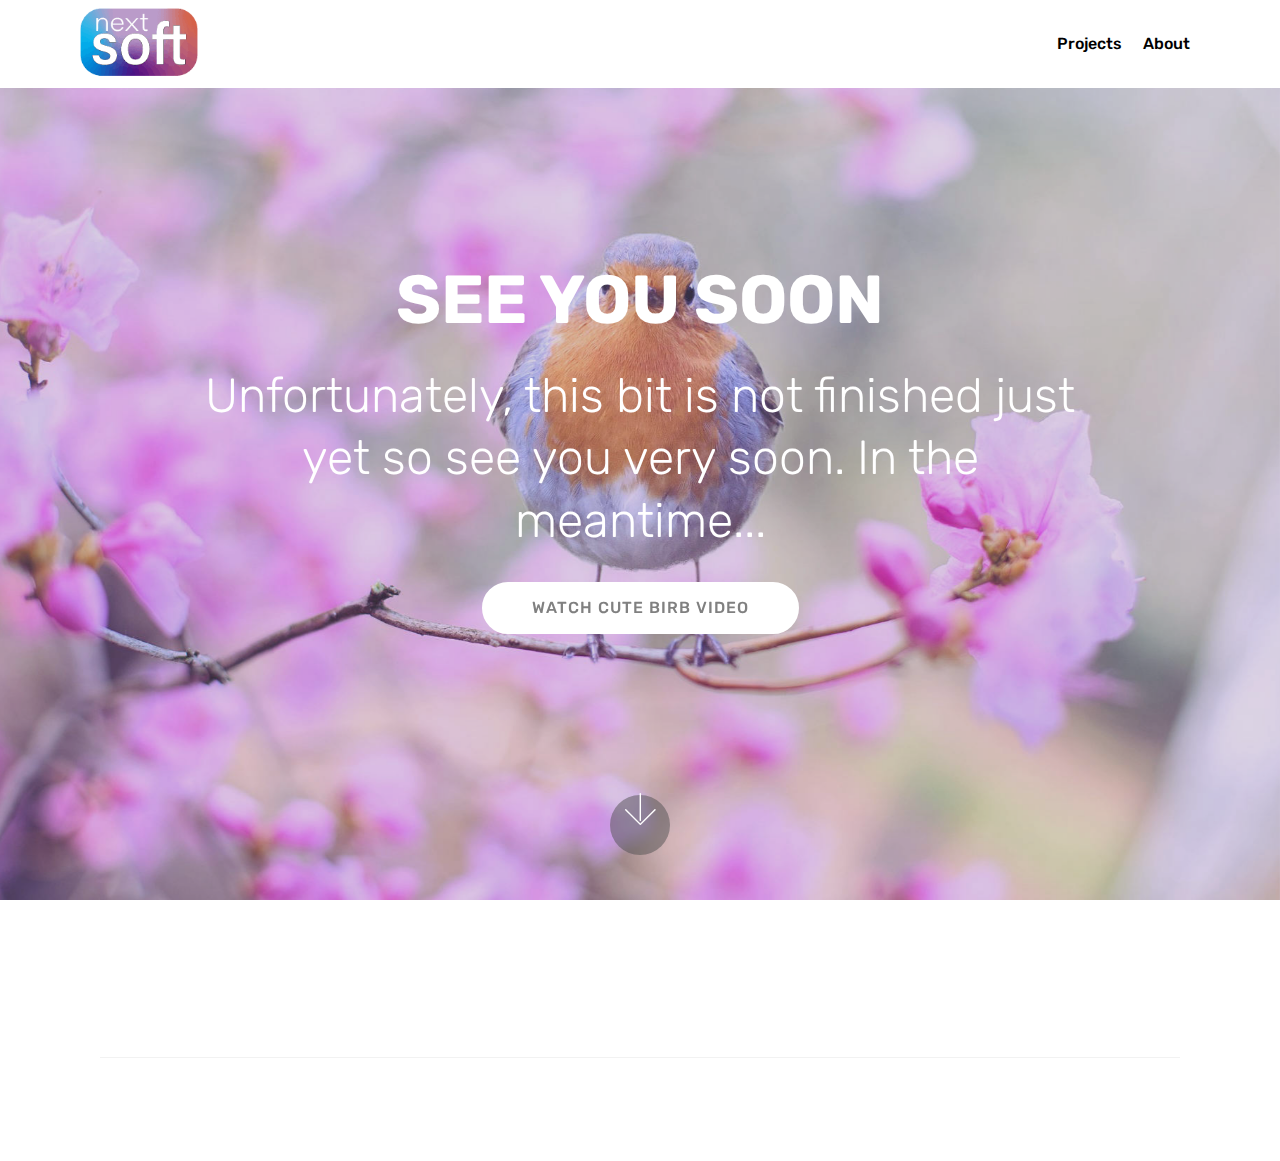
<file: index.html>
<!DOCTYPE html>
<html >
<head>
  <!-- Site made with Mobirise Website Builder v4.9.3, https://mobirise.com -->
  <meta charset="UTF-8">
  <meta http-equiv="X-UA-Compatible" content="IE=edge">
  <meta name="generator" content="Mobirise v4.9.3, mobirise.com">
  <meta name="viewport" content="width=device-width, initial-scale=1, minimum-scale=1">
  <link rel="shortcut icon" href="assets/images/asset-1-95x95.png" type="image/x-icon">
  <meta name="description" content="">
  <title>Home</title>
  <link rel="stylesheet" href="assets/web/assets/mobirise-icons/mobirise-icons.css">
  <link rel="stylesheet" href="assets/tether/tether.min.css">
  <link rel="stylesheet" href="assets/bootstrap/css/bootstrap.min.css">
  <link rel="stylesheet" href="assets/bootstrap/css/bootstrap-grid.min.css">
  <link rel="stylesheet" href="assets/bootstrap/css/bootstrap-reboot.min.css">
  <link rel="stylesheet" href="assets/socicon/css/styles.css">
  <link rel="stylesheet" href="assets/animatecss/animate.min.css">
  <link rel="stylesheet" href="assets/dropdown/css/style.css">
  <link rel="stylesheet" href="assets/theme/css/style.css">
  <link rel="stylesheet" href="assets/mobirise/css/mbr-additional.css" type="text/css">
  
  
  
</head>
<body>
  <section class="menu cid-rfjUaj8sXW" once="menu" id="menu2-2e">

    

    <nav class="navbar navbar-expand beta-menu navbar-dropdown align-items-center navbar-fixed-top navbar-toggleable-sm">
        <button class="navbar-toggler navbar-toggler-right" type="button" data-toggle="collapse" data-target="#navbarSupportedContent" aria-controls="navbarSupportedContent" aria-expanded="false" aria-label="Toggle navigation">
            <div class="hamburger">
                <span></span>
                <span></span>
                <span></span>
                <span></span>
            </div>
        </button>
        <div class="menu-logo">
            <div class="navbar-brand">
                <span class="navbar-logo">
                    <a href="index.html">
                        <img src="assets/images/untitled-1-recovered-166x101.png" alt="next soft logo" title="Logo" style="height: 4.5rem;">
                    </a>
                </span>
                
            </div>
        </div>
        <div class="collapse navbar-collapse" id="navbarSupportedContent">
            <ul class="navbar-nav nav-dropdown nav-right" data-app-modern-menu="true"><li class="nav-item"><a class="nav-link link text-black display-4" href="projects.html">
                        Projects</a></li><li class="nav-item"><a class="nav-link link text-black display-4" href="about.html">
                        About</a></li></ul>
            
        </div>
    </nav>
</section>

<section class="engine"><a href="https://mobirise.info/e">how to make your own website for free</a></section><section class="cid-qTkA127IK8 mbr-fullscreen mbr-parallax-background" id="header2-1">

    

    <div class="mbr-overlay" style="opacity: 0.3; background-color: rgb(140, 117, 166);"></div>

    <div class="container align-center">
        <div class="row justify-content-md-center">
            <div class="mbr-white col-md-10">
                <h1 class="mbr-section-title mbr-bold pb-3 mbr-fonts-style display-1">SEE YOU SOON</h1>
                <h3 class="mbr-section-subtitle align-center mbr-light pb-3 mbr-fonts-style display-2">Unfortunately, this bit is not finished just yet so see you very soon. In the meantime...</h3>
                
                <div class="mbr-section-btn"><a class="btn btn-md btn-white display-4" href="https://www.youtube.com/watch?v=RmZaR5kMpGk">WATCH CUTE BIRB VIDEO</a></div>
            </div>
        </div>
    </div>
    <div class="mbr-arrow hidden-sm-down" aria-hidden="true">
        <a href="#next">
            <i class="mbri-down mbr-iconfont"></i>
        </a>
    </div>
</section>

<section class="cid-rff31QKgrY" id="footer5-f">

    

    

    <div class="container">
        <div class="media-container-row">
            <div class="col-md-3">
                <div class="media-wrap">
                    <a href="index.html">
                       <img src="assets/images/untitled-1-recovered-166x101.png" alt="next soft logo" title="Logo">
                    </a>
                </div>
            </div>
            <div class="col-md-9">
                <p class="mbr-text align-right links mbr-fonts-style display-7"></p>
            </div>
        </div>
        <div class="footer-lower">
            <div class="media-container-row">
                <div class="col-md-12">
                    <hr>
                </div>
            </div>
            <div class="media-container-row mbr-white">
                <div class="col-md-6 copyright">
                    <p class="mbr-text mbr-fonts-style display-7">
                        © Copyright 2019 Ionut-Vlad Alboiu - All Rights Reserved
                    </p>
                </div>
                <div class="col-md-6">
                    
                </div>
            </div>
        </div>
    </div>
</section>


  <script src="assets/web/assets/jquery/jquery.min.js"></script>
  <script src="assets/popper/popper.min.js"></script>
  <script src="assets/tether/tether.min.js"></script>
  <script src="assets/bootstrap/js/bootstrap.min.js"></script>
  <script src="assets/smoothscroll/smooth-scroll.js"></script>
  <script src="assets/touchswipe/jquery.touch-swipe.min.js"></script>
  <script src="assets/viewportchecker/jquery.viewportchecker.js"></script>
  <script src="assets/parallax/jarallax.min.js"></script>
  <script src="assets/dropdown/js/script.min.js"></script>
  <script src="assets/theme/js/script.js"></script>
  
  
  <input name="animation" type="hidden">
  </body>
</html>
</file>
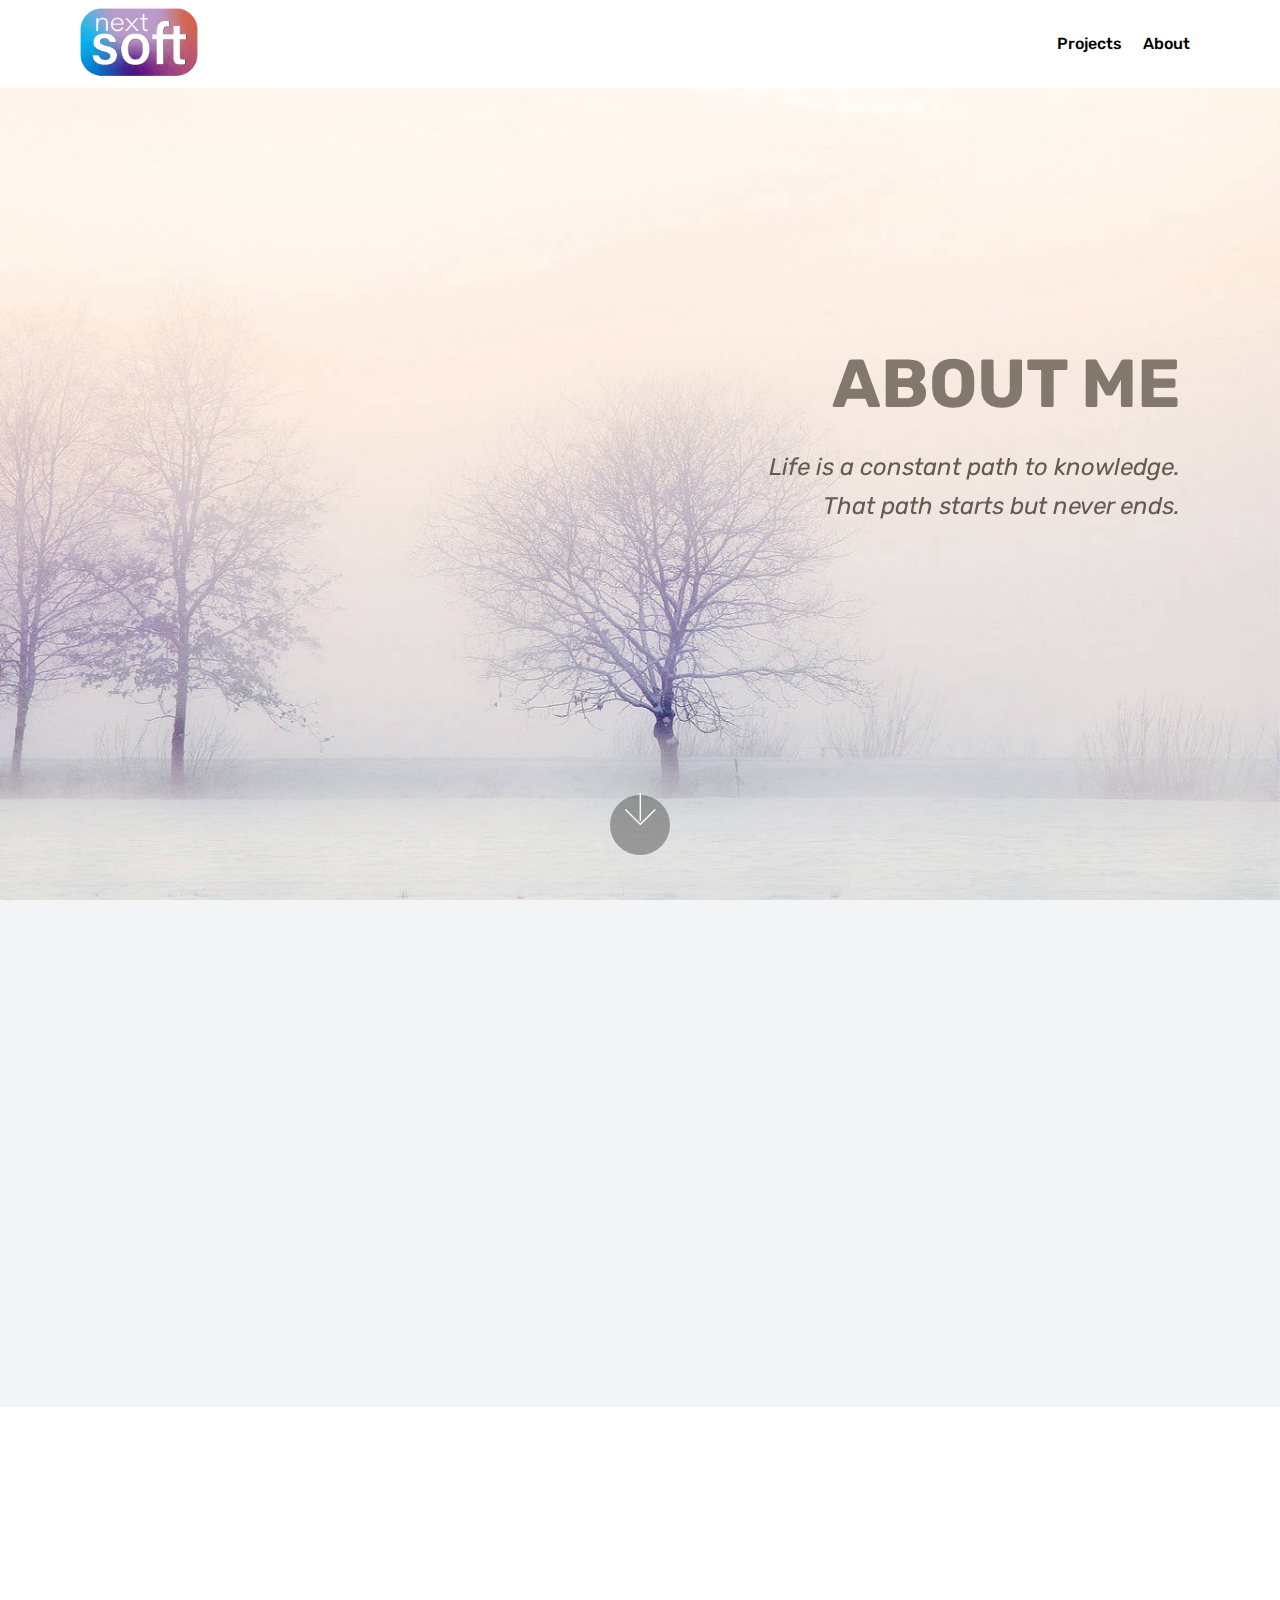
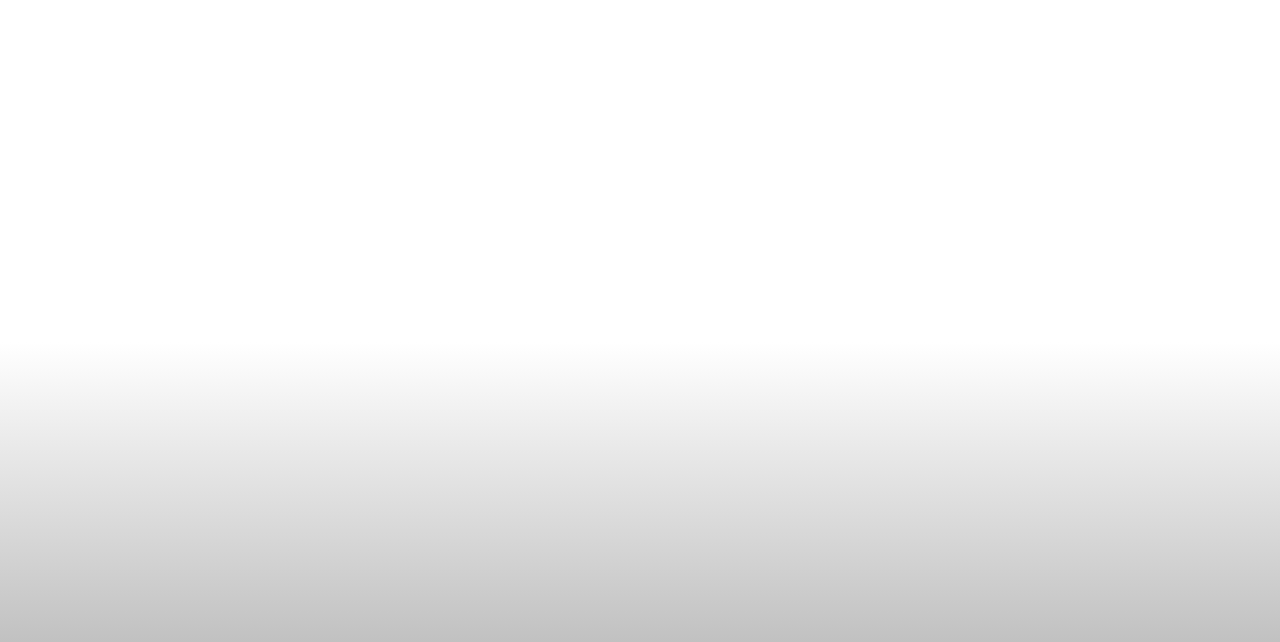
<file: about.html>
<!DOCTYPE html>
<html >
<head>
  <!-- Site made with Mobirise Website Builder v4.9.3, https://mobirise.com -->
  <meta charset="UTF-8">
  <meta http-equiv="X-UA-Compatible" content="IE=edge">
  <meta name="generator" content="Mobirise v4.9.3, mobirise.com">
  <meta name="viewport" content="width=device-width, initial-scale=1, minimum-scale=1">
  <link rel="shortcut icon" href="assets/images/asset-1-95x95.png" type="image/x-icon">
  <meta name="description" content="">
  <title>About</title>
  <link rel="stylesheet" href="assets/web/assets/mobirise-icons/mobirise-icons.css">
  <link rel="stylesheet" href="assets/tether/tether.min.css">
  <link rel="stylesheet" href="assets/bootstrap/css/bootstrap.min.css">
  <link rel="stylesheet" href="assets/bootstrap/css/bootstrap-grid.min.css">
  <link rel="stylesheet" href="assets/bootstrap/css/bootstrap-reboot.min.css">
  <link rel="stylesheet" href="assets/socicon/css/styles.css">
  <link rel="stylesheet" href="assets/dropdown/css/style.css">
  <link rel="stylesheet" href="assets/animatecss/animate.min.css">
  <link rel="stylesheet" href="assets/theme/css/style.css">
  <link rel="stylesheet" href="assets/mobirise/css/mbr-additional.css" type="text/css">
  
  
  
</head>
<body>
  <section class="menu cid-rfk1p6076t" once="menu" id="menu2-2k">

    

    <nav class="navbar navbar-expand beta-menu navbar-dropdown align-items-center navbar-fixed-top navbar-toggleable-sm">
        <button class="navbar-toggler navbar-toggler-right" type="button" data-toggle="collapse" data-target="#navbarSupportedContent" aria-controls="navbarSupportedContent" aria-expanded="false" aria-label="Toggle navigation">
            <div class="hamburger">
                <span></span>
                <span></span>
                <span></span>
                <span></span>
            </div>
        </button>
        <div class="menu-logo">
            <div class="navbar-brand">
                <span class="navbar-logo">
                    <a href="index.html">
                        <img src="assets/images/untitled-1-recovered-166x101.png" alt="next soft logo" title="Logo" style="height: 4.5rem;">
                    </a>
                </span>
                
            </div>
        </div>
        <div class="collapse navbar-collapse" id="navbarSupportedContent">
            <ul class="navbar-nav nav-dropdown nav-right" data-app-modern-menu="true"><li class="nav-item"><a class="nav-link link text-black display-4" href="projects.html">
                        Projects</a></li><li class="nav-item"><a class="nav-link link text-black display-4" href="about.html">
                        About</a></li></ul>
            
        </div>
    </nav>
</section>

<section class="engine"><a href="https://mobirise.info/s">free bootstrap theme</a></section><section class="header10 cid-rfftkQvzOz mbr-fullscreen mbr-parallax-background" id="header10-t">

    

    

    <div class="container">
        <div class="media-container-column mbr-white col-lg-8 col-md-10 ml-auto">
            <h1 class="mbr-section-title align-right mbr-bold pb-3 mbr-fonts-style display-1">
                ABOUT ME</h1>
            
            <p class="mbr-text align-right pb-3 mbr-fonts-style display-5"><em>Life is a constant path to knowledge. <br>That path starts but never ends.</em><em><br></em></p>
            
        </div>
    </div>

    <div class="mbr-arrow hidden-sm-down" aria-hidden="true">
        <a href="#next">
            <i class="mbri-down mbr-iconfont"></i>
        </a>
    </div>
</section>

<section class="testimonials3 cid-rffyAlfL24" id="testimonials3-v">

    

    

    <div class="container">
        <div class="media-container-row">
            <div class="media-content px-3 align-self-center mbr-white py-2">
                <p class="mbr-text testimonial-text mbr-fonts-style display-7">
                   Thank you for checking out my website. I am a Computer Science student very interested in my field of study and nature. Computers, apps, games and AI's have revolutionised the way we thing about technology. Being the one to help in this field while also trying to improve myself and helping others with what I do is my goal</p>
                <p class="mbr-author-name pt-4 mb-2 mbr-fonts-style display-7">
                   Ionut-Vlad Alboiu</p>
                <p class="mbr-author-desc mbr-fonts-style display-7">COMPUTER SCIENCE STUDENT<br></p>
            </div>

            <div class="mbr-figure pl-lg-5" style="width: 135%;">
              <img src="assets/images/img-3714-1162x1549.png" alt="" title="">
            </div>
        </div>
    </div>
</section>

<section class="mbr-section content4 cid-rff2vZWI8M" id="content4-e">

    

    <div class="container">
        <div class="media-container-row">
            <div class="title col-12 col-md-8">
                <h2 class="align-center pb-3 mbr-fonts-style display-2"><em>Skills</em></h2>
                
                
            </div>
        </div>
    </div>
</section>

<section class="mbr-section article content12 cid-rfeOv63BZc" id="content12-b">
     

    <div class="container">
        <div class="media-container-row">
            <div class="mbr-text counter-container col-12 col-md-8 mbr-fonts-style display-7">
                <ul>
                    <li><strong>VISUAL EDITING </strong>-<strong> </strong>Photoshop, UI and logo design</li><li><strong>PROGRAMMING </strong>- mainly Java, C++</li><li><strong>WEB DEVELOPMENT </strong>- encounters with Node.js, JavaScript</li><li><strong>3D MODELING&nbsp;</strong>-&nbsp;Blender, Maya, ZBrush with texturing (Substance Painter)</li><li><strong>VIDEO EDITING </strong>-<strong> </strong>Premier Pro, After Effects combining self created content</li><li><strong>EXPERIENCE IDE'S </strong>- InteliJ IDEA, WebStorm, Visual Studio</li><li><strong>GAME ENGINES </strong>- mainly Unity, some Unreal Engine as well</li><li><strong>SOCIAL SKILLS </strong>- taking part into EU Projects improved me as a human being in relationship with others based on respect</li>
                </ul>
            </div>
        </div>
    </div>
</section>

<section class="cid-rffeGCHHAm" id="social-buttons2-o">

    

    

    <div class="container">
        <div class="media-container-row">
            <div class="col-md-8 align-center">
                <h2 class="pb-3 mbr-fonts-style display-2">
                    FOLLOW ME</h2>
                <div class="social-list pl-0 mb-0">
                    <a href="https://twitter.com/mobirise" target="_blank">
                        <span class="px-2 mbr-iconfont mbr-iconfont-social socicon-facebook socicon"></span>
                    </a>
                    <a href="https://www.instagram.com/alboiuvlad29" target="_blank">
                        <span class="px-2 mbr-iconfont mbr-iconfont-social socicon-instagram socicon"></span>
                    </a>
                    <a href="mailto:alboiuvlad29@gmail.com">
                        <span class="px-2 mbr-iconfont mbr-iconfont-social socicon-mail socicon"></span>
                    </a>
                    <a href="https://www.youtube.com/c/mobirise" target="_blank">
                        
                    </a>
                    <a href="https://plus.google.com/u/0/+Mobirise" target="_blank">
                        
                    </a>
                    <a href="https://www.behance.net/Mobirise" target="_blank">
                        
                    </a>
                </div>
            </div>
        </div>
    </div>
</section>


  <script src="assets/web/assets/jquery/jquery.min.js"></script>
  <script src="assets/popper/popper.min.js"></script>
  <script src="assets/tether/tether.min.js"></script>
  <script src="assets/bootstrap/js/bootstrap.min.js"></script>
  <script src="assets/smoothscroll/smooth-scroll.js"></script>
  <script src="assets/parallax/jarallax.min.js"></script>
  <script src="assets/viewportchecker/jquery.viewportchecker.js"></script>
  <script src="assets/sociallikes/social-likes.js"></script>
  <script src="assets/dropdown/js/script.min.js"></script>
  <script src="assets/touchswipe/jquery.touch-swipe.min.js"></script>
  <script src="assets/theme/js/script.js"></script>
  
  
  <input name="animation" type="hidden">
  </body>
</html>
</file>
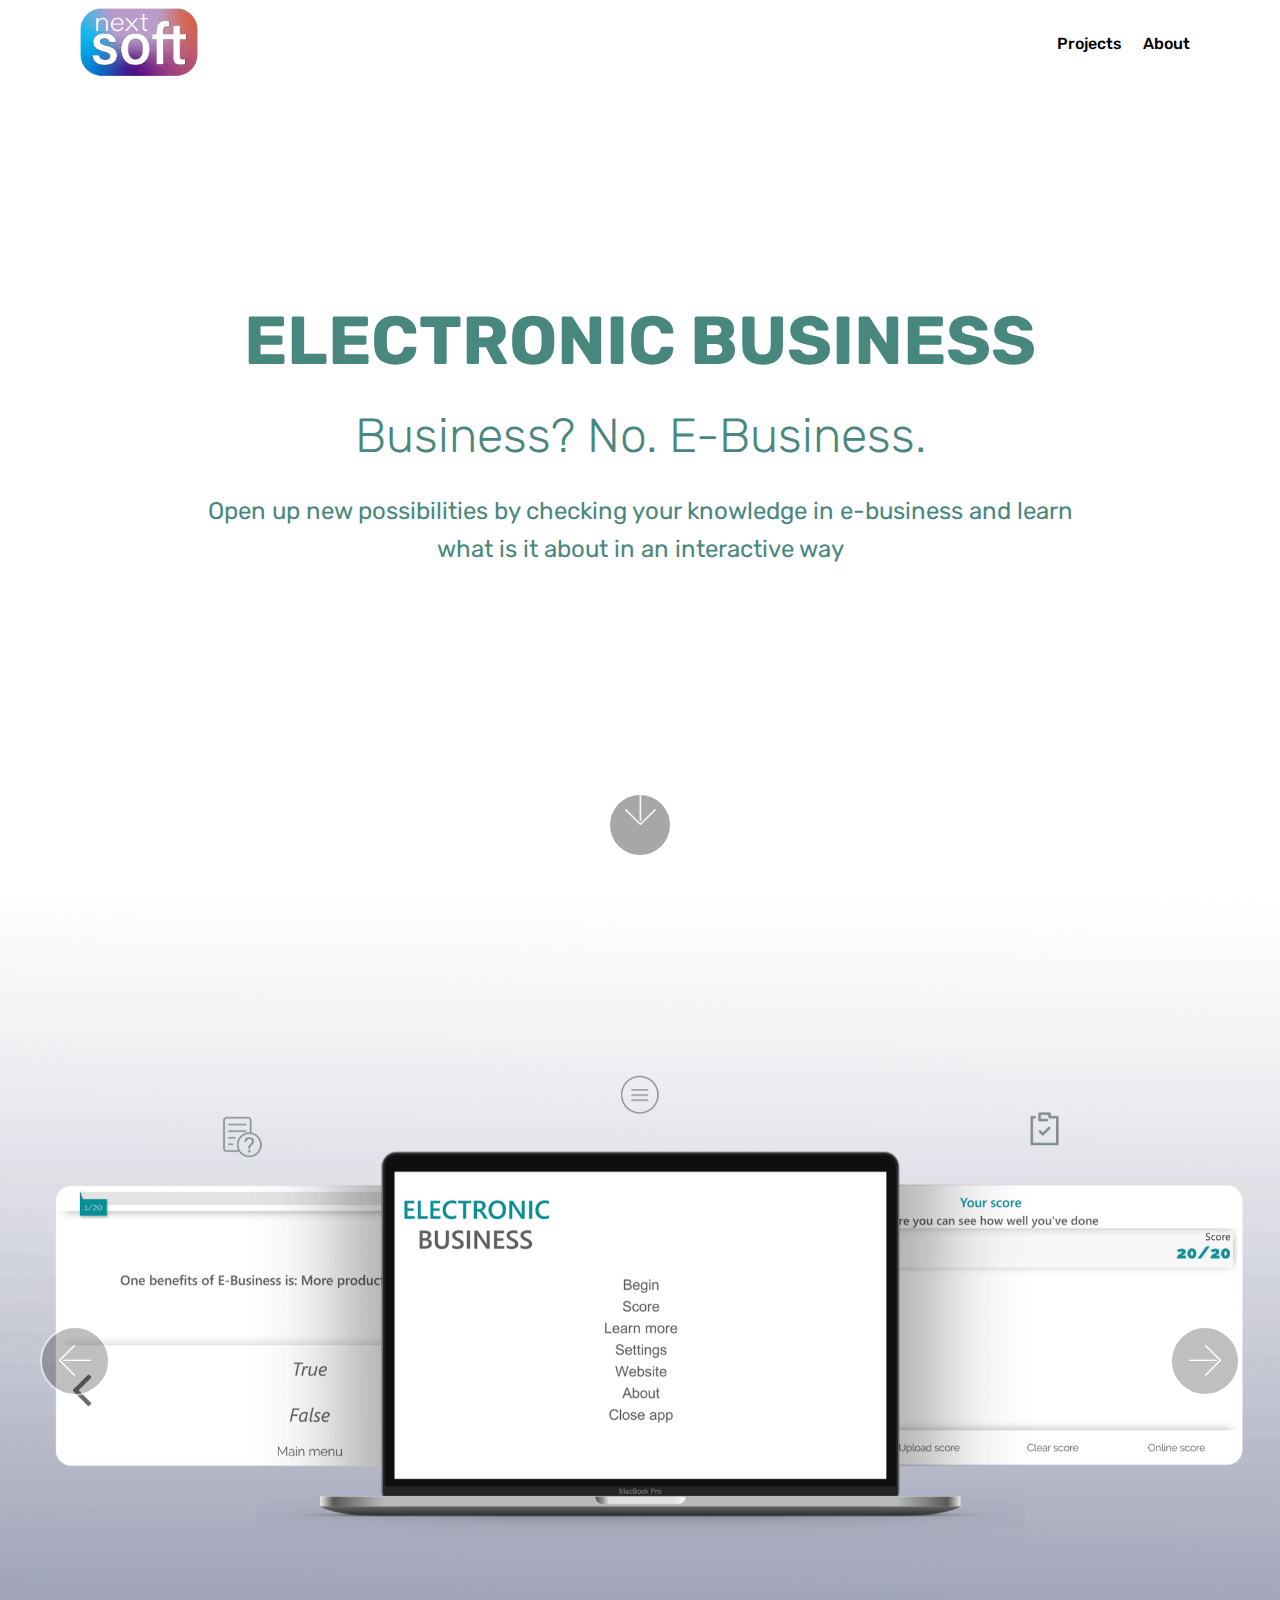
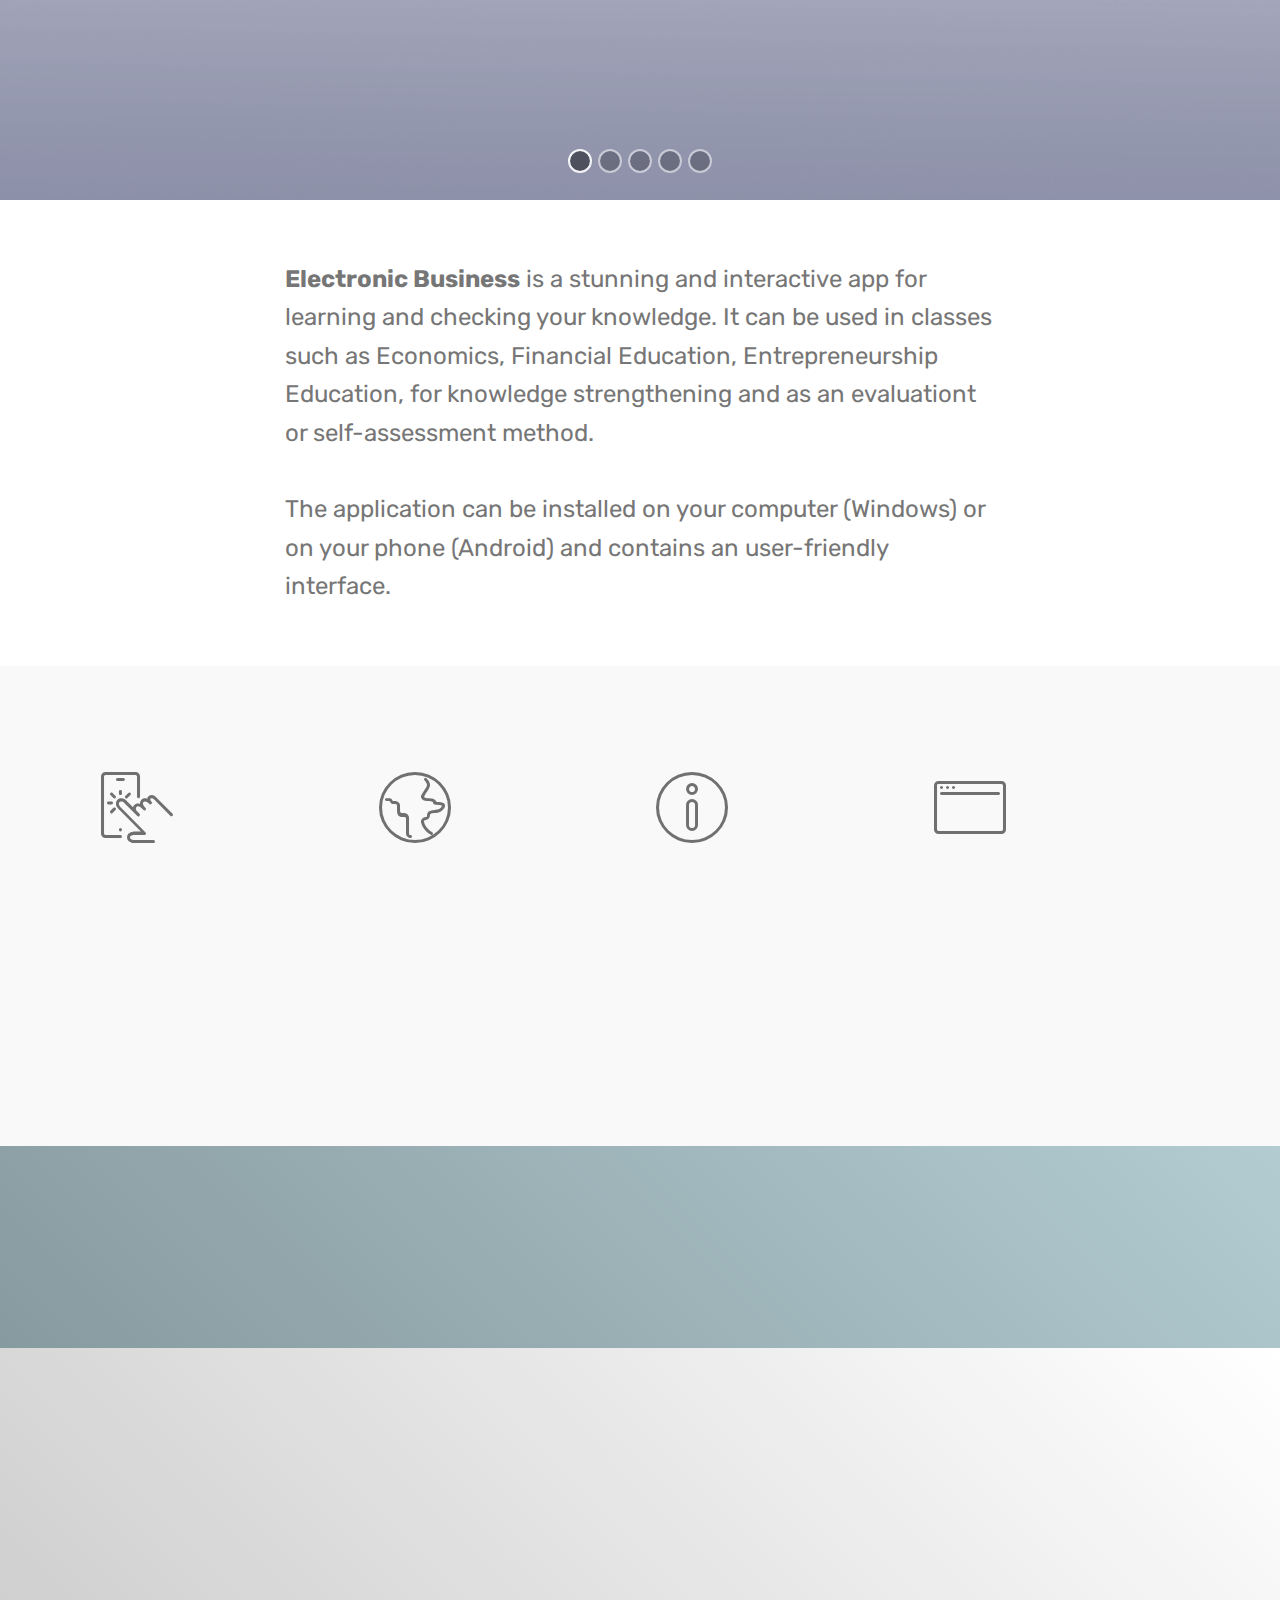
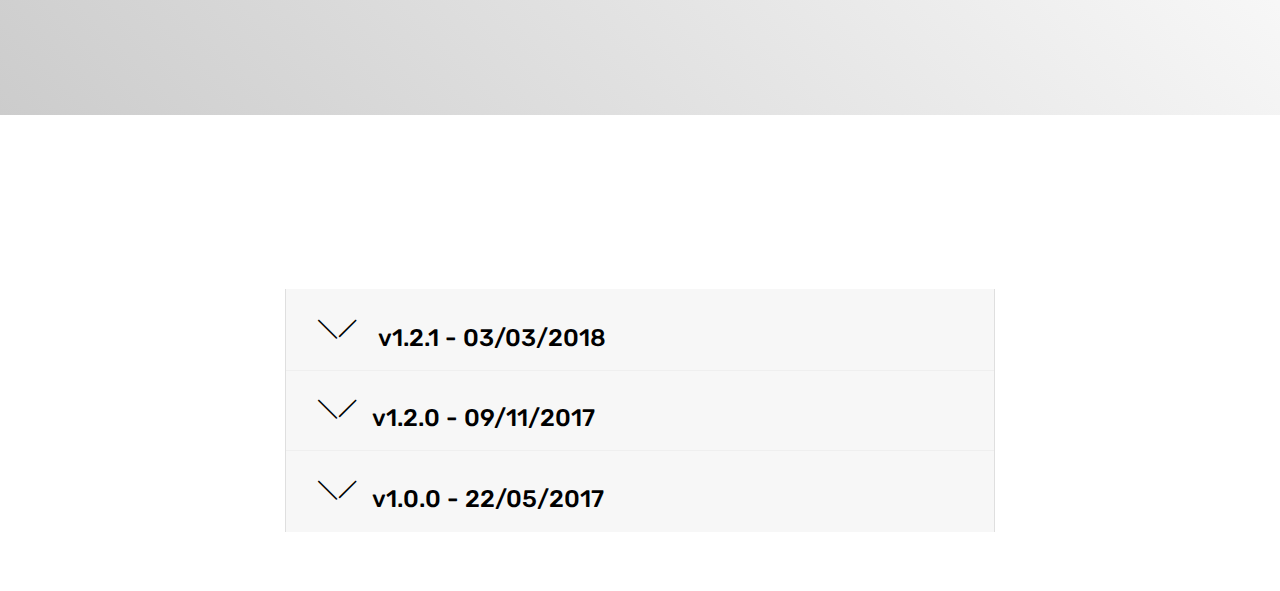
<file: project-ebusiness.html>
<!DOCTYPE html>
<html >
<head>
  <!-- Site made with Mobirise Website Builder v4.9.3, https://mobirise.com -->
  <meta charset="UTF-8">
  <meta http-equiv="X-UA-Compatible" content="IE=edge">
  <meta name="generator" content="Mobirise v4.9.3, mobirise.com">
  <meta name="viewport" content="width=device-width, initial-scale=1, minimum-scale=1">
  <link rel="shortcut icon" href="assets/images/asset-1-95x95.png" type="image/x-icon">
  <meta name="description" content="">
  <title>Electronic Business</title>
  <link rel="stylesheet" href="assets/web/assets/mobirise-icons/mobirise-icons.css">
  <link rel="stylesheet" href="assets/tether/tether.min.css">
  <link rel="stylesheet" href="assets/bootstrap/css/bootstrap.min.css">
  <link rel="stylesheet" href="assets/bootstrap/css/bootstrap-grid.min.css">
  <link rel="stylesheet" href="assets/bootstrap/css/bootstrap-reboot.min.css">
  <link rel="stylesheet" href="assets/animatecss/animate.min.css">
  <link rel="stylesheet" href="assets/dropdown/css/style.css">
  <link rel="stylesheet" href="assets/theme/css/style.css">
  <link rel="stylesheet" href="assets/mobirise/css/mbr-additional.css" type="text/css">
  
  
  
</head>
<body>
  <section class="menu cid-rfk1N6tEC6" once="menu" id="menu2-2j">

    

    <nav class="navbar navbar-expand beta-menu navbar-dropdown align-items-center navbar-fixed-top navbar-toggleable-sm">
        <button class="navbar-toggler navbar-toggler-right" type="button" data-toggle="collapse" data-target="#navbarSupportedContent" aria-controls="navbarSupportedContent" aria-expanded="false" aria-label="Toggle navigation">
            <div class="hamburger">
                <span></span>
                <span></span>
                <span></span>
                <span></span>
            </div>
        </button>
        <div class="menu-logo">
            <div class="navbar-brand">
                <span class="navbar-logo">
                    <a href="index.html">
                        <img src="assets/images/untitled-1-recovered-166x101.png" alt="next soft logo" title="Logo" style="height: 4.5rem;">
                    </a>
                </span>
                
            </div>
        </div>
        <div class="collapse navbar-collapse" id="navbarSupportedContent">
            <ul class="navbar-nav nav-dropdown nav-right" data-app-modern-menu="true"><li class="nav-item"><a class="nav-link link text-black display-4" href="projects.html">
                        Projects</a></li><li class="nav-item"><a class="nav-link link text-black display-4" href="about.html">
                        About</a></li></ul>
            
        </div>
    </nav>
</section>

<section class="engine"><a href="https://mobirise.info/f">easy web builder</a></section><section class="cid-rfjIkpN5dx mbr-fullscreen" id="header2-29">

    

    

    <div class="container align-center">
        <div class="row justify-content-md-center">
            <div class="mbr-white col-md-10">
                <h1 class="mbr-section-title mbr-bold pb-3 mbr-fonts-style display-1">ELECTRONIC BUSINESS</h1>
                <h3 class="mbr-section-subtitle align-center mbr-light pb-3 mbr-fonts-style display-2">Business? No. E-Business.</h3>
                <p class="mbr-text pb-3 mbr-fonts-style display-5">
                    Open up new possibilities by checking your knowledge in e-business and learn what is it about in an interactive way
                </p>
                
            </div>
        </div>
    </div>
    <div class="mbr-arrow hidden-sm-down" aria-hidden="true">
        <a href="#next">
            <i class="mbri-down mbr-iconfont"></i>
        </a>
    </div>
</section>

<section class="carousel slide cid-rfiZANVDQd" data-interval="false" id="slider1-1o">

    

    <div class="full-screen"><div class="mbr-slider slide carousel" data-pause="true" data-keyboard="false" data-ride="false" data-interval="false"><ol class="carousel-indicators"><li data-app-prevent-settings="" data-target="#slider1-1o" class=" active" data-slide-to="0"></li><li data-app-prevent-settings="" data-target="#slider1-1o" data-slide-to="1"></li><li data-app-prevent-settings="" data-target="#slider1-1o" data-slide-to="2"></li><li data-app-prevent-settings="" data-target="#slider1-1o" data-slide-to="3"></li><li data-app-prevent-settings="" data-target="#slider1-1o" data-slide-to="4"></li></ol><div class="carousel-inner" role="listbox"><div class="carousel-item slider-fullscreen-image active" data-bg-video-slide="false" style="background-image: url(assets/images/electronic-business-windows1-2000x1440.png);"><div class="container container-slide"><div class="image_wrapper"><div class="mbr-overlay" style="opacity: 0;"></div><img src="assets/images/electronic-business-windows1-2000x1440.png"><div class="carousel-caption justify-content-center"><div class="col-10 align-center"></div></div></div></div></div><div class="carousel-item slider-fullscreen-image" data-bg-video-slide="false" style="background-image: url(assets/images/electronic-business-android-2000x1440.png);"><div class="container container-slide"><div class="image_wrapper"><img src="assets/images/electronic-business-android-2000x1440.png"><div class="carousel-caption justify-content-center"><div class="col-10 align-center"></div></div></div></div></div><div class="carousel-item slider-fullscreen-image" data-bg-video-slide="false" style="background-image: url(assets/images/electronic-business-windows1-2000x1440.png);"><div class="container container-slide"><div class="image_wrapper"><div class="mbr-overlay" style="opacity: 0;"></div><img src="assets/images/electronic-business-windows1-2000x1440.png"><div class="carousel-caption justify-content-center"><div class="col-10 align-center"></div></div></div></div></div><div class="carousel-item slider-fullscreen-image" data-bg-video-slide="false" style="background-image: url(assets/images/psychtype-menu-e1519674229162-1-2000x1013.png);"><div class="container container-slide"><div class="image_wrapper"><div class="mbr-overlay" style="opacity: 0;"></div><img src="assets/images/psychtype-menu-e1519674229162-1-2000x1013.png"><div class="carousel-caption justify-content-center"><div class="col-10 align-center"></div></div></div></div></div><div class="carousel-item slider-fullscreen-image" data-bg-video-slide="false" style="background-image: url(assets/images/game1-2000x844.png);"><div class="container container-slide"><div class="image_wrapper"><img src="assets/images/game1-2000x844.png"><div class="carousel-caption justify-content-center"><div class="col-10 align-center"></div></div></div></div></div></div><a data-app-prevent-settings="" class="carousel-control carousel-control-prev" role="button" data-slide="prev" href="#slider1-1o"><span aria-hidden="true" class="mbri-left mbr-iconfont"></span><span class="sr-only">Previous</span></a><a data-app-prevent-settings="" class="carousel-control carousel-control-next" role="button" data-slide="next" href="#slider1-1o"><span aria-hidden="true" class="mbri-right mbr-iconfont"></span><span class="sr-only">Next</span></a></div></div>

</section>

<section class="mbr-section article content1 cid-rfjmlet4Jn" id="content1-1t">
    
     

    <div class="container">
        <div class="media-container-row">
            <div class="mbr-text col-12 col-md-8 mbr-fonts-style display-5"><strong>Electronic Business</strong> is a stunning and interactive app for learning and checking your knowledge. It can be used in classes such as Economics, Financial Education, Entrepreneurship Education, for knowledge strengthening and as an evaluationt or self-assessment method.<div><br></div><div>The application can be installed on your computer (Windows) or on your phone (Android) and contains an user-friendly interface.</div></div>
        </div>
    </div>
</section>

<section class="features5 cid-rfjJJVhZPV" id="features5-2b">
    
    

    
    <div class="container">
        <div class="media-container-row">

            <div class="card p-3 col-12 col-md-6 col-lg-3">
                <div class="card-img pb-3">
                    <span class="mbr-iconfont mbri-touch"></span>
                </div>
                <div class="card-box">
                    <h4 class="card-title py-3 mbr-fonts-style display-7">User friendly</h4>
                    <p class="mbr-text mbr-fonts-style display-7">Electronic Business app delivers simple interface making it easier than ever to navigate throughout<br></p>
                </div>
            </div>

            <div class="card p-3 col-12 col-md-6 col-lg-3">
                <div class="card-img pb-3">
                    <span class="mbr-iconfont mbri-globe"></span>
                </div>
                <div class="card-box">
                    <h4 class="card-title py-3 mbr-fonts-style display-7">
                        Online Database</h4>
                    <p class="mbr-text mbr-fonts-style display-7">Compare your score with others using the online leaderboards&nbsp;</p>
                </div>
            </div>

            <div class="card p-3 col-12 col-md-6 col-lg-3">
                <div class="card-img pb-3">
                    <span class="mbr-iconfont mbri-info"></span>
                </div>
                <div class="card-box">
                    <h4 class="card-title py-3 mbr-fonts-style display-7">Learn and be assest</h4>
                    <p class="mbr-text mbr-fonts-style display-7">How much do you know about Electronic Business? Assess yourself and learn along the way</p>
                </div>
            </div>

            <div class="card p-3 col-12 col-md-6 col-lg-3">
                <div class="card-img pb-3">
                    <span class="mbr-iconfont mbri-browse"></span>
                </div>
                <div class="card-box mbr-fonts-style">
                    <h4 class="card-title py-3 display-7">
                        Adaptable</h4>
                    <p class="mbr-text mbr-fonts-style display-7">Electronic Business is made with adaptable UI in mind, making it possible ro run on a range of devices</p>
                </div>
            </div>
        </div>
    </div>
</section>

<section class="mbr-section info2 cid-rfjQjYIvb3" id="info2-2c">

    

    

    <div class="container">
        <div class="row main justify-content-center">
            <div class="media-container-column col-12 col-lg-3 col-md-4">
                <div class="mbr-section-btn align-left py-4"><a class="btn btn-white display-4" href="https://apex.oracle.com/pls/apex/f?p=111450:7:111570523835503::NO:::" target="_blank"><span class="mbri-globe mbr-iconfont mbr-iconfont-btn"></span>
                    
                    ACCESS</a></div>
            </div>
            <div class="media-container-column title col-12 col-lg-7 col-md-6">
                <h2 class="align-right mbr-bold mbr-white pb-3 mbr-fonts-style display-2">LEADERBOARDS</h2>
                <h3 class="mbr-section-subtitle align-right mbr-light mbr-white mbr-fonts-style display-5">Access the online features, see available leaderboards and reports</h3>
            </div>
        </div>
    </div>
</section>

<section class="mbr-section info2 cid-rfjDZAJ53a" id="info2-26">

    

    

    <div class="container">
        <div class="row main justify-content-center">
            <div class="media-container-column col-12 col-lg-3 col-md-4">
                <div class="mbr-section-btn align-left py-4"><a class="btn btn-info-outline display-4" href="https://drive.google.com/file/d/1iuBpmcCDqvqkbwdW2ETesVp3xbHI8tE4/view" target="_blank"><span class="mbri-windows mbr-iconfont mbr-iconfont-btn"></span>
                    
                    WINDOWS</a> <a class="btn btn-info-outline display-4" href="https://drive.google.com/file/d/1cIwsi49P8W2tp8uPY2lB_9Xt91fL1huL/view" target="_blank"><span class="mbri-android mbr-iconfont mbr-iconfont-btn"></span>
                    
                    ANDROID</a></div>
            </div>
            <div class="media-container-column title col-12 col-lg-7 col-md-6">
                <h2 class="align-right mbr-bold mbr-white pb-3 mbr-fonts-style display-2">
                    DOWNLOAD</h2>
                <h3 class="mbr-section-subtitle align-right mbr-light mbr-white mbr-fonts-style display-5">Here you can get the latest version - v1.2.1</h3>
            </div>
        </div>
    </div>
</section>

<section class="accordion1 cid-rfjnCX1d0m" id="accordion1-1v">

    

    
    <div class="container">
        <div class="media-container-row">
            <div class="col-12 col-md-8">
                <div class="section-head text-center space30">
                    <h2 class="mbr-section-title pb-5 mbr-fonts-style display-2">
                        Changelog</h2>
                </div>
                <div class="clearfix"></div>
                <div id="bootstrap-accordion_6" class="panel-group accordionStyles accordion" role="tablist" aria-multiselectable="true">
                    <div class="card">
                        <div class="card-header" role="tab" id="headingOne">
                            <a role="button" class="panel-title collapsed text-black" data-toggle="collapse" data-core="" href="#collapse1_6" aria-expanded="false" aria-controls="collapse1">
                                <h4 class="mbr-fonts-style display-5">
                                    <span class="sign mbr-iconfont mbri-arrow-down inactive"></span>&nbsp;v1.2.1 - 03/03/2018</h4>
                            </a>
                        </div>
                        <div id="collapse1_6" class="panel-collapse noScroll collapse " role="tabpanel" aria-labelledby="headingOne" data-parent="#bootstrap-accordion_6">
                            <div class="panel-body p-4">
                                <p class="mbr-fonts-style panel-text display-7"></p><p></p><p><strong>General improvements:</strong><br>Updated the engine from Unity 5.6 to Unity 2017.3.1f1<br>UI tweaks and some animations reworked<br>(Windows) Exclusive Fullscreen mode for improved performance<br>32 and 64 bit versions available, setup will install the most suitable version for your system<br>Fixed misspellings and changed some names<br>Older save files are no longer compatible with this version due to path change<br>(Android) Added support for older devices (from android 4.4 kitkat and newer, instead of 6.0 lollipop)<br>Fixed the buttons panels bug where the rect transform wasn’t set correctly during animation&nbsp;&nbsp;&nbsp;&nbsp;<br>Performance improvements<br>Code optimizations<br>Added a hidden cheat. Let me know if you find it 😝<br><strong>Main menu:</strong><br>Added an option to access the app’s website<br>Settings menu is now accessible on Android<br><strong>Quiz Screen:</strong><br>Added animation to the warning popup when leaving to main menu<br>Added animation to the finish popup when finishing up the test<br>(Windows) Question progression can be achieved by left and right arrow keys<br><strong>Settings:</strong><br>(Windows) Fixed a bug where resolutions in the drop-down were duplicated<br>(Windows) Added refresh rate alongside resolutions which are now sorted in a descending order<br>Online feature: Added a toggle for the online feature with description. You can now choose not to upload your score online. This option is enabled by default<br>“Apply settings” button was removed and the settings save on change<br>Added version number<br><strong>Score:</strong><br>Score ID string generation now includes the device’s unique identifier<br>Fixed an internal error about a missing reference<br>When the online feature is disabled, the upload features will become unavailable and the UI will change accordingly<br>Added “Online score” button to access the web global scores<br><strong>Learn more:</strong><br>The pictures have a smaller spacing on the portrait mode<br><strong>About:</strong><br>Added app icon and resized existing logos</p><p></p>
                            </div>
                        </div>
                    </div>
                    <div class="card">
                        <div class="card-header" role="tab" id="headingTwo">
                            <a role="button" class="collapsed panel-title text-black" data-toggle="collapse" data-core="" href="#collapse2_6" aria-expanded="false" aria-controls="collapse2">
                                <h4 class="mbr-fonts-style display-5">
                                    <span class="sign mbr-iconfont mbri-arrow-down inactive"></span>v1.2.0 - 09/11/2017</h4>
                            </a>
                            
                        </div>
                        <div id="collapse2_6" class="panel-collapse noScroll collapse" role="tabpanel" aria-labelledby="headingTwo" data-parent="#bootstrap-accordion_6">
                            <div class="panel-body p-4">
                                <p class="mbr-fonts-style panel-text display-7">New online feature: the score will be uploaded on a database online(when internet is available) where you can compare the score with other players, just like a leaderboard<br>UI overhaul with a new and improved look<br>Added animations<br>Improved performance<br>Improved responsiveness<br>Bug fixes and enchantements<br></p>
                            </div>
                        </div>
                    </div>
                    <div class="card">
                        <div class="card-header" role="tab" id="headingThree">
                            <a role="button" class="collapsed text-black panel-title" data-toggle="collapse" data-core="" href="#collapse3_6" aria-expanded="false" aria-controls="collapse3">
                                <h4 class="mbr-fonts-style display-5">
                                    <span class="sign mbr-iconfont mbri-arrow-down inactive"></span>v1.0.0 - 22/05/2017</h4>
                            </a>
                        </div>
                        <div id="collapse3_6" class="panel-collapse noScroll collapse" role="tabpanel" aria-labelledby="headingThree" data-parent="#bootstrap-accordion_6">
                            <div class="panel-body p-4">
                                <p class="mbr-fonts-style panel-text display-7">First release</p>
                            </div>
                        </div>
                    </div>
                    
                    
                    
                </div>
            </div>
        </div>
    </div>
</section>


  <script src="assets/web/assets/jquery/jquery.min.js"></script>
  <script src="assets/popper/popper.min.js"></script>
  <script src="assets/tether/tether.min.js"></script>
  <script src="assets/bootstrap/js/bootstrap.min.js"></script>
  <script src="assets/smoothscroll/smooth-scroll.js"></script>
  <script src="assets/viewportchecker/jquery.viewportchecker.js"></script>
  <script src="assets/ytplayer/jquery.mb.ytplayer.min.js"></script>
  <script src="assets/touchswipe/jquery.touch-swipe.min.js"></script>
  <script src="assets/dropdown/js/script.min.js"></script>
  <script src="assets/bootstrapcarouselswipe/bootstrap-carousel-swipe.js"></script>
  <script src="assets/mbr-switch-arrow/mbr-switch-arrow.js"></script>
  <script src="assets/vimeoplayer/jquery.mb.vimeo_player.js"></script>
  <script src="assets/theme/js/script.js"></script>
  <script src="assets/slidervideo/script.js"></script>
  
  
  <input name="animation" type="hidden">
  </body>
</html>
</file>
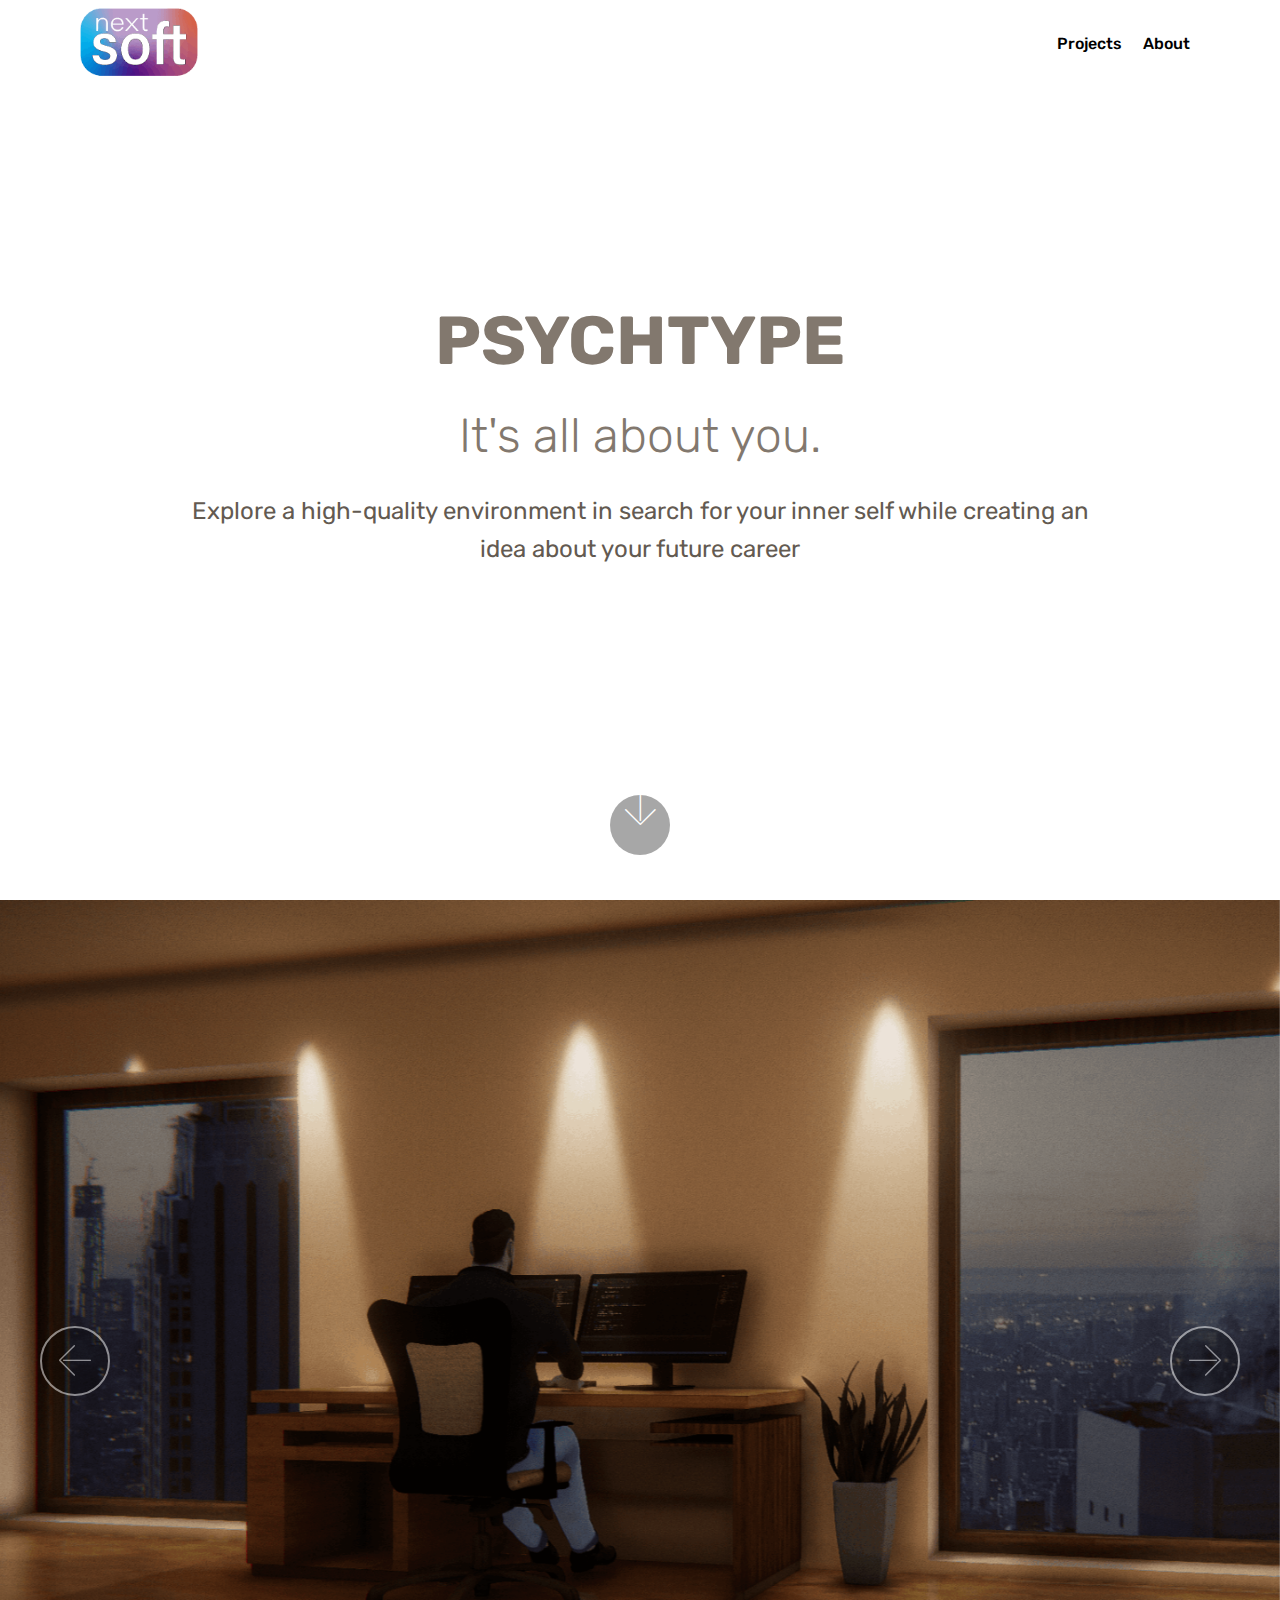
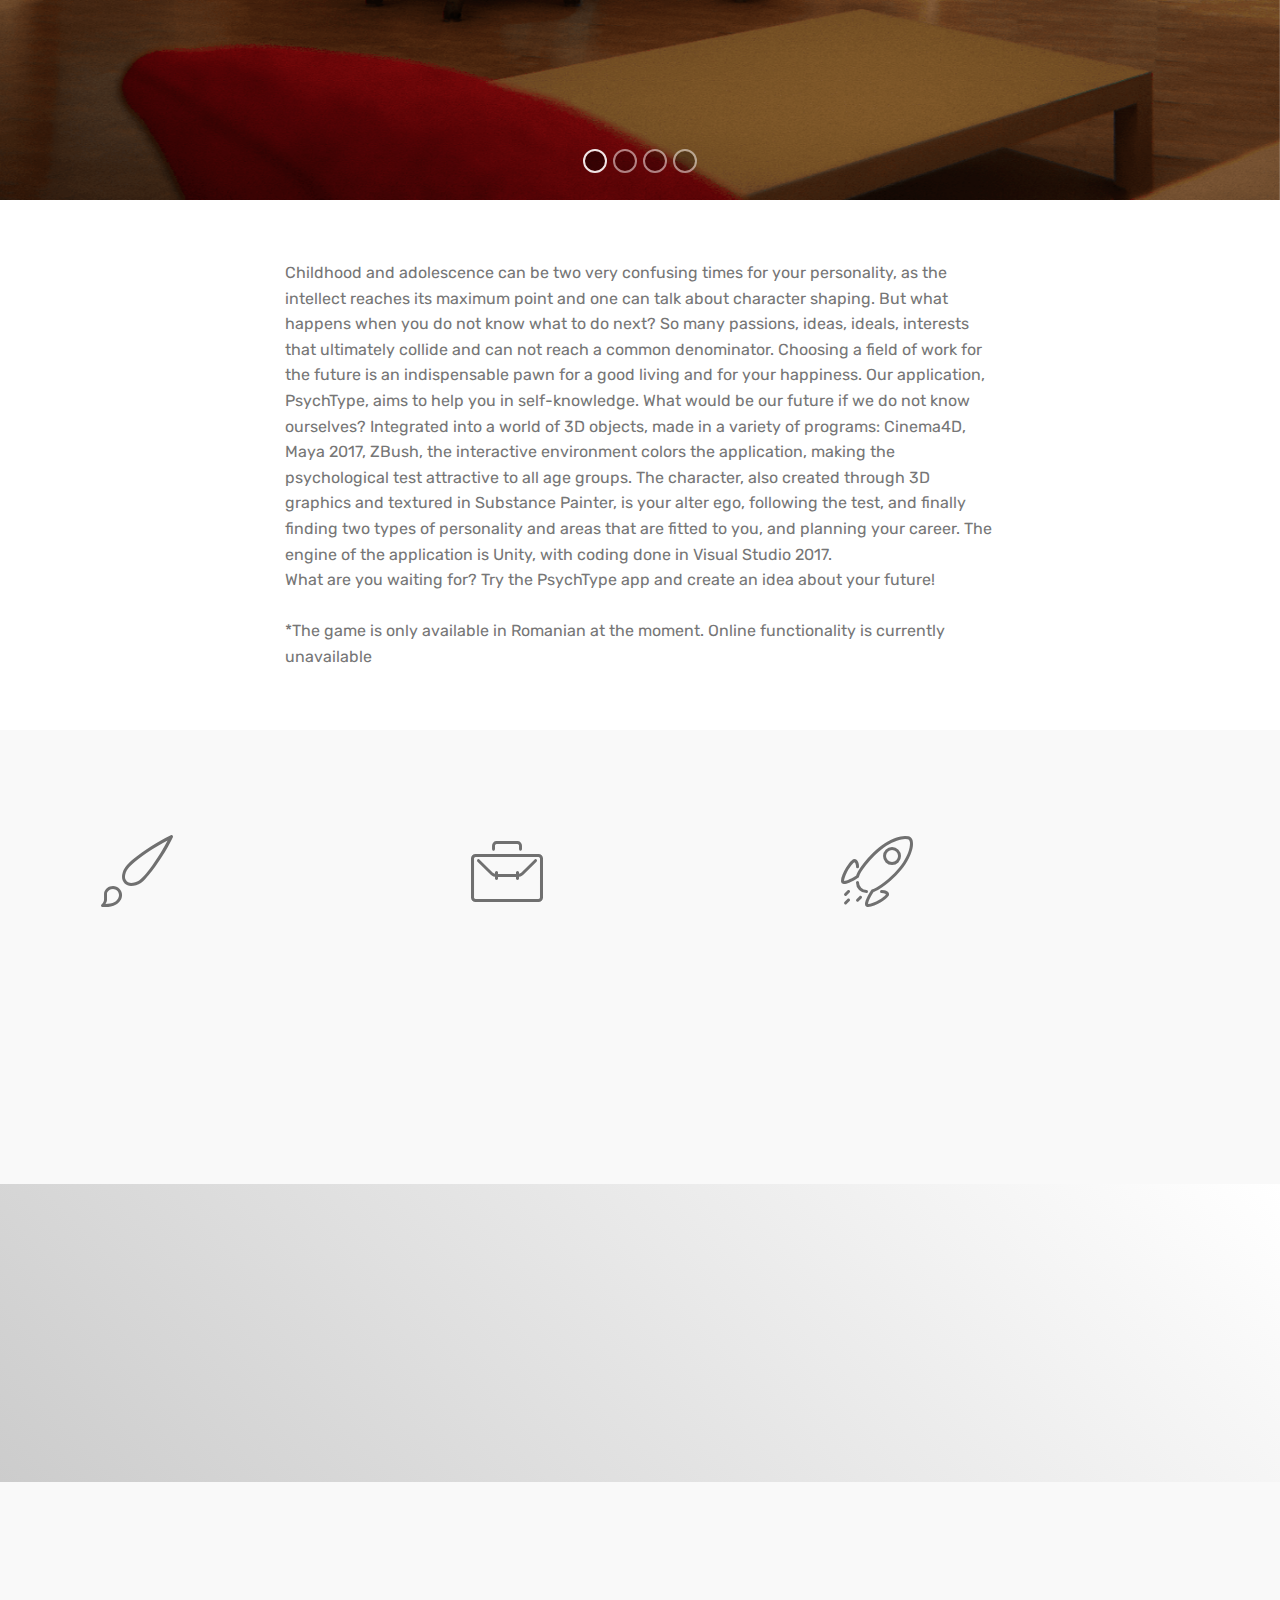
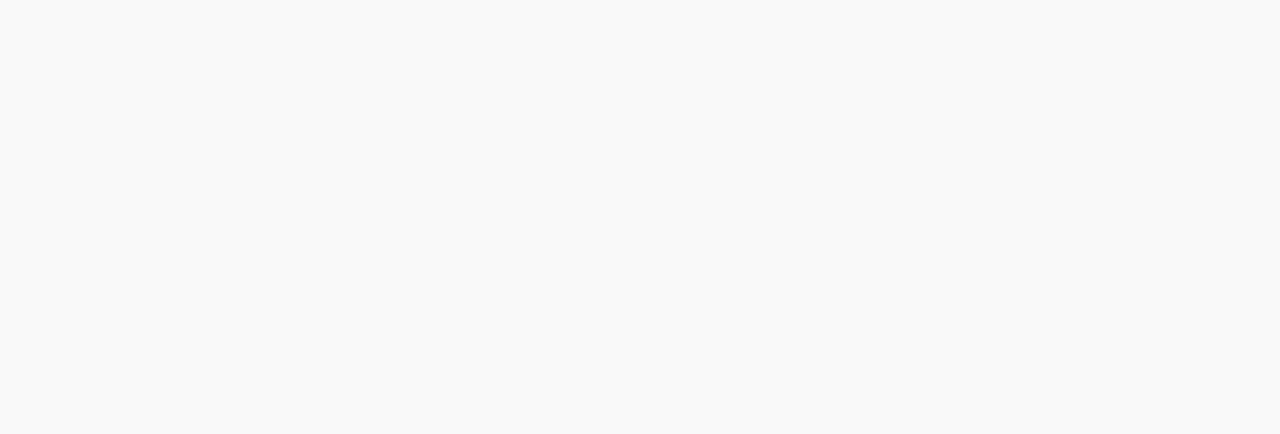
<file: project-psychtype.html>
<!DOCTYPE html>
<html >
<head>
  <!-- Site made with Mobirise Website Builder v4.9.3, https://mobirise.com -->
  <meta charset="UTF-8">
  <meta http-equiv="X-UA-Compatible" content="IE=edge">
  <meta name="generator" content="Mobirise v4.9.3, mobirise.com">
  <meta name="viewport" content="width=device-width, initial-scale=1, minimum-scale=1">
  <link rel="shortcut icon" href="assets/images/asset-1-95x95.png" type="image/x-icon">
  <meta name="description" content="">
  <title>PsychType</title>
  <link rel="stylesheet" href="assets/web/assets/mobirise-icons/mobirise-icons.css">
  <link rel="stylesheet" href="assets/tether/tether.min.css">
  <link rel="stylesheet" href="assets/bootstrap/css/bootstrap.min.css">
  <link rel="stylesheet" href="assets/bootstrap/css/bootstrap-grid.min.css">
  <link rel="stylesheet" href="assets/bootstrap/css/bootstrap-reboot.min.css">
  <link rel="stylesheet" href="assets/animatecss/animate.min.css">
  <link rel="stylesheet" href="assets/dropdown/css/style.css">
  <link rel="stylesheet" href="assets/datatables/data-tables.bootstrap4.min.css">
  <link rel="stylesheet" href="assets/theme/css/style.css">
  <link rel="stylesheet" href="assets/mobirise/css/mbr-additional.css" type="text/css">
  
  
  
</head>
<body>
  <section class="menu cid-rfvL4GZk0y" once="menu" id="menu2-2s">

    

    <nav class="navbar navbar-expand beta-menu navbar-dropdown align-items-center navbar-fixed-top navbar-toggleable-sm">
        <button class="navbar-toggler navbar-toggler-right" type="button" data-toggle="collapse" data-target="#navbarSupportedContent" aria-controls="navbarSupportedContent" aria-expanded="false" aria-label="Toggle navigation">
            <div class="hamburger">
                <span></span>
                <span></span>
                <span></span>
                <span></span>
            </div>
        </button>
        <div class="menu-logo">
            <div class="navbar-brand">
                <span class="navbar-logo">
                    <a href="index.html">
                        <img src="assets/images/untitled-1-recovered-166x101.png" alt="next soft logo" title="Logo" style="height: 4.5rem;">
                    </a>
                </span>
                
            </div>
        </div>
        <div class="collapse navbar-collapse" id="navbarSupportedContent">
            <ul class="navbar-nav nav-dropdown nav-right" data-app-modern-menu="true"><li class="nav-item"><a class="nav-link link text-black display-4" href="projects.html">
                        Projects</a></li><li class="nav-item"><a class="nav-link link text-black display-4" href="about.html">
                        About</a></li></ul>
            
        </div>
    </nav>
</section>

<section class="engine"><a href="https://mobirise.info/i">free web creation software</a></section><section class="cid-rfvL4F2lHi mbr-fullscreen" id="header2-2l">

    

    

    <div class="container align-center">
        <div class="row justify-content-md-center">
            <div class="mbr-white col-md-10">
                <h1 class="mbr-section-title mbr-bold pb-3 mbr-fonts-style display-1">PSYCHTYPE</h1>
                <h3 class="mbr-section-subtitle align-center mbr-light pb-3 mbr-fonts-style display-2">It's all about you.</h3>
                <p class="mbr-text pb-3 mbr-fonts-style display-5">
                    Explore a high-quality environment in search for your inner self while creating an idea about your future career
                </p>
                
            </div>
        </div>
    </div>
    <div class="mbr-arrow hidden-sm-down" aria-hidden="true">
        <a href="#next">
            <i class="mbri-down mbr-iconfont"></i>
        </a>
    </div>
</section>

<section class="carousel slide cid-rfvL4FiicQ" data-interval="false" id="slider1-2m">

    

    <div class="full-screen"><div class="mbr-slider slide carousel" data-pause="true" data-keyboard="false" data-ride="false" data-interval="false"><ol class="carousel-indicators"><li data-app-prevent-settings="" data-target="#slider1-2m" class=" active" data-slide-to="0"></li><li data-app-prevent-settings="" data-target="#slider1-2m" data-slide-to="1"></li><li data-app-prevent-settings="" data-target="#slider1-2m" data-slide-to="2"></li><li data-app-prevent-settings="" data-target="#slider1-2m" data-slide-to="3"></li></ol><div class="carousel-inner" role="listbox"><div class="carousel-item slider-fullscreen-image active" data-bg-video-slide="false" style="background-image: url(assets/images/psychtype-menu-e1519674229162-2000x1013.png);"><div class="container container-slide"><div class="image_wrapper"><div class="mbr-overlay" style="opacity: 0;"></div><img src="assets/images/psychtype-menu-e1519674229162-2000x1013.png"><div class="carousel-caption justify-content-center"><div class="col-10 align-center"></div></div></div></div></div><div class="carousel-item slider-fullscreen-image" data-bg-video-slide="false" style="background-image: url(assets/images/game31-2000x844.png);"><div class="container container-slide"><div class="image_wrapper"><div class="mbr-overlay" style="opacity: 0;"></div><img src="assets/images/game31-2000x844.png"><div class="carousel-caption justify-content-center"><div class="col-10 align-center"></div></div></div></div></div><div class="carousel-item slider-fullscreen-image" data-bg-video-slide="false" style="background-image: url(assets/images/game1-2000x844.png);"><div class="container container-slide"><div class="image_wrapper"><div class="mbr-overlay" style="opacity: 0;"></div><img src="assets/images/game1-2000x844.png"><div class="carousel-caption justify-content-center"><div class="col-10 align-center"></div></div></div></div></div><div class="carousel-item slider-fullscreen-image" data-bg-video-slide="false" style="background-image: url(assets/images/game2-2000x844.png);"><div class="container container-slide"><div class="image_wrapper"><img src="assets/images/game2-2000x844.png"><div class="carousel-caption justify-content-center"><div class="col-10 align-center"></div></div></div></div></div></div><a data-app-prevent-settings="" class="carousel-control carousel-control-prev" role="button" data-slide="prev" href="#slider1-2m"><span aria-hidden="true" class="mbri-left mbr-iconfont"></span><span class="sr-only">Previous</span></a><a data-app-prevent-settings="" class="carousel-control carousel-control-next" role="button" data-slide="next" href="#slider1-2m"><span aria-hidden="true" class="mbri-right mbr-iconfont"></span><span class="sr-only">Next</span></a></div></div>

</section>

<section class="mbr-section article content1 cid-rfvL4Fufqi" id="content1-2n">
    
     

    <div class="container">
        <div class="media-container-row">
            <div class="mbr-text col-12 col-md-8 mbr-fonts-style display-7">Childhood and adolescence can be two very confusing times for your personality, as the intellect reaches its maximum point and one can talk about character shaping. But what happens when you do not know what to do next? So many passions, ideas, ideals, interests that ultimately collide and can not reach a common denominator. Choosing a field of work for the future is an indispensable pawn for a good living and for your happiness. Our application, PsychType, aims to help you in self-knowledge. What would be our future if we do not know ourselves? Integrated into a world of 3D objects, made in a variety of programs: Cinema4D, Maya 2017, ZBush, the interactive environment colors the application, making the psychological test attractive to all age groups. The character, also created through 3D graphics and textured in Substance Painter, is your alter ego, following the test, and finally finding two types of personality and areas that are fitted to you, and planning your career. The engine of the application is Unity, with coding done in Visual Studio 2017.<div>What are you waiting for? Try the PsychType app and create an idea about your future!</div><div><br></div><div>*The game is only available in Romanian at the moment. Online functionality is currently unavailable</div></div>
        </div>
    </div>
</section>

<section class="features5 cid-rfvL4FBdXH" id="features5-2o">
    
    

    
    <div class="container">
        <div class="media-container-row">

            <div class="card p-3 col-12 col-md-6 col-lg-4">
                <div class="card-img pb-3">
                    <span class="mbr-iconfont mbri-change-style"></span>
                </div>
                <div class="card-box">
                    <h4 class="card-title py-3 mbr-fonts-style display-7">High Definition</h4>
                    <p class="mbr-text mbr-fonts-style display-7">Enter in a dynamic high definition 3D world with realtime lightning and enjoyabke animations</p>
                </div>
            </div>

            <div class="card p-3 col-12 col-md-6 col-lg-4">
                <div class="card-img pb-3">
                    <span class="mbr-iconfont mbri-briefcase"></span>
                </div>
                <div class="card-box">
                    <h4 class="card-title py-3 mbr-fonts-style display-7">It's all about you</h4>
                    <p class="mbr-text mbr-fonts-style display-7">Find what kind of jobs would be suitable to you in the future and your personality type</p>
                </div>
            </div>

            <div class="card p-3 col-12 col-md-6 col-lg-4">
                <div class="card-img pb-3">
                    <span class="mbr-iconfont mbri-rocket"></span>
                </div>
                <div class="card-box">
                    <h4 class="card-title py-3 mbr-fonts-style display-7">Just works</h4>
                    <p class="mbr-text mbr-fonts-style display-7">The feedback given back is personalised to you<br><br></p>
                </div>
            </div>

            
        </div>
    </div>
</section>

<section class="mbr-section info2 cid-rfvL4GjHek" id="info2-2q">

    

    

    <div class="container">
        <div class="row main justify-content-center">
            <div class="media-container-column col-12 col-lg-3 col-md-4">
                <div class="mbr-section-btn align-left py-4"><a class="btn btn-primary-outline display-4" href="https://drive.google.com/file/d/11gGbAlPr0WrqjzeOkwL15pvlrToDNN4-/view" target="_blank"><span class="mbri-windows mbr-iconfont mbr-iconfont-btn"></span>
                    
                    WINDOWS</a></div>
            </div>
            <div class="media-container-column title col-12 col-lg-7 col-md-6">
                <h2 class="align-right mbr-bold mbr-white pb-3 mbr-fonts-style display-2">
                    DOWNLOAD</h2>
                <h3 class="mbr-section-subtitle align-right mbr-light mbr-white mbr-fonts-style display-5">Here you can get the latest version - v0.6.2</h3>
            </div>
        </div>
    </div>
</section>

<section class="section-table cid-rfvNPFbAVh" id="table1-2u">

  
  
  <div class="container container-table">
      <h2 class="mbr-section-title mbr-fonts-style align-center pb-3 display-2">
          System Requirements</h2>
      <h3 class="mbr-section-subtitle mbr-fonts-style align-center pb-5 mbr-light display-5">System requirements are indicative. At least 1GB of free storage required.</h3>
      <div class="table-wrapper">
        <div class="container">
          
        </div>

        <div class="container scroll">
          <table class="table" cellspacing="0">
            <thead>
              <tr class="table-heads ">
                  
                  
                  
                  
              <th class="head-item mbr-fonts-style display-7">HARDWARE</th><th class="head-item mbr-fonts-style display-7">
                      MINIMUM</th><th class="head-item mbr-fonts-style display-7">
                      RECCOMENDED</th></tr>
            </thead>

            <tbody>
              
              
              
              
            <tr> 
                
                
                
                
              <td class="body-item mbr-fonts-style display-7">CPU</td><td class="body-item mbr-fonts-style display-7">Intel(R) Core(TM) i3 CPU @ 2.4GHz (2 Cores)&nbsp;</td><td class="body-item mbr-fonts-style display-7">Intel(R) Core(TM) i5-4590 CPU @ 3.30GHz (4 Cores)</td></tr><tr> 
                
                
                
                
              <td class="body-item mbr-fonts-style display-7">GPU</td><td class="body-item mbr-fonts-style display-7">Intel(R) HD Graphics 5500</td><td class="body-item mbr-fonts-style display-7">NVIDIA GeForce GTX 850</td></tr><tr> 
                
                
                
                
              <td class="body-item mbr-fonts-style display-7">RAM</td><td class="body-item mbr-fonts-style display-7">2GB</td><td class="body-item mbr-fonts-style display-7">4GB</td></tr></tbody>
          </table>
        </div>
        <div class="container table-info-container">
          
        </div>
      </div>
    </div>
</section>


  <script src="assets/web/assets/jquery/jquery.min.js"></script>
  <script src="assets/popper/popper.min.js"></script>
  <script src="assets/tether/tether.min.js"></script>
  <script src="assets/bootstrap/js/bootstrap.min.js"></script>
  <script src="assets/smoothscroll/smooth-scroll.js"></script>
  <script src="assets/viewportchecker/jquery.viewportchecker.js"></script>
  <script src="assets/ytplayer/jquery.mb.ytplayer.min.js"></script>
  <script src="assets/touchswipe/jquery.touch-swipe.min.js"></script>
  <script src="assets/dropdown/js/script.min.js"></script>
  <script src="assets/bootstrapcarouselswipe/bootstrap-carousel-swipe.js"></script>
  <script src="assets/datatables/jquery.data-tables.min.js"></script>
  <script src="assets/datatables/data-tables.bootstrap4.min.js"></script>
  <script src="assets/vimeoplayer/jquery.mb.vimeo_player.js"></script>
  <script src="assets/theme/js/script.js"></script>
  <script src="assets/slidervideo/script.js"></script>
  
  
  <input name="animation" type="hidden">
  </body>
</html>
</file>
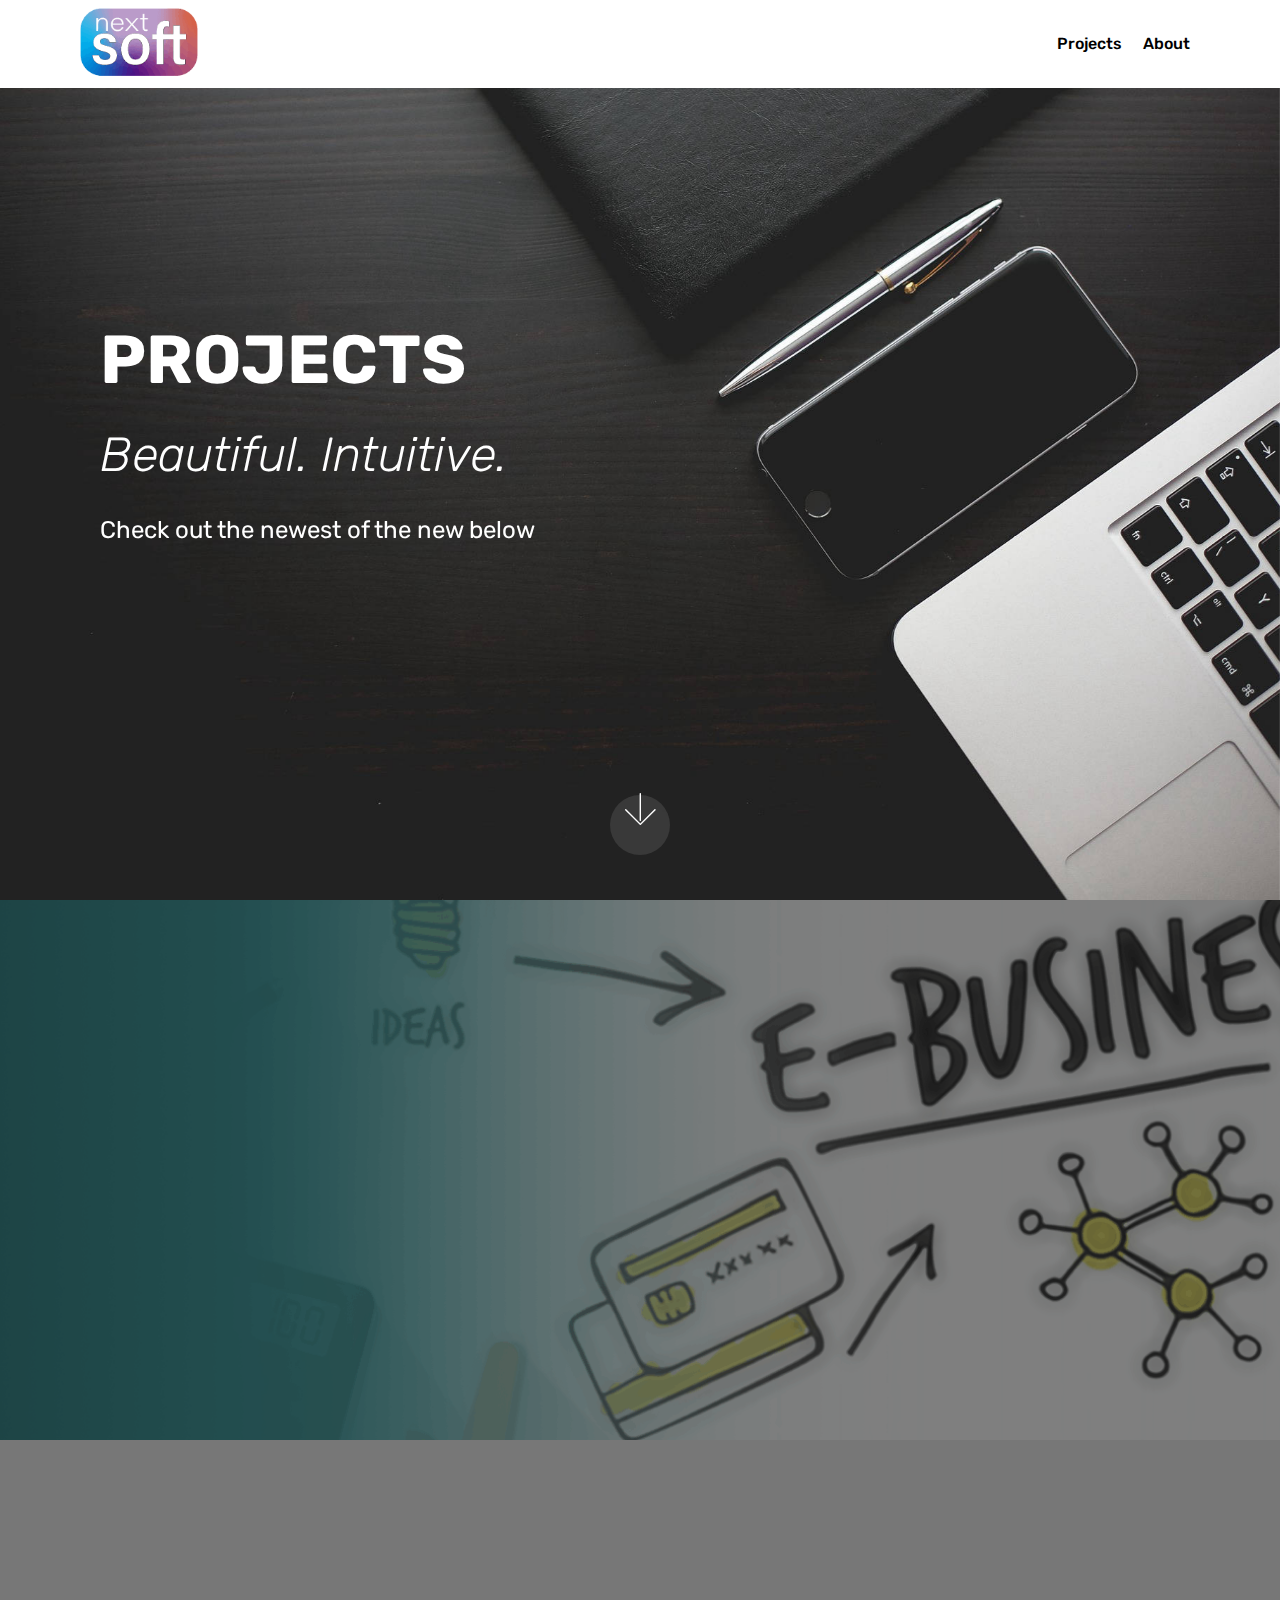
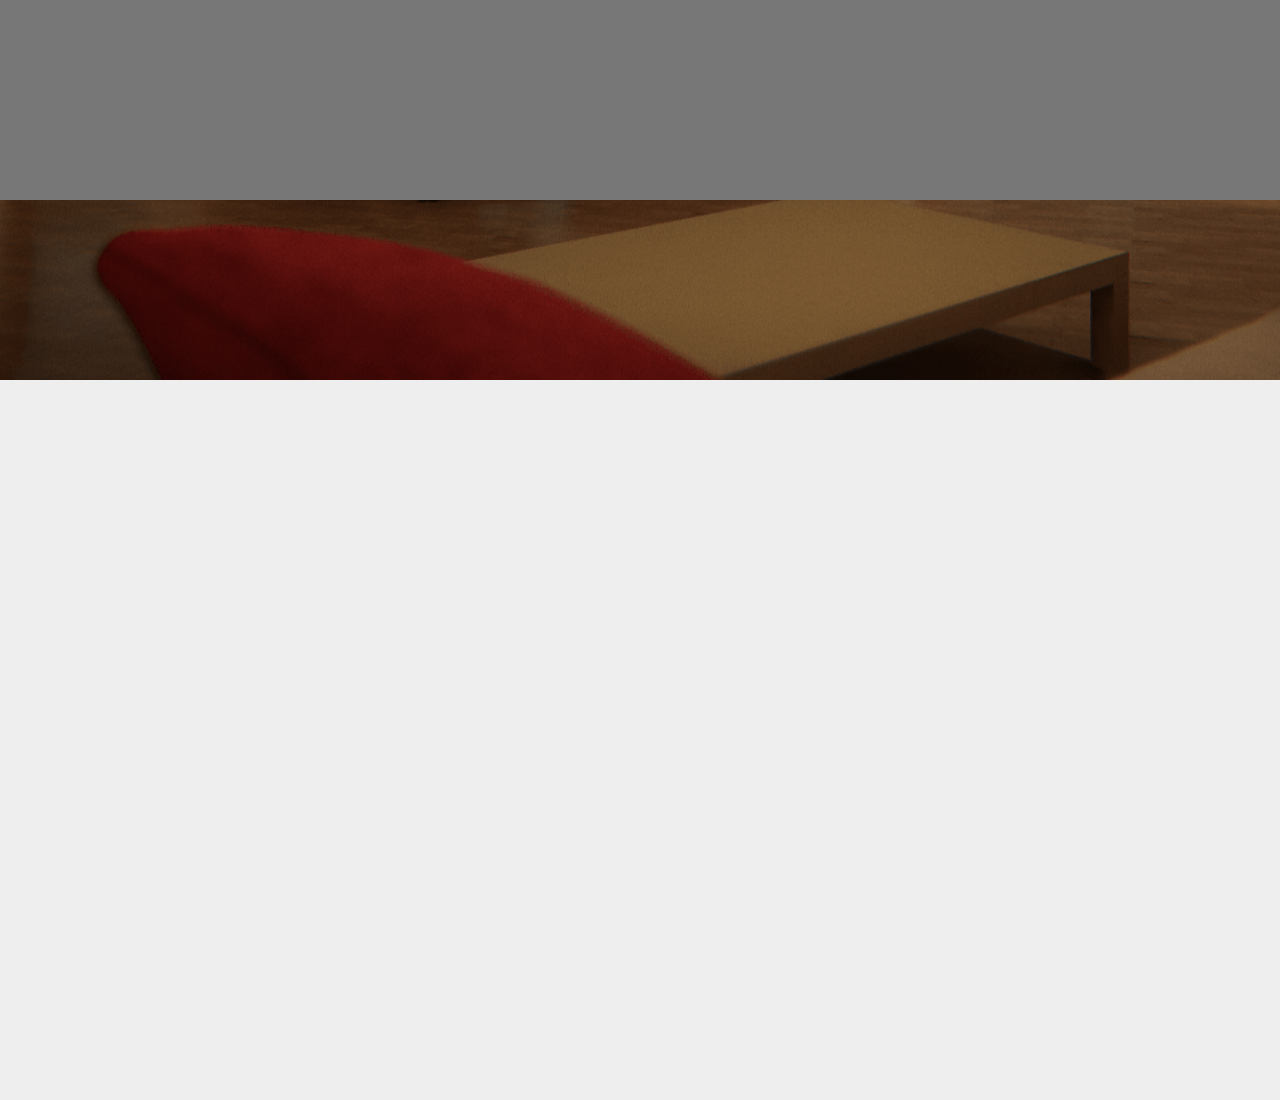
<file: projects.html>
<!DOCTYPE html>
<html >
<head>
  <!-- Site made with Mobirise Website Builder v4.9.3, https://mobirise.com -->
  <meta charset="UTF-8">
  <meta http-equiv="X-UA-Compatible" content="IE=edge">
  <meta name="generator" content="Mobirise v4.9.3, mobirise.com">
  <meta name="viewport" content="width=device-width, initial-scale=1, minimum-scale=1">
  <link rel="shortcut icon" href="assets/images/asset-1-95x95.png" type="image/x-icon">
  <meta name="description" content="">
  <title>Projects</title>
  <link rel="stylesheet" href="assets/web/assets/mobirise-icons/mobirise-icons.css">
  <link rel="stylesheet" href="assets/tether/tether.min.css">
  <link rel="stylesheet" href="assets/bootstrap/css/bootstrap.min.css">
  <link rel="stylesheet" href="assets/bootstrap/css/bootstrap-grid.min.css">
  <link rel="stylesheet" href="assets/bootstrap/css/bootstrap-reboot.min.css">
  <link rel="stylesheet" href="assets/animatecss/animate.min.css">
  <link rel="stylesheet" href="assets/dropdown/css/style.css">
  <link rel="stylesheet" href="assets/theme/css/style.css">
  <link rel="stylesheet" href="assets/mobirise/css/mbr-additional.css" type="text/css">
  
  
  
</head>
<body>
  <section class="menu cid-rfk1gqamd5" once="menu" id="menu2-2h">

    

    <nav class="navbar navbar-expand beta-menu navbar-dropdown align-items-center navbar-fixed-top navbar-toggleable-sm">
        <button class="navbar-toggler navbar-toggler-right" type="button" data-toggle="collapse" data-target="#navbarSupportedContent" aria-controls="navbarSupportedContent" aria-expanded="false" aria-label="Toggle navigation">
            <div class="hamburger">
                <span></span>
                <span></span>
                <span></span>
                <span></span>
            </div>
        </button>
        <div class="menu-logo">
            <div class="navbar-brand">
                <span class="navbar-logo">
                    <a href="index.html">
                        <img src="assets/images/untitled-1-recovered-166x101.png" alt="next soft logo" title="Logo" style="height: 4.5rem;">
                    </a>
                </span>
                
            </div>
        </div>
        <div class="collapse navbar-collapse" id="navbarSupportedContent">
            <ul class="navbar-nav nav-dropdown nav-right" data-app-modern-menu="true"><li class="nav-item"><a class="nav-link link text-black display-4" href="projects.html">
                        Projects</a></li><li class="nav-item"><a class="nav-link link text-black display-4" href="about.html">
                        About</a></li></ul>
            
        </div>
    </nav>
</section>

<section class="engine"><a href="https://mobirise.info/u">bootstrap website templates</a></section><section class="header9 cid-rfiNk1f4mH mbr-fullscreen mbr-parallax-background" id="header9-1g">

    

    

    <div class="container">
        <div class="media-container-column mbr-white col-md-8">
            <h1 class="mbr-section-title align-left mbr-bold pb-3 mbr-fonts-style display-1">
                PROJECTS</h1>
            <h3 class="mbr-section-subtitle align-left mbr-light pb-3 mbr-fonts-style display-2">
                Beautiful. Intuitive.</h3>
            <p class="mbr-text align-left pb-3 mbr-fonts-style display-5">
                Check out the newest of the new below</p>
            
        </div>
    </div>

    <div class="mbr-arrow hidden-sm-down" aria-hidden="true">
        <a href="#next">
            <i class="mbri-down mbr-iconfont"></i>
        </a>
    </div>
</section>

<section class="header1 cid-rffRIXq4WO mbr-fullscreen mbr-parallax-background" id="header1-14">

    

    <div class="mbr-overlay" style="opacity: 0.5; background-color: rgb(0, 0, 0);">
    </div>

    <div class="container">
        <div class="row justify-content-md-center">
            <div class="mbr-white col-md-10">
                <h1 class="mbr-section-title align-center mbr-bold pb-3 mbr-fonts-style display-1">
                    ELECTRONIC BUSINESS</h1>
                <h3 class="mbr-section-subtitle align-center mbr-light pb-3 mbr-fonts-style display-2">
                    Business? No. Electronic Business.</h3>
                <p class="mbr-text align-center pb-3 mbr-fonts-style display-5">
                    Open up new possibilities by checking your knowledge in e-business and learn what is it about in an interactive way
                </p>
                <div class="mbr-section-btn align-center"><a class="btn btn-md btn-info display-4" href="project-ebusiness.html">
                        <span class="mbr-iconfont mbri-file"></span>LEARN MORE</a></div>
            </div>
        </div>
    </div>

</section>

<section class="header1 cid-rffVe5ven4 mbr-fullscreen mbr-parallax-background" id="header1-1b">

    

    

    <div class="container">
        <div class="row justify-content-md-center">
            <div class="mbr-white col-md-10">
                <h1 class="mbr-section-title align-center mbr-bold pb-3 mbr-fonts-style display-1">PSYCHTYPE</h1>
                <h3 class="mbr-section-subtitle align-center mbr-light pb-3 mbr-fonts-style display-2">
                    It's all about you.</h3>
                <p class="mbr-text align-center pb-3 mbr-fonts-style display-5">
                    Explore a high-quality environment in search for your inner self while creating an idea about your future career
                </p>
                <div class="mbr-section-btn align-center"><a class="btn btn-md btn-primary display-4" href="project-psychtype.html">
                        <span class="mbr-iconfont mbri-file"></span>LEARN MORE</a></div>
            </div>
        </div>
    </div>

</section>


  <script src="assets/web/assets/jquery/jquery.min.js"></script>
  <script src="assets/popper/popper.min.js"></script>
  <script src="assets/tether/tether.min.js"></script>
  <script src="assets/bootstrap/js/bootstrap.min.js"></script>
  <script src="assets/smoothscroll/smooth-scroll.js"></script>
  <script src="assets/viewportchecker/jquery.viewportchecker.js"></script>
  <script src="assets/dropdown/js/script.min.js"></script>
  <script src="assets/touchswipe/jquery.touch-swipe.min.js"></script>
  <script src="assets/parallax/jarallax.min.js"></script>
  <script src="assets/theme/js/script.js"></script>
  
  
  <input name="animation" type="hidden">
  </body>
</html>
</file>
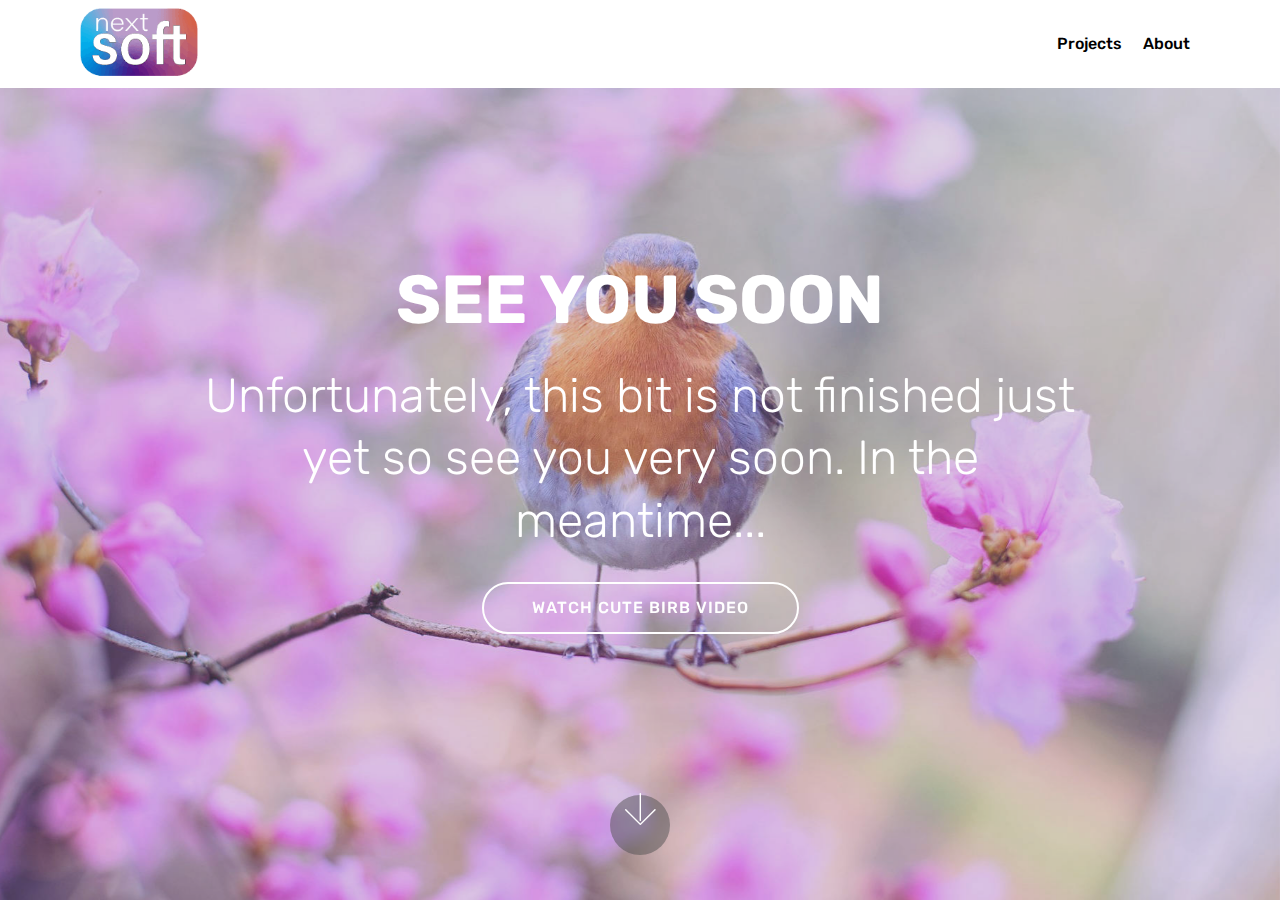
<file: temp.html>
<!DOCTYPE html>
<html >
<head>
  <!-- Site made with Mobirise Website Builder v4.9.3, https://mobirise.com -->
  <meta charset="UTF-8">
  <meta http-equiv="X-UA-Compatible" content="IE=edge">
  <meta name="generator" content="Mobirise v4.9.3, mobirise.com">
  <meta name="viewport" content="width=device-width, initial-scale=1, minimum-scale=1">
  <link rel="shortcut icon" href="assets/images/asset-1-95x95.png" type="image/x-icon">
  <meta name="description" content="">
  <title>Working on it</title>
  <link rel="stylesheet" href="assets/web/assets/mobirise-icons/mobirise-icons.css">
  <link rel="stylesheet" href="assets/tether/tether.min.css">
  <link rel="stylesheet" href="assets/bootstrap/css/bootstrap.min.css">
  <link rel="stylesheet" href="assets/bootstrap/css/bootstrap-grid.min.css">
  <link rel="stylesheet" href="assets/bootstrap/css/bootstrap-reboot.min.css">
  <link rel="stylesheet" href="assets/animatecss/animate.min.css">
  <link rel="stylesheet" href="assets/dropdown/css/style.css">
  <link rel="stylesheet" href="assets/theme/css/style.css">
  <link rel="stylesheet" href="assets/mobirise/css/mbr-additional.css" type="text/css">
  
  
  
</head>
<body>
  <section class="menu cid-rfk1iZcdTo" once="menu" id="menu2-2i">

    

    <nav class="navbar navbar-expand beta-menu navbar-dropdown align-items-center navbar-fixed-top navbar-toggleable-sm">
        <button class="navbar-toggler navbar-toggler-right" type="button" data-toggle="collapse" data-target="#navbarSupportedContent" aria-controls="navbarSupportedContent" aria-expanded="false" aria-label="Toggle navigation">
            <div class="hamburger">
                <span></span>
                <span></span>
                <span></span>
                <span></span>
            </div>
        </button>
        <div class="menu-logo">
            <div class="navbar-brand">
                <span class="navbar-logo">
                    <a href="index.html">
                        <img src="assets/images/untitled-1-recovered-166x101.png" alt="next soft logo" title="Logo" style="height: 4.5rem;">
                    </a>
                </span>
                
            </div>
        </div>
        <div class="collapse navbar-collapse" id="navbarSupportedContent">
            <ul class="navbar-nav nav-dropdown nav-right" data-app-modern-menu="true"><li class="nav-item"><a class="nav-link link text-black display-4" href="projects.html">
                        Projects</a></li><li class="nav-item"><a class="nav-link link text-black display-4" href="about.html">
                        About</a></li></ul>
            
        </div>
    </nav>
</section>

<section class="engine"><a href="https://mobirise.info/l">free website templates</a></section><section class="cid-rffXVe2FGJ mbr-fullscreen mbr-parallax-background" id="header2-1e">

    

    <div class="mbr-overlay" style="opacity: 0.3; background-color: rgb(140, 117, 166);"></div>

    <div class="container align-center">
        <div class="row justify-content-md-center">
            <div class="mbr-white col-md-10">
                <h1 class="mbr-section-title mbr-bold pb-3 mbr-fonts-style display-1">SEE YOU SOON</h1>
                <h3 class="mbr-section-subtitle align-center mbr-light pb-3 mbr-fonts-style display-2">Unfortunately, this bit is not finished just yet so see you very soon. In the meantime...<br></h3>
                
                <div class="mbr-section-btn"><a class="btn btn-md btn-white-outline display-4" href="https://www.youtube.com/watch?v=RmZaR5kMpGk">WATCH CUTE BIRB VIDEO</a></div>
            </div>
        </div>
    </div>
    <div class="mbr-arrow hidden-sm-down" aria-hidden="true">
        <a href="#next">
            <i class="mbri-down mbr-iconfont"></i>
        </a>
    </div>
</section>


  <script src="assets/web/assets/jquery/jquery.min.js"></script>
  <script src="assets/popper/popper.min.js"></script>
  <script src="assets/tether/tether.min.js"></script>
  <script src="assets/bootstrap/js/bootstrap.min.js"></script>
  <script src="assets/smoothscroll/smooth-scroll.js"></script>
  <script src="assets/viewportchecker/jquery.viewportchecker.js"></script>
  <script src="assets/dropdown/js/script.min.js"></script>
  <script src="assets/touchswipe/jquery.touch-swipe.min.js"></script>
  <script src="assets/parallax/jarallax.min.js"></script>
  <script src="assets/theme/js/script.js"></script>
  
  
  <input name="animation" type="hidden">
  </body>
</html>
</file>
<file: assets/web/assets/mobirise-icons/mobirise-icons.css>
@font-face {
  font-family: 'MobiriseIcons';
  src:  url('mobirise-icons.eot?spat4u');
  src:  url('mobirise-icons.eot?spat4u#iefix') format('embedded-opentype'),
    url('mobirise-icons.ttf?spat4u') format('truetype'),
    url('mobirise-icons.woff?spat4u') format('woff'),
    url('mobirise-icons.svg?spat4u#MobiriseIcons') format('svg');
  font-weight: normal;
  font-style: normal;
}

[class^="mbri-"], [class*=" mbri-"] {
  /* use !important to prevent issues with browser extensions that change fonts */
  font-family: MobiriseIcons !important;
  speak: none;
  font-style: normal;
  font-weight: normal;
  font-variant: normal;
  text-transform: none;
  line-height: 1;

  /* Better Font Rendering =========== */
  -webkit-font-smoothing: antialiased;
  -moz-osx-font-smoothing: grayscale;
}

.mbri-add-submenu:before {
  content: "\e900";
}
.mbri-alert:before {
  content: "\e901";
}
.mbri-align-center:before {
  content: "\e902";
}
.mbri-align-justify:before {
  content: "\e903";
}
.mbri-align-left:before {
  content: "\e904";
}
.mbri-align-right:before {
  content: "\e905";
}
.mbri-android:before {
  content: "\e906";
}
.mbri-apple:before {
  content: "\e907";
}
.mbri-arrow-down:before {
  content: "\e908";
}
.mbri-arrow-next:before {
  content: "\e909";
}
.mbri-arrow-prev:before {
  content: "\e90a";
}
.mbri-arrow-up:before {
  content: "\e90b";
}
.mbri-bold:before {
  content: "\e90c";
}
.mbri-bookmark:before {
  content: "\e90d";
}
.mbri-bootstrap:before {
  content: "\e90e";
}
.mbri-briefcase:before {
  content: "\e90f";
}
.mbri-browse:before {
  content: "\e910";
}
.mbri-bulleted-list:before {
  content: "\e911";
}
.mbri-calendar:before {
  content: "\e912";
}
.mbri-camera:before {
  content: "\e913";
}
.mbri-cart-add:before {
  content: "\e914";
}
.mbri-cart-full:before {
  content: "\e915";
}
.mbri-cash:before {
  content: "\e916";
}
.mbri-change-style:before {
  content: "\e917";
}
.mbri-chat:before {
  content: "\e918";
}
.mbri-clock:before {
  content: "\e919";
}
.mbri-close:before {
  content: "\e91a";
}
.mbri-cloud:before {
  content: "\e91b";
}
.mbri-code:before {
  content: "\e91c";
}
.mbri-contact-form:before {
  content: "\e91d";
}
.mbri-credit-card:before {
  content: "\e91e";
}
.mbri-cursor-click:before {
  content: "\e91f";
}
.mbri-cust-feedback:before {
  content: "\e920";
}
.mbri-database:before {
  content: "\e921";
}
.mbri-delivery:before {
  content: "\e922";
}
.mbri-desktop:before {
  content: "\e923";
}
.mbri-devices:before {
  content: "\e924";
}
.mbri-down:before {
  content: "\e925";
}
.mbri-download:before {
  content: "\e989";
}
.mbri-drag-n-drop:before {
  content: "\e927";
}
.mbri-drag-n-drop2:before {
  content: "\e928";
}
.mbri-edit:before {
  content: "\e929";
}
.mbri-edit2:before {
  content: "\e92a";
}
.mbri-error:before {
  content: "\e92b";
}
.mbri-extension:before {
  content: "\e92c";
}
.mbri-features:before {
  content: "\e92d";
}
.mbri-file:before {
  content: "\e92e";
}
.mbri-flag:before {
  content: "\e92f";
}
.mbri-folder:before {
  content: "\e930";
}
.mbri-gift:before {
  content: "\e931";
}
.mbri-github:before {
  content: "\e932";
}
.mbri-globe:before {
  content: "\e933";
}
.mbri-globe-2:before {
  content: "\e934";
}
.mbri-growing-chart:before {
  content: "\e935";
}
.mbri-hearth:before {
  content: "\e936";
}
.mbri-help:before {
  content: "\e937";
}
.mbri-home:before {
  content: "\e938";
}
.mbri-hot-cup:before {
  content: "\e939";
}
.mbri-idea:before {
  content: "\e93a";
}
.mbri-image-gallery:before {
  content: "\e93b";
}
.mbri-image-slider:before {
  content: "\e93c";
}
.mbri-info:before {
  content: "\e93d";
}
.mbri-italic:before {
  content: "\e93e";
}
.mbri-key:before {
  content: "\e93f";
}
.mbri-laptop:before {
  content: "\e940";
}
.mbri-layers:before {
  content: "\e941";
}
.mbri-left-right:before {
  content: "\e942";
}
.mbri-left:before {
  content: "\e943";
}
.mbri-letter:before {
  content: "\e944";
}
.mbri-like:before {
  content: "\e945";
}
.mbri-link:before {
  content: "\e946";
}
.mbri-lock:before {
  content: "\e947";
}
.mbri-login:before {
  content: "\e948";
}
.mbri-logout:before {
  content: "\e949";
}
.mbri-magic-stick:before {
  content: "\e94a";
}
.mbri-map-pin:before {
  content: "\e94b";
}
.mbri-menu:before {
  content: "\e94c";
}
.mbri-mobile:before {
  content: "\e94d";
}
.mbri-mobile2:before {
  content: "\e94e";
}
.mbri-mobirise:before {
  content: "\e94f";
}
.mbri-more-horizontal:before {
  content: "\e950";
}
.mbri-more-vertical:before {
  content: "\e951";
}
.mbri-music:before {
  content: "\e952";
}
.mbri-new-file:before {
  content: "\e953";
}
.mbri-numbered-list:before {
  content: "\e954";
}
.mbri-opened-folder:before {
  content: "\e955";
}
.mbri-pages:before {
  content: "\e956";
}
.mbri-paper-plane:before {
  content: "\e957";
}
.mbri-paperclip:before {
  content: "\e958";
}
.mbri-photo:before {
  content: "\e959";
}
.mbri-photos:before {
  content: "\e95a";
}
.mbri-pin:before {
  content: "\e95b";
}
.mbri-play:before {
  content: "\e95c";
}
.mbri-plus:before {
  content: "\e95d";
}
.mbri-preview:before {
  content: "\e95e";
}
.mbri-print:before {
  content: "\e95f";
}
.mbri-protect:before {
  content: "\e960";
}
.mbri-question:before {
  content: "\e961";
}
.mbri-quote-left:before {
  content: "\e962";
}
.mbri-quote-right:before {
  content: "\e963";
}
.mbri-refresh:before {
  content: "\e964";
}
.mbri-responsive:before {
  content: "\e965";
}
.mbri-right:before {
  content: "\e966";
}
.mbri-rocket:before {
  content: "\e967";
}
.mbri-sad-face:before {
  content: "\e968";
}
.mbri-sale:before {
  content: "\e969";
}
.mbri-save:before {
  content: "\e96a";
}
.mbri-search:before {
  content: "\e96b";
}
.mbri-setting:before {
  content: "\e96c";
}
.mbri-setting2:before {
  content: "\e96d";
}
.mbri-setting3:before {
  content: "\e96e";
}
.mbri-share:before {
  content: "\e96f";
}
.mbri-shopping-bag:before {
  content: "\e970";
}
.mbri-shopping-basket:before {
  content: "\e971";
}
.mbri-shopping-cart:before {
  content: "\e972";
}
.mbri-sites:before {
  content: "\e973";
}
.mbri-smile-face:before {
  content: "\e974";
}
.mbri-speed:before {
  content: "\e975";
}
.mbri-star:before {
  content: "\e976";
}
.mbri-success:before {
  content: "\e977";
}
.mbri-sun:before {
  content: "\e978";
}
.mbri-sun2:before {
  content: "\e979";
}
.mbri-tablet:before {
  content: "\e97a";
}
.mbri-tablet-vertical:before {
  content: "\e97b";
}
.mbri-target:before {
  content: "\e97c";
}
.mbri-timer:before {
  content: "\e97d";
}
.mbri-to-ftp:before {
  content: "\e97e";
}
.mbri-to-local-drive:before {
  content: "\e97f";
}
.mbri-touch-swipe:before {
  content: "\e980";
}
.mbri-touch:before {
  content: "\e981";
}
.mbri-trash:before {
  content: "\e982";
}
.mbri-underline:before {
  content: "\e983";
}
.mbri-unlink:before {
  content: "\e984";
}
.mbri-unlock:before {
  content: "\e985";
}
.mbri-up-down:before {
  content: "\e986";
}
.mbri-up:before {
  content: "\e987";
}
.mbri-update:before {
  content: "\e988";
}
.mbri-upload:before {
 content: "\e926"; 
}
.mbri-user:before {
  content: "\e98a";
}
.mbri-user2:before {
  content: "\e98b";
}
.mbri-users:before {
  content: "\e98c";
}
.mbri-video:before {
  content: "\e98d";
}
.mbri-video-play:before {
  content: "\e98e";
}
.mbri-watch:before {
  content: "\e98f";
}
.mbri-website-theme:before {
  content: "\e990";
}
.mbri-wifi:before {
  content: "\e991";
}
.mbri-windows:before {
  content: "\e992";
}
.mbri-zoom-out:before {
  content: "\e993";
}
.mbri-redo:before {
  content: "\e994";
}
.mbri-undo:before {
  content: "\e995";
}
</file>
<file: assets/socicon/css/styles.css>
@charset "UTF-8";

@font-face {
  font-family: "socicon";
  src:url("../fonts/socicon.eot");
  src:url("../fonts/socicon.eot?#iefix") format("embedded-opentype"),
    url("../fonts/socicon.woff") format("woff"),
    url("../fonts/socicon.ttf") format("truetype"),
    url("../fonts/socicon.svg#socicon") format("svg");
  font-weight: normal;
  font-style: normal;

}

[data-icon]:before {
  font-family: "socicon" !important;
  content: attr(data-icon);
  font-style: normal !important;
  font-weight: normal !important;
  font-variant: normal !important;
  text-transform: none !important;
  speak: none;
  line-height: 1;
  -webkit-font-smoothing: antialiased;
  -moz-osx-font-smoothing: grayscale;
}

[class^="socicon-"]:before,
[class*=" socicon-"]:before {
  font-family: "socicon" !important;
  font-style: normal !important;
  font-weight: normal !important;
  font-variant: normal !important;
  text-transform: none !important;
  speak: none;
  line-height: 1;
  -webkit-font-smoothing: antialiased;
  -moz-osx-font-smoothing: grayscale;
}

.socicon-modelmayhem:before {
  content: "\e000";
}
.socicon-mixcloud:before {
  content: "\e001";
}
.socicon-drupal:before {
  content: "\e002";
}
.socicon-swarm:before {
  content: "\e003";
}
.socicon-istock:before {
  content: "\e004";
}
.socicon-yammer:before {
  content: "\e005";
}
.socicon-ello:before {
  content: "\e006";
}
.socicon-stackoverflow:before {
  content: "\e007";
}
.socicon-persona:before {
  content: "\e008";
}
.socicon-triplej:before {
  content: "\e009";
}
.socicon-houzz:before {
  content: "\e00a";
}
.socicon-rss:before {
  content: "\e00b";
}
.socicon-paypal:before {
  content: "\e00c";
}
.socicon-odnoklassniki:before {
  content: "\e00d";
}
.socicon-airbnb:before {
  content: "\e00e";
}
.socicon-periscope:before {
  content: "\e00f";
}
.socicon-outlook:before {
  content: "\e010";
}
.socicon-coderwall:before {
  content: "\e011";
}
.socicon-tripadvisor:before {
  content: "\e012";
}
.socicon-appnet:before {
  content: "\e013";
}
.socicon-goodreads:before {
  content: "\e014";
}
.socicon-tripit:before {
  content: "\e015";
}
.socicon-lanyrd:before {
  content: "\e016";
}
.socicon-slideshare:before {
  content: "\e017";
}
.socicon-buffer:before {
  content: "\e018";
}
.socicon-disqus:before {
  content: "\e019";
}
.socicon-vkontakte:before {
  content: "\e01a";
}
.socicon-whatsapp:before {
  content: "\e01b";
}
.socicon-patreon:before {
  content: "\e01c";
}
.socicon-storehouse:before {
  content: "\e01d";
}
.socicon-pocket:before {
  content: "\e01e";
}
.socicon-mail:before {
  content: "\e01f";
}
.socicon-blogger:before {
  content: "\e020";
}
.socicon-technorati:before {
  content: "\e021";
}
.socicon-reddit:before {
  content: "\e022";
}
.socicon-dribbble:before {
  content: "\e023";
}
.socicon-stumbleupon:before {
  content: "\e024";
}
.socicon-digg:before {
  content: "\e025";
}
.socicon-envato:before {
  content: "\e026";
}
.socicon-behance:before {
  content: "\e027";
}
.socicon-delicious:before {
  content: "\e028";
}
.socicon-deviantart:before {
  content: "\e029";
}
.socicon-forrst:before {
  content: "\e02a";
}
.socicon-play:before {
  content: "\e02b";
}
.socicon-zerply:before {
  content: "\e02c";
}
.socicon-wikipedia:before {
  content: "\e02d";
}
.socicon-apple:before {
  content: "\e02e";
}
.socicon-flattr:before {
  content: "\e02f";
}
.socicon-github:before {
  content: "\e030";
}
.socicon-renren:before {
  content: "\e031";
}
.socicon-friendfeed:before {
  content: "\e032";
}
.socicon-newsvine:before {
  content: "\e033";
}
.socicon-identica:before {
  content: "\e034";
}
.socicon-bebo:before {
  content: "\e035";
}
.socicon-zynga:before {
  content: "\e036";
}
.socicon-steam:before {
  content: "\e037";
}
.socicon-xbox:before {
  content: "\e038";
}
.socicon-windows:before {
  content: "\e039";
}
.socicon-qq:before {
  content: "\e03a";
}
.socicon-douban:before {
  content: "\e03b";
}
.socicon-meetup:before {
  content: "\e03c";
}
.socicon-playstation:before {
  content: "\e03d";
}
.socicon-android:before {
  content: "\e03e";
}
.socicon-snapchat:before {
  content: "\e03f";
}
.socicon-twitter:before {
  content: "\e040";
}
.socicon-facebook:before {
  content: "\e041";
}
.socicon-googleplus:before {
  content: "\e042";
}
.socicon-pinterest:before {
  content: "\e043";
}
.socicon-foursquare:before {
  content: "\e044";
}
.socicon-yahoo:before {
  content: "\e045";
}
.socicon-skype:before {
  content: "\e046";
}
.socicon-yelp:before {
  content: "\e047";
}
.socicon-feedburner:before {
  content: "\e048";
}
.socicon-linkedin:before {
  content: "\e049";
}
.socicon-viadeo:before {
  content: "\e04a";
}
.socicon-xing:before {
  content: "\e04b";
}
.socicon-myspace:before {
  content: "\e04c";
}
.socicon-soundcloud:before {
  content: "\e04d";
}
.socicon-spotify:before {
  content: "\e04e";
}
.socicon-grooveshark:before {
  content: "\e04f";
}
.socicon-lastfm:before {
  content: "\e050";
}
.socicon-youtube:before {
  content: "\e051";
}
.socicon-vimeo:before {
  content: "\e052";
}
.socicon-dailymotion:before {
  content: "\e053";
}
.socicon-vine:before {
  content: "\e054";
}
.socicon-flickr:before {
  content: "\e055";
}
.socicon-500px:before {
  content: "\e056";
}
.socicon-wordpress:before {
  content: "\e058";
}
.socicon-tumblr:before {
  content: "\e059";
}
.socicon-twitch:before {
  content: "\e05a";
}
.socicon-8tracks:before {
  content: "\e05b";
}
.socicon-amazon:before {
  content: "\e05c";
}
.socicon-icq:before {
  content: "\e05d";
}
.socicon-smugmug:before {
  content: "\e05e";
}
.socicon-ravelry:before {
  content: "\e05f";
}
.socicon-weibo:before {
  content: "\e060";
}
.socicon-baidu:before {
  content: "\e061";
}
.socicon-angellist:before {
  content: "\e062";
}
.socicon-ebay:before {
  content: "\e063";
}
.socicon-imdb:before {
  content: "\e064";
}
.socicon-stayfriends:before {
  content: "\e065";
}
.socicon-residentadvisor:before {
  content: "\e066";
}
.socicon-google:before {
  content: "\e067";
}
.socicon-yandex:before {
  content: "\e068";
}
.socicon-sharethis:before {
  content: "\e069";
}
.socicon-bandcamp:before {
  content: "\e06a";
}
.socicon-itunes:before {
  content: "\e06b";
}
.socicon-deezer:before {
  content: "\e06c";
}
.socicon-telegram:before {
  content: "\e06e";
}
.socicon-openid:before {
  content: "\e06f";
}
.socicon-amplement:before {
  content: "\e070";
}
.socicon-viber:before {
  content: "\e071";
}
.socicon-zomato:before {
  content: "\e072";
}
.socicon-draugiem:before {
  content: "\e074";
}
.socicon-endomodo:before {
  content: "\e075";
}
.socicon-filmweb:before {
  content: "\e076";
}
.socicon-stackexchange:before {
  content: "\e077";
}
.socicon-wykop:before {
  content: "\e078";
}
.socicon-teamspeak:before {
  content: "\e079";
}
.socicon-teamviewer:before {
  content: "\e07a";
}
.socicon-ventrilo:before {
  content: "\e07b";
}
.socicon-younow:before {
  content: "\e07c";
}
.socicon-raidcall:before {
  content: "\e07d";
}
.socicon-mumble:before {
  content: "\e07e";
}
.socicon-medium:before {
  content: "\e06d";
}
.socicon-bebee:before {
  content: "\e07f";
}
.socicon-hitbox:before {
  content: "\e080";
}
.socicon-reverbnation:before {
  content: "\e081";
}
.socicon-formulr:before {
  content: "\e082";
}
.socicon-instagram:before {
  content: "\e057";
}
.socicon-battlenet:before {
  content: "\e083";
}
.socicon-chrome:before {
  content: "\e084";
}
.socicon-discord:before {
  content: "\e086";
}
.socicon-issuu:before {
  content: "\e087";
}
.socicon-macos:before {
  content: "\e088";
}
.socicon-firefox:before {
  content: "\e089";
}
.socicon-opera:before {
  content: "\e08d";
}
.socicon-keybase:before {
  content: "\e090";
}
.socicon-alliance:before {
  content: "\e091";
}
.socicon-livejournal:before {
  content: "\e092";
}
.socicon-googlephotos:before {
  content: "\e093";
}
.socicon-horde:before {
  content: "\e094";
}
.socicon-etsy:before {
  content: "\e095";
}
.socicon-zapier:before {
  content: "\e096";
}
.socicon-google-scholar:before {
  content: "\e097";
}
.socicon-researchgate:before {
  content: "\e098";
}
.socicon-wechat:before {
  content: "\e099";
}
.socicon-strava:before {
  content: "\e09a";
}
.socicon-line:before {
  content: "\e09b";
}
.socicon-lyft:before {
  content: "\e09c";
}
.socicon-uber:before {
  content: "\e09d";
}
.socicon-songkick:before {
  content: "\e09e";
}
.socicon-viewbug:before {
  content: "\e09f";
}
.socicon-googlegroups:before {
  content: "\e0a0";
}
.socicon-quora:before {
  content: "\e073";
}
.socicon-diablo:before {
  content: "\e085";
}
.socicon-blizzard:before {
  content: "\e0a1";
}
.socicon-hearthstone:before {
  content: "\e08b";
}
.socicon-heroes:before {
  content: "\e08a";
}
.socicon-overwatch:before {
  content: "\e08c";
}
.socicon-warcraft:before {
  content: "\e08e";
}
.socicon-starcraft:before {
  content: "\e08f";
}
.socicon-beam:before {
  content: "\e0a2";
}
.socicon-curse:before {
  content: "\e0a3";
}
.socicon-player:before {
  content: "\e0a4";
}
.socicon-streamjar:before {
  content: "\e0a5";
}
.socicon-nintendo:before {
  content: "\e0a6";
}
.socicon-hellocoton:before {
  content: "\e0a7";
}
</file>
<file: assets/dropdown/css/style.css>
.navbar-dropdown {
  left: 0;
  padding: 0;
  position: absolute;
  right: 0;
  top: 0;
  transition: all 0.45s ease;
  z-index: 1030;
  background: #282828; }
  .navbar-dropdown .navbar-logo {
    margin-right: 0.8rem;
    transition: margin 0.3s ease-in-out;
    vertical-align: middle; }
    .navbar-dropdown .navbar-logo img {
      height: 3.125rem;
      transition: all 0.3s ease-in-out; }
    .navbar-dropdown .navbar-logo.mbr-iconfont {
      font-size: 3.125rem;
      line-height: 3.125rem; }
  .navbar-dropdown .navbar-caption {
    font-weight: 700;
    white-space: normal;
    vertical-align: -4px;
    line-height: 3.125rem !important; }
    .navbar-dropdown .navbar-caption, .navbar-dropdown .navbar-caption:hover {
      color: inherit;
      text-decoration: none; }
  .navbar-dropdown .mbr-iconfont + .navbar-caption {
    vertical-align: -1px; }
  .navbar-dropdown.navbar-fixed-top {
    position: fixed; }
  .navbar-dropdown .navbar-brand span {
    vertical-align: -4px; }
  .navbar-dropdown.bg-color.transparent {
    background: none; }
  .navbar-dropdown.navbar-short .navbar-brand {
    padding: 0.625rem 0; }
    .navbar-dropdown.navbar-short .navbar-brand span {
      vertical-align: -1px; }
  .navbar-dropdown.navbar-short .navbar-caption {
    line-height: 2.375rem !important;
    vertical-align: -2px; }
  .navbar-dropdown.navbar-short .navbar-logo {
    margin-right: 0.5rem; }
    .navbar-dropdown.navbar-short .navbar-logo img {
      height: 2.375rem; }
    .navbar-dropdown.navbar-short .navbar-logo.mbr-iconfont {
      font-size: 2.375rem;
      line-height: 2.375rem; }
  .navbar-dropdown.navbar-short .mbr-table-cell {
    height: 3.625rem; }
  .navbar-dropdown .navbar-close {
    left: 0.6875rem;
    position: fixed;
    top: 0.75rem;
    z-index: 1000; }
  .navbar-dropdown .hamburger-icon {
    content: "";
    display: inline-block;
    vertical-align: middle;
    width: 16px;
    -webkit-box-shadow: 0 -6px 0 1px #282828,0 0 0 1px #282828,0 6px 0 1px #282828;
    -moz-box-shadow: 0 -6px 0 1px #282828,0 0 0 1px #282828,0 6px 0 1px #282828;
    box-shadow: 0 -6px 0 1px #282828,0 0 0 1px #282828,0 6px 0 1px #282828; }

.dropdown-menu .dropdown-toggle[data-toggle="dropdown-submenu"]::after {
  border-bottom: 0.35em solid transparent;
  border-left: 0.35em solid;
  border-right: 0;
  border-top: 0.35em solid transparent;
  margin-left: 0.3rem; }

.dropdown-menu .dropdown-item:focus {
  outline: 0; }

.nav-dropdown {
  font-size: 0.75rem;
  font-weight: 500;
  height: auto !important; }
  .nav-dropdown .nav-btn {
    padding-left: 1rem; }
  .nav-dropdown .link {
    margin: .667em 1.667em;
    font-weight: 500;
    padding: 0;
    transition: color .2s ease-in-out; }
    .nav-dropdown .link.dropdown-toggle {
      margin-right: 2.583em; }
      .nav-dropdown .link.dropdown-toggle::after {
        margin-left: .25rem;
        border-top: 0.35em solid;
        border-right: 0.35em solid transparent;
        border-left: 0.35em solid transparent;
        border-bottom: 0; }
      .nav-dropdown .link.dropdown-toggle[aria-expanded="true"] {
        margin: 0;
        padding: 0.667em 3.263em  0.667em 1.667em; }
  .nav-dropdown .link::after,
  .nav-dropdown .dropdown-item::after {
    color: inherit; }
  .nav-dropdown .btn {
    font-size: 0.75rem;
    font-weight: 700;
    letter-spacing: 0;
    margin-bottom: 0;
    padding-left: 1.25rem;
    padding-right: 1.25rem; }
  .nav-dropdown .dropdown-menu {
    border-radius: 0;
    border: 0;
    left: 0;
    margin: 0;
    padding-bottom: 1.25rem;
    padding-top: 1.25rem;
    position: relative; }
  .nav-dropdown .dropdown-submenu {
    margin-left: 0.125rem;
    top: 0; }
  .nav-dropdown .dropdown-item {
    font-weight: 500;
    line-height: 2;
    padding: 0.3846em 4.615em 0.3846em 1.5385em;
    position: relative;
    transition: color .2s ease-in-out, background-color .2s ease-in-out; }
    .nav-dropdown .dropdown-item::after {
      margin-top: -0.3077em;
      position: absolute;
      right: 1.1538em;
      top: 50%; }
    .nav-dropdown .dropdown-item:focus, .nav-dropdown .dropdown-item:hover {
      background: none; }

@media (max-width: 767px) {
  .nav-dropdown.navbar-toggleable-sm {
    bottom: 0;
    display: none;
    left: 0;
    overflow-x: hidden;
    position: fixed;
    top: 0;
    transform: translateX(-100%);
    -ms-transform: translateX(-100%);
    -webkit-transform: translateX(-100%);
    width: 18.75rem;
    z-index: 999; } }
.nav-dropdown.navbar-toggleable-xl {
  bottom: 0;
  display: none;
  left: 0;
  overflow-x: hidden;
  position: fixed;
  top: 0;
  transform: translateX(-100%);
  -ms-transform: translateX(-100%);
  -webkit-transform: translateX(-100%);
  width: 18.75rem;
  z-index: 999; }

.nav-dropdown-sm {
  display: block !important;
  overflow-x: hidden;
  overflow: auto;
  padding-top: 3.875rem; }
  .nav-dropdown-sm::after {
    content: "";
    display: block;
    height: 3rem;
    width: 100%; }
  .nav-dropdown-sm.collapse.in ~ .navbar-close {
    display: block !important; }
  .nav-dropdown-sm.collapsing, .nav-dropdown-sm.collapse.in {
    transform: translateX(0);
    -ms-transform: translateX(0);
    -webkit-transform: translateX(0);
    transition: all 0.25s ease-out;
    -webkit-transition: all 0.25s ease-out;
    background: #282828; }
  .nav-dropdown-sm.collapsing[aria-expanded="false"] {
    transform: translateX(-100%);
    -ms-transform: translateX(-100%);
    -webkit-transform: translateX(-100%); }
  .nav-dropdown-sm .nav-item {
    display: block;
    margin-left: 0 !important;
    padding-left: 0; }
  .nav-dropdown-sm .link,
  .nav-dropdown-sm .dropdown-item {
    border-top: 1px dotted rgba(255, 255, 255, 0.1);
    font-size: 0.8125rem;
    line-height: 1.6;
    margin: 0 !important;
    padding: 0.875rem 2.4rem 0.875rem 1.5625rem !important;
    position: relative;
    white-space: normal; }
    .nav-dropdown-sm .link:focus, .nav-dropdown-sm .link:hover,
    .nav-dropdown-sm .dropdown-item:focus,
    .nav-dropdown-sm .dropdown-item:hover {
      background: rgba(0, 0, 0, 0.2) !important;
      color: #c0a375; }
  .nav-dropdown-sm .nav-btn {
    position: relative;
    padding: 1.5625rem 1.5625rem 0 1.5625rem; }
    .nav-dropdown-sm .nav-btn::before {
      border-top: 1px dotted rgba(255, 255, 255, 0.1);
      content: "";
      left: 0;
      position: absolute;
      top: 0;
      width: 100%; }
    .nav-dropdown-sm .nav-btn + .nav-btn {
      padding-top: 0.625rem; }
      .nav-dropdown-sm .nav-btn + .nav-btn::before {
        display: none; }
  .nav-dropdown-sm .btn {
    padding: 0.625rem 0; }
  .nav-dropdown-sm .dropdown-toggle[data-toggle="dropdown-submenu"]::after {
    margin-left: .25rem;
    border-top: 0.35em solid;
    border-right: 0.35em solid transparent;
    border-left: 0.35em solid transparent;
    border-bottom: 0; }
  .nav-dropdown-sm .dropdown-toggle[data-toggle="dropdown-submenu"][aria-expanded="true"]::after {
    border-top: 0;
    border-right: 0.35em solid transparent;
    border-left: 0.35em solid transparent;
    border-bottom: 0.35em solid; }
  .nav-dropdown-sm .dropdown-menu {
    margin: 0;
    padding: 0;
    position: relative;
    top: 0;
    left: 0;
    width: 100%;
    border: 0;
    float: none;
    border-radius: 0;
    background: none; }
  .nav-dropdown-sm .dropdown-submenu {
    left: 100%;
    margin-left: 0.125rem;
    margin-top: -1.25rem;
    top: 0; }

.navbar-toggleable-sm .nav-dropdown .dropdown-menu {
  position: absolute; }

.navbar-toggleable-sm .nav-dropdown .dropdown-submenu {
  left: 100%;
  margin-left: 0.125rem;
  margin-top: -1.25rem;
  top: 0; }

.navbar-toggleable-sm.opened .nav-dropdown .dropdown-menu {
  position: relative; }

.navbar-toggleable-sm.opened .nav-dropdown .dropdown-submenu {
  left: 0;
  margin-left: 00rem;
  margin-top: 0rem;
  top: 0; }

.is-builder .nav-dropdown.collapsing {
  transition: none !important; }

/*# sourceMappingURL=style.css.map */
</file>
<file: assets/theme/css/style.css>
/*!
 * Mobirise v4 theme (https://mobirise.com/)
 * Copyright 2017 Mobirise
 */
section {
  background-color: #eeeeee; }

section,
.container,
.container-fluid {
  position: relative;
  word-wrap: break-word; }

a.mbr-iconfont:hover {
  text-decoration: none; }

.article .lead p, .article .lead ul, .article .lead ol, .article .lead pre, .article .lead blockquote {
  margin-bottom: 0; }

a {
  font-style: normal;
  font-weight: 400;
  cursor: pointer; }
  a, a:hover {
    text-decoration: none; }

figure {
  margin-bottom: 0; }

body {
  color: #232323; }

h1, h2, h3, h4, h5, h6,
.h1, .h2, .h3, .h4, .h5, .h6,
.display-1, .display-2, .display-3, .display-4 {
  line-height: 1;
  word-break: break-word;
  word-wrap: break-word; }

b, strong {
  font-weight: bold; }

blockquote {
  padding: 10px 0 10px 20px;
  position: relative;
  border-left: 2px solid;
  border-color: #ff3366; }

input:-webkit-autofill, input:-webkit-autofill:hover, input:-webkit-autofill:focus, input:-webkit-autofill:active {
  transition-delay: 9999s;
  transition-property: background-color, color; }

textarea[type="hidden"] {
  display: none; }

body {
  position: relative; }

section {
  background-position: 50% 50%;
  background-repeat: no-repeat;
  background-size: cover; }
  section .mbr-background-video,
  section .mbr-background-video-preview {
    position: absolute;
    bottom: 0;
    left: 0;
    right: 0;
    top: 0; }

.hidden {
  visibility: hidden; }

.mbr-z-index20 {
  z-index: 20; }

/*! Base colors */
.mbr-white {
  color: #ffffff; }

.mbr-black {
  color: #000000; }

.mbr-bg-white {
  background-color: #ffffff; }

.mbr-bg-black {
  background-color: #000000; }

/*! Text-aligns */
.align-left {
  text-align: left; }

.align-center {
  text-align: center; }

.align-right {
  text-align: right; }

@media (max-width: 767px) {
  .align-left, .align-center, .align-right, .mbr-section-btn, .mbr-section-title {
    text-align: center; } }
/*! Font-weight  */
.mbr-light {
  font-weight: 300; }

.mbr-regular {
  font-weight: 400; }

.mbr-semibold {
  font-weight: 500; }

.mbr-bold {
  font-weight: 700; }

/*! Media  */
.media-size-item {
  -webkit-flex: 1 1 auto;
  -moz-flex: 1 1 auto;
  -ms-flex: 1 1 auto;
  -o-flex: 1 1 auto;
  flex: 1 1 auto; }

.media-content {
  -webkit-flex-basis: 100%;
  flex-basis: 100%; }

.media-container-row {
  display: -ms-flexbox;
  display: -webkit-flex;
  display: flex;
  -webkit-flex-direction: row;
  -ms-flex-direction: row;
  flex-direction: row;
  -webkit-flex-wrap: wrap;
  -ms-flex-wrap: wrap;
  flex-wrap: wrap;
  -webkit-justify-content: center;
  -ms-flex-pack: center;
  justify-content: center;
  -webkit-align-content: center;
  -ms-flex-line-pack: center;
  align-content: center;
  -webkit-align-items: start;
  -ms-flex-align: start;
  align-items: start; }
  .media-container-row .media-size-item {
    width: 400px; }

.media-container-column {
  display: -ms-flexbox;
  display: -webkit-flex;
  display: flex;
  -webkit-flex-direction: column;
  -ms-flex-direction: column;
  flex-direction: column;
  -webkit-flex-wrap: wrap;
  -ms-flex-wrap: wrap;
  flex-wrap: wrap;
  -webkit-justify-content: center;
  -ms-flex-pack: center;
  justify-content: center;
  -webkit-align-content: center;
  -ms-flex-line-pack: center;
  align-content: center;
  -webkit-align-items: stretch;
  -ms-flex-align: stretch;
  align-items: stretch; }
  .media-container-column > * {
    width: 100%; }

@media (min-width: 992px) {
  .media-container-row {
    -webkit-flex-wrap: nowrap;
    -ms-flex-wrap: nowrap;
    flex-wrap: nowrap; } }
figure {
  overflow: hidden; }

figure[mbr-media-size] {
  transition: width 0.1s; }

.mbr-figure img, .mbr-figure iframe {
  display: block;
  width: 100%; }

.card {
  background-color: transparent;
  border: none; }

.card-img {
  text-align: center;
  flex-shrink: 0;
  -webkit-flex-shrink: 0; }

.media {
  max-width: 100%;
  margin: 0 auto; }

.mbr-figure {
  -ms-flex-item-align: center;
  -ms-grid-row-align: center;
  -webkit-align-self: center;
  align-self: center; }

.media-container > div {
  max-width: 100%; }

.mbr-figure img, .card-img img {
  width: 100%; }

@media (max-width: 991px) {
  .media-size-item {
    width: auto !important; }

  .media {
    width: auto; }

  .mbr-figure {
    width: 100% !important; } }
/*! Buttons */
.mbr-section-btn {
  margin-left: -.25rem;
  margin-right: -.25rem;
  font-size: 0; }

nav .mbr-section-btn {
  margin-left: 0rem;
  margin-right: 0rem; }

/*! Btn icon margin */
.btn .mbr-iconfont, .btn.btn-sm .mbr-iconfont {
  cursor: pointer;
  margin-right: 0.5rem; }

.btn.btn-md .mbr-iconfont, .btn.btn-md .mbr-iconfont {
  margin-right: 0.8rem; }

.mbr-regular {
  font-weight: 400; }

.mbr-semibold {
  font-weight: 500; }

.mbr-bold {
  font-weight: 700; }

[type="submit"] {
  -webkit-appearance: none; }

/*! Full-screen */
.mbr-fullscreen .mbr-overlay {
  min-height: 100vh; }

.mbr-fullscreen {
  display: flex;
  display: -webkit-flex;
  display: -moz-flex;
  display: -ms-flex;
  display: -o-flex;
  align-items: center;
  -webkit-align-items: center;
  min-height: 100vh;
  padding-top: 3rem;
  padding-bottom: 3rem; }

/*! Map */
.map {
  height: 25rem;
  position: relative; }
  .map iframe {
    width: 100%;
    height: 100%; }

/* Form */
.form-asterisk {
  font-family: initial;
  position: absolute;
  top: -2px;
  font-weight: normal; }

/*! Scroll to top arrow */
.mbr-arrow-up {
  bottom: 25px;
  right: 90px;
  position: fixed;
  text-align: right;
  z-index: 5000;
  color: #ffffff;
  font-size: 32px;
  transform: rotate(180deg);
  -webkit-transform: rotate(180deg); }

.mbr-arrow-up a {
  background: rgba(0, 0, 0, 0.2);
  border-radius: 3px;
  color: #fff;
  display: inline-block;
  height: 60px;
  width: 60px;
  outline-style: none !important;
  position: relative;
  text-decoration: none;
  transition: all .3s ease-in-out;
  cursor: pointer;
  text-align: center; }
  .mbr-arrow-up a:hover {
    background-color: rgba(0, 0, 0, 0.4); }
  .mbr-arrow-up a i {
    line-height: 60px; }

.mbr-arrow-up-icon {
  display: block;
  color: #fff; }

.mbr-arrow-up-icon::before {
  content: "\203a";
  display: inline-block;
  font-family: serif;
  font-size: 32px;
  line-height: 1;
  font-style: normal;
  position: relative;
  top: 6px;
  left: -4px;
  -webkit-transform: rotate(-90deg);
  transform: rotate(-90deg); }

/*! Arrow Down */
.mbr-arrow {
  position: absolute;
  bottom: 45px;
  left: 50%;
  width: 60px;
  height: 60px;
  cursor: pointer;
  background-color: rgba(80, 80, 80, 0.5);
  border-radius: 50%;
  -webkit-transform: translateX(-50%);
  transform: translateX(-50%); }
  .mbr-arrow > a {
    display: inline-block;
    text-decoration: none;
    outline-style: none;
    -webkit-animation: arrowdown 1.7s ease-in-out infinite;
    animation: arrowdown 1.7s ease-in-out infinite; }
    .mbr-arrow > a > i {
      position: absolute;
      top: -2px;
      left: 15px;
      font-size: 2rem; }

@keyframes arrowdown {
  0% {
    transform: translateY(0px);
    -webkit-transform: translateY(0px); }
  50% {
    transform: translateY(-5px);
    -webkit-transform: translateY(-5px); }
  100% {
    transform: translateY(0px);
    -webkit-transform: translateY(0px); } }
@-webkit-keyframes arrowdown {
  0% {
    transform: translateY(0px);
    -webkit-transform: translateY(0px); }
  50% {
    transform: translateY(-5px);
    -webkit-transform: translateY(-5px); }
  100% {
    transform: translateY(0px);
    -webkit-transform: translateY(0px); } }
@media (max-width: 500px) {
  .mbr-arrow-up {
    left: 50%;
    right: auto;
    transform: translateX(-50%) rotate(180deg);
    -webkit-transform: translateX(-50%) rotate(180deg); } }
/*Gradients animation*/
@keyframes gradient-animation {
  from {
    background-position: 0% 100%;
    animation-timing-function: ease-in-out; }
  to {
    background-position: 100% 0%;
    animation-timing-function: ease-in-out; } }
@-webkit-keyframes gradient-animation {
  from {
    background-position: 0% 100%;
    animation-timing-function: ease-in-out; }
  to {
    background-position: 100% 0%;
    animation-timing-function: ease-in-out; } }
.bg-gradient {
  background-size: 200% 200%;
  animation: gradient-animation 5s infinite alternate;
  -webkit-animation: gradient-animation 5s infinite alternate; }

.menu .navbar-brand {
  display: -webkit-flex; }
  .menu .navbar-brand span {
    display: flex;
    display: -webkit-flex; }
  .menu .navbar-brand .navbar-caption-wrap {
    display: -webkit-flex; }
  .menu .navbar-brand .navbar-logo img {
    display: -webkit-flex; }
@media (min-width: 768px) and (max-width: 991px) {
  .menu .navbar-toggleable-sm .navbar-nav {
    display: -webkit-box;
    display: -webkit-flex;
    display: -ms-flexbox; } }
@media (min-width: 992px) {
  .menu .navbar-nav.nav-dropdown {
    display: -webkit-flex; }
  .menu .navbar-toggleable-sm .navbar-collapse {
    display: -webkit-flex !important; } }
@media (max-width: 767px) {
  .menu .navbar-collapse {
    overflow-y: auto;
    max-height: 80vh; }
  .menu .dropdown-menu {
    max-height: 60vh;
    overflow-y: auto; } }

.navbar {
  display: -webkit-flex;
  -webkit-flex-wrap: wrap;
  -webkit-align-items: center;
  -webkit-justify-content: space-between; }

.navbar-collapse {
  -webkit-flex-basis: 100%;
  -webkit-flex-grow: 1;
  -webkit-align-items: center; }

.nav-dropdown .link {
  padding: .667em 1.667em !important;
  margin: 0 !important; }

.nav {
  display: -webkit-flex;
  -webkit-flex-wrap: wrap; }

.row {
  display: -webkit-flex;
  -webkit-flex-wrap: wrap; }

.justify-content-center {
  -webkit-justify-content: center; }

.form-inline {
  display: -webkit-flex;
  -webkit-flex-flow: row wrap;
  -webkit-align-items: center; }

.card-wrapper {
  -webkit-flex: 1; }

.carousel-control {
  z-index: 10;
  display: -webkit-flex;
  -webkit-align-items: center;
  -webkit-justify-content: center; }

.carousel-controls {
  display: -webkit-flex; }

.media {
  display: -webkit-flex; }

/*# sourceMappingURL=style.css.map */
.engine {
	position: absolute;
	text-indent: -2400px;
	text-align: center;
	padding: 0;
	top: 0;
	left: -2400px;
}
</file>
<file: assets/mobirise/css/mbr-additional.css>
@import url(https://fonts.googleapis.com/css?family=Rubik:300,300i,400,400i,500,500i,700,700i,900,900i);





body {
  font-style: normal;
  line-height: 1.5;
}
.mbr-section-title {
  font-style: normal;
  line-height: 1.2;
}
.mbr-section-subtitle {
  line-height: 1.3;
}
.mbr-text {
  font-style: normal;
  line-height: 1.6;
}
.display-1 {
  font-family: 'Rubik', sans-serif;
  font-size: 4.25rem;
}
.display-1 > .mbr-iconfont {
  font-size: 6.8rem;
}
.display-2 {
  font-family: 'Rubik', sans-serif;
  font-size: 3rem;
}
.display-2 > .mbr-iconfont {
  font-size: 4.8rem;
}
.display-4 {
  font-family: 'Rubik', sans-serif;
  font-size: 1rem;
}
.display-4 > .mbr-iconfont {
  font-size: 1.6rem;
}
.display-5 {
  font-family: 'Rubik', sans-serif;
  font-size: 1.5rem;
}
.display-5 > .mbr-iconfont {
  font-size: 2.4rem;
}
.display-7 {
  font-family: 'Rubik', sans-serif;
  font-size: 1rem;
}
.display-7 > .mbr-iconfont {
  font-size: 1.6rem;
}
/* ---- Fluid typography for mobile devices ---- */
/* 1.4 - font scale ratio ( bootstrap == 1.42857 ) */
/* 100vw - current viewport width */
/* (48 - 20)  48 == 48rem == 768px, 20 == 20rem == 320px(minimal supported viewport) */
/* 0.65 - min scale variable, may vary */
@media (max-width: 768px) {
  .display-1 {
    font-size: 3.4rem;
    font-size: calc( 2.1374999999999997rem + (4.25 - 2.1374999999999997) * ((100vw - 20rem) / (48 - 20)));
    line-height: calc( 1.4 * (2.1374999999999997rem + (4.25 - 2.1374999999999997) * ((100vw - 20rem) / (48 - 20))));
  }
  .display-2 {
    font-size: 2.4rem;
    font-size: calc( 1.7rem + (3 - 1.7) * ((100vw - 20rem) / (48 - 20)));
    line-height: calc( 1.4 * (1.7rem + (3 - 1.7) * ((100vw - 20rem) / (48 - 20))));
  }
  .display-4 {
    font-size: 0.8rem;
    font-size: calc( 1rem + (1 - 1) * ((100vw - 20rem) / (48 - 20)));
    line-height: calc( 1.4 * (1rem + (1 - 1) * ((100vw - 20rem) / (48 - 20))));
  }
  .display-5 {
    font-size: 1.2rem;
    font-size: calc( 1.175rem + (1.5 - 1.175) * ((100vw - 20rem) / (48 - 20)));
    line-height: calc( 1.4 * (1.175rem + (1.5 - 1.175) * ((100vw - 20rem) / (48 - 20))));
  }
}
/* Buttons */
.btn {
  font-weight: 500;
  border-width: 2px;
  font-style: normal;
  letter-spacing: 1px;
  margin: .4rem .8rem;
  white-space: normal;
  -webkit-transition: all 0.3s ease-in-out;
  -moz-transition: all 0.3s ease-in-out;
  transition: all 0.3s ease-in-out;
  display: inline-flex;
  align-items: center;
  justify-content: center;
  word-break: break-word;
  -webkit-align-items: center;
  -webkit-justify-content: center;
  display: -webkit-inline-flex;
  padding: 1rem 3rem;
  border-radius: 3px;
}
.btn-sm {
  font-weight: 500;
  letter-spacing: 1px;
  -webkit-transition: all 0.3s ease-in-out;
  -moz-transition: all 0.3s ease-in-out;
  transition: all 0.3s ease-in-out;
  padding: 0.6rem 1.5rem;
  border-radius: 3px;
}
.btn-md {
  font-weight: 500;
  letter-spacing: 1px;
  margin: .4rem .8rem !important;
  -webkit-transition: all 0.3s ease-in-out;
  -moz-transition: all 0.3s ease-in-out;
  transition: all 0.3s ease-in-out;
  padding: 1rem 3rem;
  border-radius: 3px;
}
.btn-lg {
  font-weight: 500;
  letter-spacing: 1px;
  margin: .4rem .8rem !important;
  -webkit-transition: all 0.3s ease-in-out;
  -moz-transition: all 0.3s ease-in-out;
  transition: all 0.3s ease-in-out;
  padding: 1.2rem 3.2rem;
  border-radius: 3px;
}
.bg-primary {
  background-color: #82786e !important;
}
.bg-success {
  background-color: #f7ed4a !important;
}
.bg-info {
  background-color: #38ca7e !important;
}
.bg-warning {
  background-color: #879a9f !important;
}
.bg-danger {
  background-color: #b1a374 !important;
}
.btn-primary,
.btn-primary:active {
  background-color: #82786e !important;
  border-color: #82786e !important;
  color: #ffffff !important;
}
.btn-primary:hover,
.btn-primary:focus,
.btn-primary.focus,
.btn-primary.active {
  color: #ffffff !important;
  background-color: #59524b !important;
  border-color: #59524b !important;
}
.btn-primary.disabled,
.btn-primary:disabled {
  color: #ffffff !important;
  background-color: #59524b !important;
  border-color: #59524b !important;
}
.btn-secondary,
.btn-secondary:active {
  background-color: #ff3366 !important;
  border-color: #ff3366 !important;
  color: #ffffff !important;
}
.btn-secondary:hover,
.btn-secondary:focus,
.btn-secondary.focus,
.btn-secondary.active {
  color: #ffffff !important;
  background-color: #e50039 !important;
  border-color: #e50039 !important;
}
.btn-secondary.disabled,
.btn-secondary:disabled {
  color: #ffffff !important;
  background-color: #e50039 !important;
  border-color: #e50039 !important;
}
.btn-info,
.btn-info:active {
  background-color: #38ca7e !important;
  border-color: #38ca7e !important;
  color: #ffffff !important;
}
.btn-info:hover,
.btn-info:focus,
.btn-info.focus,
.btn-info.active {
  color: #ffffff !important;
  background-color: #268f59 !important;
  border-color: #268f59 !important;
}
.btn-info.disabled,
.btn-info:disabled {
  color: #ffffff !important;
  background-color: #268f59 !important;
  border-color: #268f59 !important;
}
.btn-success,
.btn-success:active {
  background-color: #f7ed4a !important;
  border-color: #f7ed4a !important;
  color: #3f3c03 !important;
}
.btn-success:hover,
.btn-success:focus,
.btn-success.focus,
.btn-success.active {
  color: #3f3c03 !important;
  background-color: #eadd0a !important;
  border-color: #eadd0a !important;
}
.btn-success.disabled,
.btn-success:disabled {
  color: #3f3c03 !important;
  background-color: #eadd0a !important;
  border-color: #eadd0a !important;
}
.btn-warning,
.btn-warning:active {
  background-color: #879a9f !important;
  border-color: #879a9f !important;
  color: #ffffff !important;
}
.btn-warning:hover,
.btn-warning:focus,
.btn-warning.focus,
.btn-warning.active {
  color: #ffffff !important;
  background-color: #617479 !important;
  border-color: #617479 !important;
}
.btn-warning.disabled,
.btn-warning:disabled {
  color: #ffffff !important;
  background-color: #617479 !important;
  border-color: #617479 !important;
}
.btn-danger,
.btn-danger:active {
  background-color: #b1a374 !important;
  border-color: #b1a374 !important;
  color: #ffffff !important;
}
.btn-danger:hover,
.btn-danger:focus,
.btn-danger.focus,
.btn-danger.active {
  color: #ffffff !important;
  background-color: #8b7d4e !important;
  border-color: #8b7d4e !important;
}
.btn-danger.disabled,
.btn-danger:disabled {
  color: #ffffff !important;
  background-color: #8b7d4e !important;
  border-color: #8b7d4e !important;
}
.btn-white {
  color: #333333 !important;
}
.btn-white,
.btn-white:active {
  background-color: #ffffff !important;
  border-color: #ffffff !important;
  color: #808080 !important;
}
.btn-white:hover,
.btn-white:focus,
.btn-white.focus,
.btn-white.active {
  color: #808080 !important;
  background-color: #d9d9d9 !important;
  border-color: #d9d9d9 !important;
}
.btn-white.disabled,
.btn-white:disabled {
  color: #808080 !important;
  background-color: #d9d9d9 !important;
  border-color: #d9d9d9 !important;
}
.btn-black,
.btn-black:active {
  background-color: #333333 !important;
  border-color: #333333 !important;
  color: #ffffff !important;
}
.btn-black:hover,
.btn-black:focus,
.btn-black.focus,
.btn-black.active {
  color: #ffffff !important;
  background-color: #0d0d0d !important;
  border-color: #0d0d0d !important;
}
.btn-black.disabled,
.btn-black:disabled {
  color: #ffffff !important;
  background-color: #0d0d0d !important;
  border-color: #0d0d0d !important;
}
.btn-primary-outline,
.btn-primary-outline:active {
  background: none;
  border-color: #4b453f;
  color: #4b453f;
}
.btn-primary-outline:hover,
.btn-primary-outline:focus,
.btn-primary-outline.focus,
.btn-primary-outline.active {
  color: #ffffff;
  background-color: #82786e;
  border-color: #82786e;
}
.btn-primary-outline.disabled,
.btn-primary-outline:disabled {
  color: #ffffff !important;
  background-color: #82786e !important;
  border-color: #82786e !important;
}
.btn-secondary-outline,
.btn-secondary-outline:active {
  background: none;
  border-color: #cc0033;
  color: #cc0033;
}
.btn-secondary-outline:hover,
.btn-secondary-outline:focus,
.btn-secondary-outline.focus,
.btn-secondary-outline.active {
  color: #ffffff;
  background-color: #ff3366;
  border-color: #ff3366;
}
.btn-secondary-outline.disabled,
.btn-secondary-outline:disabled {
  color: #ffffff !important;
  background-color: #ff3366 !important;
  border-color: #ff3366 !important;
}
.btn-info-outline,
.btn-info-outline:active {
  background: none;
  border-color: #217b4c;
  color: #217b4c;
}
.btn-info-outline:hover,
.btn-info-outline:focus,
.btn-info-outline.focus,
.btn-info-outline.active {
  color: #ffffff;
  background-color: #38ca7e;
  border-color: #38ca7e;
}
.btn-info-outline.disabled,
.btn-info-outline:disabled {
  color: #ffffff !important;
  background-color: #38ca7e !important;
  border-color: #38ca7e !important;
}
.btn-success-outline,
.btn-success-outline:active {
  background: none;
  border-color: #d2c609;
  color: #d2c609;
}
.btn-success-outline:hover,
.btn-success-outline:focus,
.btn-success-outline.focus,
.btn-success-outline.active {
  color: #3f3c03;
  background-color: #f7ed4a;
  border-color: #f7ed4a;
}
.btn-success-outline.disabled,
.btn-success-outline:disabled {
  color: #3f3c03 !important;
  background-color: #f7ed4a !important;
  border-color: #f7ed4a !important;
}
.btn-warning-outline,
.btn-warning-outline:active {
  background: none;
  border-color: #55666b;
  color: #55666b;
}
.btn-warning-outline:hover,
.btn-warning-outline:focus,
.btn-warning-outline.focus,
.btn-warning-outline.active {
  color: #ffffff;
  background-color: #879a9f;
  border-color: #879a9f;
}
.btn-warning-outline.disabled,
.btn-warning-outline:disabled {
  color: #ffffff !important;
  background-color: #879a9f !important;
  border-color: #879a9f !important;
}
.btn-danger-outline,
.btn-danger-outline:active {
  background: none;
  border-color: #7a6e45;
  color: #7a6e45;
}
.btn-danger-outline:hover,
.btn-danger-outline:focus,
.btn-danger-outline.focus,
.btn-danger-outline.active {
  color: #ffffff;
  background-color: #b1a374;
  border-color: #b1a374;
}
.btn-danger-outline.disabled,
.btn-danger-outline:disabled {
  color: #ffffff !important;
  background-color: #b1a374 !important;
  border-color: #b1a374 !important;
}
.btn-black-outline,
.btn-black-outline:active {
  background: none;
  border-color: #000000;
  color: #000000;
}
.btn-black-outline:hover,
.btn-black-outline:focus,
.btn-black-outline.focus,
.btn-black-outline.active {
  color: #ffffff;
  background-color: #333333;
  border-color: #333333;
}
.btn-black-outline.disabled,
.btn-black-outline:disabled {
  color: #ffffff !important;
  background-color: #333333 !important;
  border-color: #333333 !important;
}
.btn-white-outline,
.btn-white-outline:active,
.btn-white-outline.active {
  background: none;
  border-color: #ffffff;
  color: #ffffff;
}
.btn-white-outline:hover,
.btn-white-outline:focus,
.btn-white-outline.focus {
  color: #333333;
  background-color: #ffffff;
  border-color: #ffffff;
}
.text-primary {
  color: #82786e !important;
}
.text-secondary {
  color: #ff3366 !important;
}
.text-success {
  color: #f7ed4a !important;
}
.text-info {
  color: #38ca7e !important;
}
.text-warning {
  color: #879a9f !important;
}
.text-danger {
  color: #b1a374 !important;
}
.text-white {
  color: #ffffff !important;
}
.text-black {
  color: #000000 !important;
}
a.text-primary:hover,
a.text-primary:focus {
  color: #4b453f !important;
}
a.text-secondary:hover,
a.text-secondary:focus {
  color: #cc0033 !important;
}
a.text-success:hover,
a.text-success:focus {
  color: #d2c609 !important;
}
a.text-info:hover,
a.text-info:focus {
  color: #217b4c !important;
}
a.text-warning:hover,
a.text-warning:focus {
  color: #55666b !important;
}
a.text-danger:hover,
a.text-danger:focus {
  color: #7a6e45 !important;
}
a.text-white:hover,
a.text-white:focus {
  color: #b3b3b3 !important;
}
a.text-black:hover,
a.text-black:focus {
  color: #4d4d4d !important;
}
.alert-success {
  background-color: #70c770;
}
.alert-info {
  background-color: #38ca7e;
}
.alert-warning {
  background-color: #879a9f;
}
.alert-danger {
  background-color: #b1a374;
}
.mbr-section-btn a.btn:not(.btn-form) {
  border-radius: 100px;
}
.mbr-section-btn a.btn:not(.btn-form):hover,
.mbr-section-btn a.btn:not(.btn-form):focus {
  box-shadow: none !important;
}
.mbr-section-btn a.btn:not(.btn-form):hover,
.mbr-section-btn a.btn:not(.btn-form):focus {
  box-shadow: 0 10px 40px 0 rgba(0, 0, 0, 0.2) !important;
  -webkit-box-shadow: 0 10px 40px 0 rgba(0, 0, 0, 0.2) !important;
}
.mbr-gallery-filter li a {
  border-radius: 100px !important;
}
.mbr-gallery-filter li.active .btn {
  background-color: #82786e;
  border-color: #82786e;
  color: #ffffff;
}
.mbr-gallery-filter li.active .btn:focus {
  box-shadow: none;
}
.nav-tabs .nav-link {
  border-radius: 100px !important;
}
.btn-form {
  border-radius: 0;
}
.btn-form:hover {
  cursor: pointer;
}
a,
a:hover {
  color: #82786e;
}
.mbr-plan-header.bg-primary .mbr-plan-subtitle,
.mbr-plan-header.bg-primary .mbr-plan-price-desc {
  color: #beb8b2;
}
.mbr-plan-header.bg-success .mbr-plan-subtitle,
.mbr-plan-header.bg-success .mbr-plan-price-desc {
  color: #ffffff;
}
.mbr-plan-header.bg-info .mbr-plan-subtitle,
.mbr-plan-header.bg-info .mbr-plan-price-desc {
  color: #d9f5e6;
}
.mbr-plan-header.bg-warning .mbr-plan-subtitle,
.mbr-plan-header.bg-warning .mbr-plan-price-desc {
  color: #ced6d8;
}
.mbr-plan-header.bg-danger .mbr-plan-subtitle,
.mbr-plan-header.bg-danger .mbr-plan-price-desc {
  color: #dfd9c6;
}
/* Scroll to top button*/
.scrollToTop_wraper {
  display: none;
}
#scrollToTop a i:before {
  content: '';
  position: absolute;
  height: 40%;
  top: 25%;
  background: #fff;
  width: 2px;
  left: calc(50% - 1px);
}
#scrollToTop a i:after {
  content: '';
  position: absolute;
  display: block;
  border-top: 2px solid #fff;
  border-right: 2px solid #fff;
  width: 40%;
  height: 40%;
  left: 30%;
  bottom: 30%;
  transform: rotate(135deg);
  -webkit-transform: rotate(135deg);
}
/* Others*/
.note-check a[data-value=Rubik] {
  font-style: normal;
}
.mbr-arrow a {
  color: #ffffff;
}
@media (max-width: 767px) {
  .mbr-arrow {
    display: none;
  }
}
.form-control-label {
  position: relative;
  cursor: pointer;
  margin-bottom: .357em;
  padding: 0;
}
.alert {
  color: #ffffff;
  border-radius: 0;
  border: 0;
  font-size: .875rem;
  line-height: 1.5;
  margin-bottom: 1.875rem;
  padding: 1.25rem;
  position: relative;
}
.alert.alert-form::after {
  background-color: inherit;
  bottom: -7px;
  content: "";
  display: block;
  height: 14px;
  left: 50%;
  margin-left: -7px;
  position: absolute;
  transform: rotate(45deg);
  width: 14px;
  -webkit-transform: rotate(45deg);
}
.form-control {
  background-color: #f5f5f5;
  box-shadow: none;
  color: #565656;
  font-family: 'Rubik', sans-serif;
  font-size: 1rem;
  line-height: 1.43;
  min-height: 3.5em;
  padding: 1.07em .5em;
}
.form-control > .mbr-iconfont {
  font-size: 1.6rem;
}
.form-control,
.form-control:focus {
  border: 1px solid #e8e8e8;
}
.form-active .form-control:invalid {
  border-color: red;
}
.mbr-overlay {
  background-color: #000;
  bottom: 0;
  left: 0;
  opacity: .5;
  position: absolute;
  right: 0;
  top: 0;
  z-index: 0;
  pointer-events: none;
}
blockquote {
  font-style: italic;
  padding: 10px 0 10px 20px;
  font-size: 1.09rem;
  position: relative;
  border-color: #82786e;
  border-width: 3px;
}
ul,
ol,
pre,
blockquote {
  margin-bottom: 2.3125rem;
}
pre {
  background: #f4f4f4;
  padding: 10px 24px;
  white-space: pre-wrap;
}
.inactive {
  -webkit-user-select: none;
  -moz-user-select: none;
  -ms-user-select: none;
  user-select: none;
  pointer-events: none;
  -webkit-user-drag: none;
  user-drag: none;
}
.mbr-section__comments .row {
  justify-content: center;
  -webkit-justify-content: center;
}
/* Forms */
.mbr-form .btn {
  margin: .4rem 0;
}
.mbr-form .input-group-btn a.btn {
  border-radius: 100px !important;
}
.mbr-form .input-group-btn a.btn:hover {
  box-shadow: 0 10px 40px 0 rgba(0, 0, 0, 0.2);
}
.mbr-form .input-group-btn button[type="submit"] {
  border-radius: 100px !important;
  padding: 1rem 3rem;
}
.mbr-form .input-group-btn button[type="submit"]:hover {
  box-shadow: 0 10px 40px 0 rgba(0, 0, 0, 0.2);
}
.form2 .form-control {
  border-top-left-radius: 100px;
  border-bottom-left-radius: 100px;
}
.form2 .input-group-btn a.btn {
  border-top-left-radius: 0 !important;
  border-bottom-left-radius: 0 !important;
}
.form2 .input-group-btn button[type="submit"] {
  border-top-left-radius: 0 !important;
  border-bottom-left-radius: 0 !important;
}
.form3 input[type="email"] {
  border-radius: 100px !important;
}
@media (max-width: 349px) {
  .form2 input[type="email"] {
    border-radius: 100px !important;
  }
  .form2 .input-group-btn a.btn {
    border-radius: 100px !important;
  }
  .form2 .input-group-btn button[type="submit"] {
    border-radius: 100px !important;
  }
}
@media (max-width: 767px) {
  .btn {
    font-size: .75rem !important;
  }
  .btn .mbr-iconfont {
    font-size: 1rem !important;
  }
}
/* Social block */
.btn-social {
  font-size: 20px;
  border-radius: 50%;
  padding: 0;
  width: 44px;
  height: 44px;
  line-height: 44px;
  text-align: center;
  position: relative;
  border: 2px solid #c0a375;
  border-color: #82786e;
  color: #232323;
  cursor: pointer;
}
.btn-social i {
  top: 0;
  line-height: 44px;
  width: 44px;
}
.btn-social:hover {
  color: #fff;
  background: #82786e;
}
.btn-social + .btn {
  margin-left: .1rem;
}
/* Footer */
.mbr-footer-content li::before,
.mbr-footer .mbr-contacts li::before {
  background: #82786e;
}
.mbr-footer-content li a:hover,
.mbr-footer .mbr-contacts li a:hover {
  color: #82786e;
}
.footer3 input[type="email"],
.footer4 input[type="email"] {
  border-radius: 100px !important;
}
.footer3 .input-group-btn a.btn,
.footer4 .input-group-btn a.btn {
  border-radius: 100px !important;
}
.footer3 .input-group-btn button[type="submit"],
.footer4 .input-group-btn button[type="submit"] {
  border-radius: 100px !important;
}
/* Headers*/
.header13 .form-inline input[type="email"],
.header14 .form-inline input[type="email"] {
  border-radius: 100px;
}
.header13 .form-inline input[type="text"],
.header14 .form-inline input[type="text"] {
  border-radius: 100px;
}
.header13 .form-inline input[type="tel"],
.header14 .form-inline input[type="tel"] {
  border-radius: 100px;
}
.header13 .form-inline a.btn,
.header14 .form-inline a.btn {
  border-radius: 100px;
}
.header13 .form-inline button,
.header14 .form-inline button {
  border-radius: 100px !important;
}
.offset-1 {
  margin-left: 8.33333%;
}
.offset-2 {
  margin-left: 16.66667%;
}
.offset-3 {
  margin-left: 25%;
}
.offset-4 {
  margin-left: 33.33333%;
}
.offset-5 {
  margin-left: 41.66667%;
}
.offset-6 {
  margin-left: 50%;
}
.offset-7 {
  margin-left: 58.33333%;
}
.offset-8 {
  margin-left: 66.66667%;
}
.offset-9 {
  margin-left: 75%;
}
.offset-10 {
  margin-left: 83.33333%;
}
.offset-11 {
  margin-left: 91.66667%;
}
@media (min-width: 576px) {
  .offset-sm-0 {
    margin-left: 0%;
  }
  .offset-sm-1 {
    margin-left: 8.33333%;
  }
  .offset-sm-2 {
    margin-left: 16.66667%;
  }
  .offset-sm-3 {
    margin-left: 25%;
  }
  .offset-sm-4 {
    margin-left: 33.33333%;
  }
  .offset-sm-5 {
    margin-left: 41.66667%;
  }
  .offset-sm-6 {
    margin-left: 50%;
  }
  .offset-sm-7 {
    margin-left: 58.33333%;
  }
  .offset-sm-8 {
    margin-left: 66.66667%;
  }
  .offset-sm-9 {
    margin-left: 75%;
  }
  .offset-sm-10 {
    margin-left: 83.33333%;
  }
  .offset-sm-11 {
    margin-left: 91.66667%;
  }
}
@media (min-width: 768px) {
  .offset-md-0 {
    margin-left: 0%;
  }
  .offset-md-1 {
    margin-left: 8.33333%;
  }
  .offset-md-2 {
    margin-left: 16.66667%;
  }
  .offset-md-3 {
    margin-left: 25%;
  }
  .offset-md-4 {
    margin-left: 33.33333%;
  }
  .offset-md-5 {
    margin-left: 41.66667%;
  }
  .offset-md-6 {
    margin-left: 50%;
  }
  .offset-md-7 {
    margin-left: 58.33333%;
  }
  .offset-md-8 {
    margin-left: 66.66667%;
  }
  .offset-md-9 {
    margin-left: 75%;
  }
  .offset-md-10 {
    margin-left: 83.33333%;
  }
  .offset-md-11 {
    margin-left: 91.66667%;
  }
}
@media (min-width: 992px) {
  .offset-lg-0 {
    margin-left: 0%;
  }
  .offset-lg-1 {
    margin-left: 8.33333%;
  }
  .offset-lg-2 {
    margin-left: 16.66667%;
  }
  .offset-lg-3 {
    margin-left: 25%;
  }
  .offset-lg-4 {
    margin-left: 33.33333%;
  }
  .offset-lg-5 {
    margin-left: 41.66667%;
  }
  .offset-lg-6 {
    margin-left: 50%;
  }
  .offset-lg-7 {
    margin-left: 58.33333%;
  }
  .offset-lg-8 {
    margin-left: 66.66667%;
  }
  .offset-lg-9 {
    margin-left: 75%;
  }
  .offset-lg-10 {
    margin-left: 83.33333%;
  }
  .offset-lg-11 {
    margin-left: 91.66667%;
  }
}
@media (min-width: 1200px) {
  .offset-xl-0 {
    margin-left: 0%;
  }
  .offset-xl-1 {
    margin-left: 8.33333%;
  }
  .offset-xl-2 {
    margin-left: 16.66667%;
  }
  .offset-xl-3 {
    margin-left: 25%;
  }
  .offset-xl-4 {
    margin-left: 33.33333%;
  }
  .offset-xl-5 {
    margin-left: 41.66667%;
  }
  .offset-xl-6 {
    margin-left: 50%;
  }
  .offset-xl-7 {
    margin-left: 58.33333%;
  }
  .offset-xl-8 {
    margin-left: 66.66667%;
  }
  .offset-xl-9 {
    margin-left: 75%;
  }
  .offset-xl-10 {
    margin-left: 83.33333%;
  }
  .offset-xl-11 {
    margin-left: 91.66667%;
  }
}
.navbar-toggler {
  -webkit-align-self: flex-start;
  -ms-flex-item-align: start;
  align-self: flex-start;
  padding: 0.25rem 0.75rem;
  font-size: 1.25rem;
  line-height: 1;
  background: transparent;
  border: 1px solid transparent;
  -webkit-border-radius: 0.25rem;
  border-radius: 0.25rem;
}
.navbar-toggler:focus,
.navbar-toggler:hover {
  text-decoration: none;
}
.navbar-toggler-icon {
  display: inline-block;
  width: 1.5em;
  height: 1.5em;
  vertical-align: middle;
  content: "";
  background: no-repeat center center;
  -webkit-background-size: 100% 100%;
  -o-background-size: 100% 100%;
  background-size: 100% 100%;
}
.navbar-toggler-left {
  position: absolute;
  left: 1rem;
}
.navbar-toggler-right {
  position: absolute;
  right: 1rem;
}
@media (max-width: 575px) {
  .navbar-toggleable .navbar-nav .dropdown-menu {
    position: static;
    float: none;
  }
  .navbar-toggleable > .container {
    padding-right: 0;
    padding-left: 0;
  }
}
@media (min-width: 576px) {
  .navbar-toggleable {
    -webkit-box-orient: horizontal;
    -webkit-box-direction: normal;
    -webkit-flex-direction: row;
    -ms-flex-direction: row;
    flex-direction: row;
    -webkit-flex-wrap: nowrap;
    -ms-flex-wrap: nowrap;
    flex-wrap: nowrap;
    -webkit-box-align: center;
    -webkit-align-items: center;
    -ms-flex-align: center;
    align-items: center;
  }
  .navbar-toggleable .navbar-nav {
    -webkit-box-orient: horizontal;
    -webkit-box-direction: normal;
    -webkit-flex-direction: row;
    -ms-flex-direction: row;
    flex-direction: row;
  }
  .navbar-toggleable .navbar-nav .nav-link {
    padding-right: .5rem;
    padding-left: .5rem;
  }
  .navbar-toggleable > .container {
    display: -webkit-box;
    display: -webkit-flex;
    display: -ms-flexbox;
    display: flex;
    -webkit-flex-wrap: nowrap;
    -ms-flex-wrap: nowrap;
    flex-wrap: nowrap;
    -webkit-box-align: center;
    -webkit-align-items: center;
    -ms-flex-align: center;
    align-items: center;
  }
  .navbar-toggleable .navbar-collapse {
    display: -webkit-box !important;
    display: -webkit-flex !important;
    display: -ms-flexbox !important;
    display: flex !important;
    width: 100%;
  }
  .navbar-toggleable .navbar-toggler {
    display: none;
  }
}
@media (max-width: 767px) {
  .navbar-toggleable-sm .navbar-nav .dropdown-menu {
    position: static;
    float: none;
  }
  .navbar-toggleable-sm > .container {
    padding-right: 0;
    padding-left: 0;
  }
}
@media (min-width: 768px) {
  .navbar-toggleable-sm {
    -webkit-box-orient: horizontal;
    -webkit-box-direction: normal;
    -webkit-flex-direction: row;
    -ms-flex-direction: row;
    flex-direction: row;
    -webkit-flex-wrap: nowrap;
    -ms-flex-wrap: nowrap;
    flex-wrap: nowrap;
    -webkit-box-align: center;
    -webkit-align-items: center;
    -ms-flex-align: center;
    align-items: center;
  }
  .navbar-toggleable-sm .navbar-nav {
    -webkit-box-orient: horizontal;
    -webkit-box-direction: normal;
    -webkit-flex-direction: row;
    -ms-flex-direction: row;
    flex-direction: row;
  }
  .navbar-toggleable-sm .navbar-nav .nav-link {
    padding-right: .5rem;
    padding-left: .5rem;
  }
  .navbar-toggleable-sm > .container {
    display: -webkit-box;
    display: -webkit-flex;
    display: -ms-flexbox;
    display: flex;
    -webkit-flex-wrap: nowrap;
    -ms-flex-wrap: nowrap;
    flex-wrap: nowrap;
    -webkit-box-align: center;
    -webkit-align-items: center;
    -ms-flex-align: center;
    align-items: center;
  }
  .navbar-toggleable-sm .navbar-collapse {
    display: none;
    width: 100%;
  }
  .navbar-toggleable-sm .navbar-toggler {
    display: none;
  }
}
@media (max-width: 991px) {
  .navbar-toggleable-md .navbar-nav .dropdown-menu {
    position: static;
    float: none;
  }
  .navbar-toggleable-md > .container {
    padding-right: 0;
    padding-left: 0;
  }
}
@media (min-width: 992px) {
  .navbar-toggleable-md {
    -webkit-box-orient: horizontal;
    -webkit-box-direction: normal;
    -webkit-flex-direction: row;
    -ms-flex-direction: row;
    flex-direction: row;
    -webkit-flex-wrap: nowrap;
    -ms-flex-wrap: nowrap;
    flex-wrap: nowrap;
    -webkit-box-align: center;
    -webkit-align-items: center;
    -ms-flex-align: center;
    align-items: center;
  }
  .navbar-toggleable-md .navbar-nav {
    -webkit-box-orient: horizontal;
    -webkit-box-direction: normal;
    -webkit-flex-direction: row;
    -ms-flex-direction: row;
    flex-direction: row;
  }
  .navbar-toggleable-md .navbar-nav .nav-link {
    padding-right: .5rem;
    padding-left: .5rem;
  }
  .navbar-toggleable-md > .container {
    display: -webkit-box;
    display: -webkit-flex;
    display: -ms-flexbox;
    display: flex;
    -webkit-flex-wrap: nowrap;
    -ms-flex-wrap: nowrap;
    flex-wrap: nowrap;
    -webkit-box-align: center;
    -webkit-align-items: center;
    -ms-flex-align: center;
    align-items: center;
  }
  .navbar-toggleable-md .navbar-collapse {
    display: -webkit-box !important;
    display: -webkit-flex !important;
    display: -ms-flexbox !important;
    display: flex !important;
    width: 100%;
  }
  .navbar-toggleable-md .navbar-toggler {
    display: none;
  }
}
@media (max-width: 1199px) {
  .navbar-toggleable-lg .navbar-nav .dropdown-menu {
    position: static;
    float: none;
  }
  .navbar-toggleable-lg > .container {
    padding-right: 0;
    padding-left: 0;
  }
}
@media (min-width: 1200px) {
  .navbar-toggleable-lg {
    -webkit-box-orient: horizontal;
    -webkit-box-direction: normal;
    -webkit-flex-direction: row;
    -ms-flex-direction: row;
    flex-direction: row;
    -webkit-flex-wrap: nowrap;
    -ms-flex-wrap: nowrap;
    flex-wrap: nowrap;
    -webkit-box-align: center;
    -webkit-align-items: center;
    -ms-flex-align: center;
    align-items: center;
  }
  .navbar-toggleable-lg .navbar-nav {
    -webkit-box-orient: horizontal;
    -webkit-box-direction: normal;
    -webkit-flex-direction: row;
    -ms-flex-direction: row;
    flex-direction: row;
  }
  .navbar-toggleable-lg .navbar-nav .nav-link {
    padding-right: .5rem;
    padding-left: .5rem;
  }
  .navbar-toggleable-lg > .container {
    display: -webkit-box;
    display: -webkit-flex;
    display: -ms-flexbox;
    display: flex;
    -webkit-flex-wrap: nowrap;
    -ms-flex-wrap: nowrap;
    flex-wrap: nowrap;
    -webkit-box-align: center;
    -webkit-align-items: center;
    -ms-flex-align: center;
    align-items: center;
  }
  .navbar-toggleable-lg .navbar-collapse {
    display: -webkit-box !important;
    display: -webkit-flex !important;
    display: -ms-flexbox !important;
    display: flex !important;
    width: 100%;
  }
  .navbar-toggleable-lg .navbar-toggler {
    display: none;
  }
}
.navbar-toggleable-xl {
  -webkit-box-orient: horizontal;
  -webkit-box-direction: normal;
  -webkit-flex-direction: row;
  -ms-flex-direction: row;
  flex-direction: row;
  -webkit-flex-wrap: nowrap;
  -ms-flex-wrap: nowrap;
  flex-wrap: nowrap;
  -webkit-box-align: center;
  -webkit-align-items: center;
  -ms-flex-align: center;
  align-items: center;
}
.navbar-toggleable-xl .navbar-nav .dropdown-menu {
  position: static;
  float: none;
}
.navbar-toggleable-xl > .container {
  padding-right: 0;
  padding-left: 0;
}
.navbar-toggleable-xl .navbar-nav {
  -webkit-box-orient: horizontal;
  -webkit-box-direction: normal;
  -webkit-flex-direction: row;
  -ms-flex-direction: row;
  flex-direction: row;
}
.navbar-toggleable-xl .navbar-nav .nav-link {
  padding-right: .5rem;
  padding-left: .5rem;
}
.navbar-toggleable-xl > .container {
  display: -webkit-box;
  display: -webkit-flex;
  display: -ms-flexbox;
  display: flex;
  -webkit-flex-wrap: nowrap;
  -ms-flex-wrap: nowrap;
  flex-wrap: nowrap;
  -webkit-box-align: center;
  -webkit-align-items: center;
  -ms-flex-align: center;
  align-items: center;
}
.navbar-toggleable-xl .navbar-collapse {
  display: -webkit-box !important;
  display: -webkit-flex !important;
  display: -ms-flexbox !important;
  display: flex !important;
  width: 100%;
}
.navbar-toggleable-xl .navbar-toggler {
  display: none;
}
.card-img {
  width: auto;
}
.menu .navbar.collapsed:not(.beta-menu) {
  flex-direction: column;
  -webkit-flex-direction: column;
}
.carousel-item.active,
.carousel-item-next,
.carousel-item-prev {
  display: -webkit-box;
  display: -webkit-flex;
  display: -ms-flexbox;
  display: flex;
}
.note-air-layout .dropup .dropdown-menu,
.note-air-layout .navbar-fixed-bottom .dropdown .dropdown-menu {
  bottom: initial !important;
}
html,
body {
  height: auto;
  min-height: 100vh;
}
.dropup .dropdown-toggle::after {
  display: none;
}
@media screen and (-ms-high-contrast: active), (-ms-high-contrast: none) {
  .card-wrapper {
    flex: auto!important;
  }
}
.cid-rfjUaj8sXW .navbar {
  background: #ffffff;
  transition: none;
  min-height: 77px;
  padding: .5rem 0;
}
.cid-rfjUaj8sXW .navbar-dropdown.bg-color.transparent.opened {
  background: #ffffff;
}
.cid-rfjUaj8sXW a {
  font-style: normal;
}
.cid-rfjUaj8sXW .nav-item span {
  padding-right: 0.4em;
  line-height: 0.5em;
  vertical-align: text-bottom;
  position: relative;
  text-decoration: none;
}
.cid-rfjUaj8sXW .nav-item a {
  display: -webkit-flex;
  align-items: center;
  justify-content: center;
  padding: 0.7rem 0 !important;
  margin: 0rem .65rem !important;
  -webkit-align-items: center;
  -webkit-justify-content: center;
}
.cid-rfjUaj8sXW .nav-item:focus,
.cid-rfjUaj8sXW .nav-link:focus {
  outline: none;
}
.cid-rfjUaj8sXW .btn {
  padding: 0.4rem 1.5rem;
  display: -webkit-inline-flex;
  align-items: center;
  -webkit-align-items: center;
}
.cid-rfjUaj8sXW .btn .mbr-iconfont {
  font-size: 1.6rem;
}
.cid-rfjUaj8sXW .menu-logo {
  margin-right: auto;
}
.cid-rfjUaj8sXW .menu-logo .navbar-brand {
  display: flex;
  margin-left: 5rem;
  padding: 0;
  transition: padding .2s;
  min-height: 3.8rem;
  -webkit-align-items: center;
  align-items: center;
}
.cid-rfjUaj8sXW .menu-logo .navbar-brand .navbar-caption-wrap {
  display: flex;
  -webkit-align-items: center;
  align-items: center;
  word-break: break-word;
  min-width: 7rem;
  margin: .3rem 0;
}
.cid-rfjUaj8sXW .menu-logo .navbar-brand .navbar-caption-wrap .navbar-caption {
  line-height: 1.2rem !important;
  padding-right: 2rem;
}
.cid-rfjUaj8sXW .menu-logo .navbar-brand .navbar-logo {
  font-size: 4rem;
  transition: font-size 0.25s;
}
.cid-rfjUaj8sXW .menu-logo .navbar-brand .navbar-logo img {
  display: flex;
}
.cid-rfjUaj8sXW .menu-logo .navbar-brand .navbar-logo .mbr-iconfont {
  transition: font-size 0.25s;
}
.cid-rfjUaj8sXW .menu-logo .navbar-brand .navbar-logo a {
  display: inline-flex;
}
.cid-rfjUaj8sXW .navbar-toggleable-sm .navbar-collapse {
  justify-content: flex-end;
  -webkit-justify-content: flex-end;
  padding-right: 5rem;
  width: auto;
}
.cid-rfjUaj8sXW .navbar-toggleable-sm .navbar-collapse .navbar-nav {
  flex-wrap: wrap;
  -webkit-flex-wrap: wrap;
  padding-left: 0;
}
.cid-rfjUaj8sXW .navbar-toggleable-sm .navbar-collapse .navbar-nav .nav-item {
  -webkit-align-self: center;
  align-self: center;
}
.cid-rfjUaj8sXW .navbar-toggleable-sm .navbar-collapse .navbar-buttons {
  padding-left: 0;
  padding-bottom: 0;
}
.cid-rfjUaj8sXW .dropdown .dropdown-menu {
  background: #ffffff;
  display: none;
  position: absolute;
  min-width: 5rem;
  padding-top: 1.4rem;
  padding-bottom: 1.4rem;
  text-align: left;
}
.cid-rfjUaj8sXW .dropdown .dropdown-menu .dropdown-item {
  width: auto;
  padding: 0.235em 1.5385em 0.235em 1.5385em !important;
}
.cid-rfjUaj8sXW .dropdown .dropdown-menu .dropdown-item::after {
  right: 0.5rem;
}
.cid-rfjUaj8sXW .dropdown .dropdown-menu .dropdown-submenu {
  margin: 0;
}
.cid-rfjUaj8sXW .dropdown.open > .dropdown-menu {
  display: block;
}
.cid-rfjUaj8sXW .navbar-toggleable-sm.opened:after {
  position: absolute;
  width: 100vw;
  height: 100vh;
  content: '';
  background-color: rgba(0, 0, 0, 0.1);
  left: 0;
  bottom: 0;
  transform: translateY(100%);
  -webkit-transform: translateY(100%);
  z-index: 1000;
}
.cid-rfjUaj8sXW .navbar.navbar-short {
  min-height: 60px;
  transition: all .2s;
}
.cid-rfjUaj8sXW .navbar.navbar-short .navbar-toggler-right {
  top: 20px;
}
.cid-rfjUaj8sXW .navbar.navbar-short .navbar-logo a {
  font-size: 2.5rem !important;
  line-height: 2.5rem;
  transition: font-size 0.25s;
}
.cid-rfjUaj8sXW .navbar.navbar-short .navbar-logo a .mbr-iconfont {
  font-size: 2.5rem !important;
}
.cid-rfjUaj8sXW .navbar.navbar-short .navbar-logo a img {
  height: 3rem !important;
}
.cid-rfjUaj8sXW .navbar.navbar-short .navbar-brand {
  min-height: 3rem;
}
.cid-rfjUaj8sXW button.navbar-toggler {
  width: 31px;
  height: 18px;
  cursor: pointer;
  transition: all .2s;
  top: 1.5rem;
  right: 1rem;
}
.cid-rfjUaj8sXW button.navbar-toggler:focus {
  outline: none;
}
.cid-rfjUaj8sXW button.navbar-toggler .hamburger span {
  position: absolute;
  right: 0;
  width: 30px;
  height: 2px;
  border-right: 5px;
  background-color: #333333;
}
.cid-rfjUaj8sXW button.navbar-toggler .hamburger span:nth-child(1) {
  top: 0;
  transition: all .2s;
}
.cid-rfjUaj8sXW button.navbar-toggler .hamburger span:nth-child(2) {
  top: 8px;
  transition: all .15s;
}
.cid-rfjUaj8sXW button.navbar-toggler .hamburger span:nth-child(3) {
  top: 8px;
  transition: all .15s;
}
.cid-rfjUaj8sXW button.navbar-toggler .hamburger span:nth-child(4) {
  top: 16px;
  transition: all .2s;
}
.cid-rfjUaj8sXW nav.opened .hamburger span:nth-child(1) {
  top: 8px;
  width: 0;
  opacity: 0;
  right: 50%;
  transition: all .2s;
}
.cid-rfjUaj8sXW nav.opened .hamburger span:nth-child(2) {
  -webkit-transform: rotate(45deg);
  transform: rotate(45deg);
  transition: all .25s;
}
.cid-rfjUaj8sXW nav.opened .hamburger span:nth-child(3) {
  -webkit-transform: rotate(-45deg);
  transform: rotate(-45deg);
  transition: all .25s;
}
.cid-rfjUaj8sXW nav.opened .hamburger span:nth-child(4) {
  top: 8px;
  width: 0;
  opacity: 0;
  right: 50%;
  transition: all .2s;
}
.cid-rfjUaj8sXW .collapsed.navbar-expand {
  flex-direction: column;
  -webkit-flex-direction: column;
}
.cid-rfjUaj8sXW .collapsed .btn {
  display: -webkit-flex;
}
.cid-rfjUaj8sXW .collapsed .navbar-collapse {
  display: none !important;
  padding-right: 0 !important;
}
.cid-rfjUaj8sXW .collapsed .navbar-collapse.collapsing,
.cid-rfjUaj8sXW .collapsed .navbar-collapse.show {
  display: block !important;
}
.cid-rfjUaj8sXW .collapsed .navbar-collapse.collapsing .navbar-nav,
.cid-rfjUaj8sXW .collapsed .navbar-collapse.show .navbar-nav {
  display: block;
  text-align: center;
}
.cid-rfjUaj8sXW .collapsed .navbar-collapse.collapsing .navbar-nav .nav-item,
.cid-rfjUaj8sXW .collapsed .navbar-collapse.show .navbar-nav .nav-item {
  clear: both;
}
.cid-rfjUaj8sXW .collapsed .navbar-collapse.collapsing .navbar-nav .nav-item:last-child,
.cid-rfjUaj8sXW .collapsed .navbar-collapse.show .navbar-nav .nav-item:last-child {
  margin-bottom: 1rem;
}
.cid-rfjUaj8sXW .collapsed .navbar-collapse.collapsing .navbar-buttons,
.cid-rfjUaj8sXW .collapsed .navbar-collapse.show .navbar-buttons {
  text-align: center;
}
.cid-rfjUaj8sXW .collapsed .navbar-collapse.collapsing .navbar-buttons:last-child,
.cid-rfjUaj8sXW .collapsed .navbar-collapse.show .navbar-buttons:last-child {
  margin-bottom: 1rem;
}
.cid-rfjUaj8sXW .collapsed button.navbar-toggler {
  display: block;
}
.cid-rfjUaj8sXW .collapsed .navbar-brand {
  margin-left: 1rem !important;
}
.cid-rfjUaj8sXW .collapsed .navbar-toggleable-sm {
  flex-direction: column;
  -webkit-flex-direction: column;
}
.cid-rfjUaj8sXW .collapsed .dropdown .dropdown-menu {
  width: 100%;
  text-align: center;
  position: relative;
  opacity: 0;
  display: block;
  height: 0;
  visibility: hidden;
  padding: 0;
  transition-duration: .5s;
  transition-property: opacity,padding,height;
}
.cid-rfjUaj8sXW .collapsed .dropdown.open > .dropdown-menu {
  position: relative;
  opacity: 1;
  height: auto;
  padding: 1.4rem 0;
  visibility: visible;
}
.cid-rfjUaj8sXW .collapsed .dropdown .dropdown-submenu {
  left: 0;
  text-align: center;
  width: 100%;
}
.cid-rfjUaj8sXW .collapsed .dropdown .dropdown-toggle[data-toggle="dropdown-submenu"]::after {
  margin-top: 0;
  position: inherit;
  right: 0;
  top: 50%;
  display: inline-block;
  width: 0;
  height: 0;
  margin-left: .3em;
  vertical-align: middle;
  content: "";
  border-top: .30em solid;
  border-right: .30em solid transparent;
  border-left: .30em solid transparent;
}
@media (max-width: 991px) {
  .cid-rfjUaj8sXW.navbar-expand {
    flex-direction: column;
    -webkit-flex-direction: column;
  }
  .cid-rfjUaj8sXW img {
    height: 3.8rem !important;
  }
  .cid-rfjUaj8sXW .btn {
    display: -webkit-flex;
  }
  .cid-rfjUaj8sXW button.navbar-toggler {
    display: block;
  }
  .cid-rfjUaj8sXW .navbar-brand {
    margin-left: 1rem !important;
  }
  .cid-rfjUaj8sXW .navbar-toggleable-sm {
    flex-direction: column;
    -webkit-flex-direction: column;
  }
  .cid-rfjUaj8sXW .navbar-collapse {
    display: none !important;
    padding-right: 0 !important;
  }
  .cid-rfjUaj8sXW .navbar-collapse.collapsing,
  .cid-rfjUaj8sXW .navbar-collapse.show {
    display: block !important;
  }
  .cid-rfjUaj8sXW .navbar-collapse.collapsing .navbar-nav,
  .cid-rfjUaj8sXW .navbar-collapse.show .navbar-nav {
    display: block;
    text-align: center;
  }
  .cid-rfjUaj8sXW .navbar-collapse.collapsing .navbar-nav .nav-item,
  .cid-rfjUaj8sXW .navbar-collapse.show .navbar-nav .nav-item {
    clear: both;
  }
  .cid-rfjUaj8sXW .navbar-collapse.collapsing .navbar-nav .nav-item:last-child,
  .cid-rfjUaj8sXW .navbar-collapse.show .navbar-nav .nav-item:last-child {
    margin-bottom: 1rem;
  }
  .cid-rfjUaj8sXW .navbar-collapse.collapsing .navbar-buttons,
  .cid-rfjUaj8sXW .navbar-collapse.show .navbar-buttons {
    text-align: center;
  }
  .cid-rfjUaj8sXW .navbar-collapse.collapsing .navbar-buttons:last-child,
  .cid-rfjUaj8sXW .navbar-collapse.show .navbar-buttons:last-child {
    margin-bottom: 1rem;
  }
  .cid-rfjUaj8sXW .dropdown .dropdown-menu {
    width: 100%;
    text-align: center;
    position: relative;
    opacity: 0;
    display: block;
    height: 0;
    visibility: hidden;
    padding: 0;
    transition-duration: .5s;
    transition-property: opacity,padding,height;
  }
  .cid-rfjUaj8sXW .dropdown.open > .dropdown-menu {
    position: relative;
    opacity: 1;
    height: auto;
    padding: 1.4rem 0;
    visibility: visible;
  }
  .cid-rfjUaj8sXW .dropdown .dropdown-submenu {
    left: 0;
    text-align: center;
    width: 100%;
  }
  .cid-rfjUaj8sXW .dropdown .dropdown-toggle[data-toggle="dropdown-submenu"]::after {
    margin-top: 0;
    position: inherit;
    right: 0;
    top: 50%;
    display: inline-block;
    width: 0;
    height: 0;
    margin-left: .3em;
    vertical-align: middle;
    content: "";
    border-top: .30em solid;
    border-right: .30em solid transparent;
    border-left: .30em solid transparent;
  }
}
@media (min-width: 767px) {
  .cid-rfjUaj8sXW .menu-logo {
    flex-shrink: 0;
    -webkit-flex-shrink: 0;
  }
}
.cid-rfjUaj8sXW .navbar-collapse {
  flex-basis: auto;
  -webkit-flex-basis: auto;
}
.cid-rfjUaj8sXW .nav-link:hover,
.cid-rfjUaj8sXW .dropdown-item:hover {
  color: #767676 !important;
}
.cid-qTkA127IK8 {
  background-image: url("../../../assets/images/mbr-3-1920x1280.jpg");
}
.cid-rff31QKgrY {
  padding-top: 45px;
  padding-bottom: 45px;
  background-color: #ffffff;
}
@media (max-width: 767px) {
  .cid-rff31QKgrY .media-wrap {
    margin-bottom: 1rem;
    text-align: center;
  }
}
.cid-rff31QKgrY .media-wrap .mbr-iconfont-logo {
  font-size: 7rem;
  color: #f36;
}
.cid-rff31QKgrY .media-wrap img {
  height: 6rem;
}
.cid-rff31QKgrY .mbr-text {
  color: #767676;
}
@media (max-width: 767px) {
  .cid-rff31QKgrY .footer-lower .copyright {
    margin-bottom: 1rem;
    text-align: center;
  }
}
.cid-rff31QKgrY .footer-lower hr {
  margin: 1rem 0;
  border-color: #000;
  opacity: .05;
}
.cid-rff31QKgrY .footer-lower .social-list {
  padding-left: 0;
  margin-bottom: 0;
  list-style: none;
  display: flex;
  -webkit-flex-wrap: wrap;
  flex-wrap: wrap;
  -webkit-justify-content: flex-end;
  justify-content: flex-end;
}
.cid-rff31QKgrY .footer-lower .social-list .mbr-iconfont-social {
  font-size: 1.3rem;
  color: #232323;
}
.cid-rff31QKgrY .footer-lower .social-list .soc-item {
  margin: 0 .5rem;
}
.cid-rff31QKgrY .footer-lower .social-list a {
  margin: 0;
  opacity: .5;
  -webkit-transition: .2s linear;
  transition: .2s linear;
}
.cid-rff31QKgrY .footer-lower .social-list a:hover {
  opacity: 1;
}
@media (max-width: 767px) {
  .cid-rff31QKgrY .footer-lower .social-list {
    -webkit-justify-content: center;
    justify-content: center;
  }
}
.cid-rfftkQvzOz {
  background-image: url("../../../assets/images/mbr-1920x960.jpg");
}
.cid-rfftkQvzOz .mbr-section-subtitle {
  letter-spacing: .2rem;
}
.cid-rfftkQvzOz H1 {
  color: #82786e;
}
.cid-rfftkQvzOz H3 {
  color: #635a51;
}
.cid-rfftkQvzOz .mbr-text,
.cid-rfftkQvzOz .mbr-section-btn {
  color: #635a51;
}
.cid-rffyAlfL24 {
  padding-top: 0px;
  padding-bottom: 0px;
  background-color: #f3f4f6;
}
.cid-rffyAlfL24 .testimonial-text {
  font-style: italic;
  color: #676767;
  font-weight: 300;
}
.cid-rffyAlfL24 .mbr-author-name {
  font-weight: bold;
  color: #232;
}
.cid-rffyAlfL24 .mbr-author-desc {
  color: #232;
}
.cid-rff2vZWI8M {
  padding-top: 45px;
  padding-bottom: 0px;
  background-color: #ffffff;
}
.cid-rff2vZWI8M .mbr-section-subtitle {
  color: #767676;
}
.cid-rff2vZWI8M I {
  color: #767676;
}
.cid-rfeOv63BZc {
  padding-top: 0px;
  padding-bottom: 60px;
  background-color: #ffffff;
}
.cid-rfeOv63BZc .counter-container {
  color: #767676;
}
.cid-rfeOv63BZc .counter-container ul {
  margin-bottom: 0;
}
.cid-rfeOv63BZc .counter-container ul li {
  margin-bottom: 1rem;
}
.cid-rffeGCHHAm {
  padding-top: 90px;
  padding-bottom: 90px;
  background: linear-gradient(0deg, #c1c1c1, #ffffff);
}
.cid-rffeGCHHAm .mbr-iconfont-social {
  font-size: 32px;
  color: #8c75a6;
}
.cid-rffeGCHHAm .social-list a:focus {
  text-decoration: none;
}
.cid-rffeGCHHAm H2 {
  color: #635a51;
}
.cid-rfk1p6076t .navbar {
  background: #ffffff;
  transition: none;
  min-height: 77px;
  padding: .5rem 0;
}
.cid-rfk1p6076t .navbar-dropdown.bg-color.transparent.opened {
  background: #ffffff;
}
.cid-rfk1p6076t a {
  font-style: normal;
}
.cid-rfk1p6076t .nav-item span {
  padding-right: 0.4em;
  line-height: 0.5em;
  vertical-align: text-bottom;
  position: relative;
  text-decoration: none;
}
.cid-rfk1p6076t .nav-item a {
  display: -webkit-flex;
  align-items: center;
  justify-content: center;
  padding: 0.7rem 0 !important;
  margin: 0rem .65rem !important;
  -webkit-align-items: center;
  -webkit-justify-content: center;
}
.cid-rfk1p6076t .nav-item:focus,
.cid-rfk1p6076t .nav-link:focus {
  outline: none;
}
.cid-rfk1p6076t .btn {
  padding: 0.4rem 1.5rem;
  display: -webkit-inline-flex;
  align-items: center;
  -webkit-align-items: center;
}
.cid-rfk1p6076t .btn .mbr-iconfont {
  font-size: 1.6rem;
}
.cid-rfk1p6076t .menu-logo {
  margin-right: auto;
}
.cid-rfk1p6076t .menu-logo .navbar-brand {
  display: flex;
  margin-left: 5rem;
  padding: 0;
  transition: padding .2s;
  min-height: 3.8rem;
  -webkit-align-items: center;
  align-items: center;
}
.cid-rfk1p6076t .menu-logo .navbar-brand .navbar-caption-wrap {
  display: flex;
  -webkit-align-items: center;
  align-items: center;
  word-break: break-word;
  min-width: 7rem;
  margin: .3rem 0;
}
.cid-rfk1p6076t .menu-logo .navbar-brand .navbar-caption-wrap .navbar-caption {
  line-height: 1.2rem !important;
  padding-right: 2rem;
}
.cid-rfk1p6076t .menu-logo .navbar-brand .navbar-logo {
  font-size: 4rem;
  transition: font-size 0.25s;
}
.cid-rfk1p6076t .menu-logo .navbar-brand .navbar-logo img {
  display: flex;
}
.cid-rfk1p6076t .menu-logo .navbar-brand .navbar-logo .mbr-iconfont {
  transition: font-size 0.25s;
}
.cid-rfk1p6076t .menu-logo .navbar-brand .navbar-logo a {
  display: inline-flex;
}
.cid-rfk1p6076t .navbar-toggleable-sm .navbar-collapse {
  justify-content: flex-end;
  -webkit-justify-content: flex-end;
  padding-right: 5rem;
  width: auto;
}
.cid-rfk1p6076t .navbar-toggleable-sm .navbar-collapse .navbar-nav {
  flex-wrap: wrap;
  -webkit-flex-wrap: wrap;
  padding-left: 0;
}
.cid-rfk1p6076t .navbar-toggleable-sm .navbar-collapse .navbar-nav .nav-item {
  -webkit-align-self: center;
  align-self: center;
}
.cid-rfk1p6076t .navbar-toggleable-sm .navbar-collapse .navbar-buttons {
  padding-left: 0;
  padding-bottom: 0;
}
.cid-rfk1p6076t .dropdown .dropdown-menu {
  background: #ffffff;
  display: none;
  position: absolute;
  min-width: 5rem;
  padding-top: 1.4rem;
  padding-bottom: 1.4rem;
  text-align: left;
}
.cid-rfk1p6076t .dropdown .dropdown-menu .dropdown-item {
  width: auto;
  padding: 0.235em 1.5385em 0.235em 1.5385em !important;
}
.cid-rfk1p6076t .dropdown .dropdown-menu .dropdown-item::after {
  right: 0.5rem;
}
.cid-rfk1p6076t .dropdown .dropdown-menu .dropdown-submenu {
  margin: 0;
}
.cid-rfk1p6076t .dropdown.open > .dropdown-menu {
  display: block;
}
.cid-rfk1p6076t .navbar-toggleable-sm.opened:after {
  position: absolute;
  width: 100vw;
  height: 100vh;
  content: '';
  background-color: rgba(0, 0, 0, 0.1);
  left: 0;
  bottom: 0;
  transform: translateY(100%);
  -webkit-transform: translateY(100%);
  z-index: 1000;
}
.cid-rfk1p6076t .navbar.navbar-short {
  min-height: 60px;
  transition: all .2s;
}
.cid-rfk1p6076t .navbar.navbar-short .navbar-toggler-right {
  top: 20px;
}
.cid-rfk1p6076t .navbar.navbar-short .navbar-logo a {
  font-size: 2.5rem !important;
  line-height: 2.5rem;
  transition: font-size 0.25s;
}
.cid-rfk1p6076t .navbar.navbar-short .navbar-logo a .mbr-iconfont {
  font-size: 2.5rem !important;
}
.cid-rfk1p6076t .navbar.navbar-short .navbar-logo a img {
  height: 3rem !important;
}
.cid-rfk1p6076t .navbar.navbar-short .navbar-brand {
  min-height: 3rem;
}
.cid-rfk1p6076t button.navbar-toggler {
  width: 31px;
  height: 18px;
  cursor: pointer;
  transition: all .2s;
  top: 1.5rem;
  right: 1rem;
}
.cid-rfk1p6076t button.navbar-toggler:focus {
  outline: none;
}
.cid-rfk1p6076t button.navbar-toggler .hamburger span {
  position: absolute;
  right: 0;
  width: 30px;
  height: 2px;
  border-right: 5px;
  background-color: #333333;
}
.cid-rfk1p6076t button.navbar-toggler .hamburger span:nth-child(1) {
  top: 0;
  transition: all .2s;
}
.cid-rfk1p6076t button.navbar-toggler .hamburger span:nth-child(2) {
  top: 8px;
  transition: all .15s;
}
.cid-rfk1p6076t button.navbar-toggler .hamburger span:nth-child(3) {
  top: 8px;
  transition: all .15s;
}
.cid-rfk1p6076t button.navbar-toggler .hamburger span:nth-child(4) {
  top: 16px;
  transition: all .2s;
}
.cid-rfk1p6076t nav.opened .hamburger span:nth-child(1) {
  top: 8px;
  width: 0;
  opacity: 0;
  right: 50%;
  transition: all .2s;
}
.cid-rfk1p6076t nav.opened .hamburger span:nth-child(2) {
  -webkit-transform: rotate(45deg);
  transform: rotate(45deg);
  transition: all .25s;
}
.cid-rfk1p6076t nav.opened .hamburger span:nth-child(3) {
  -webkit-transform: rotate(-45deg);
  transform: rotate(-45deg);
  transition: all .25s;
}
.cid-rfk1p6076t nav.opened .hamburger span:nth-child(4) {
  top: 8px;
  width: 0;
  opacity: 0;
  right: 50%;
  transition: all .2s;
}
.cid-rfk1p6076t .collapsed.navbar-expand {
  flex-direction: column;
  -webkit-flex-direction: column;
}
.cid-rfk1p6076t .collapsed .btn {
  display: -webkit-flex;
}
.cid-rfk1p6076t .collapsed .navbar-collapse {
  display: none !important;
  padding-right: 0 !important;
}
.cid-rfk1p6076t .collapsed .navbar-collapse.collapsing,
.cid-rfk1p6076t .collapsed .navbar-collapse.show {
  display: block !important;
}
.cid-rfk1p6076t .collapsed .navbar-collapse.collapsing .navbar-nav,
.cid-rfk1p6076t .collapsed .navbar-collapse.show .navbar-nav {
  display: block;
  text-align: center;
}
.cid-rfk1p6076t .collapsed .navbar-collapse.collapsing .navbar-nav .nav-item,
.cid-rfk1p6076t .collapsed .navbar-collapse.show .navbar-nav .nav-item {
  clear: both;
}
.cid-rfk1p6076t .collapsed .navbar-collapse.collapsing .navbar-nav .nav-item:last-child,
.cid-rfk1p6076t .collapsed .navbar-collapse.show .navbar-nav .nav-item:last-child {
  margin-bottom: 1rem;
}
.cid-rfk1p6076t .collapsed .navbar-collapse.collapsing .navbar-buttons,
.cid-rfk1p6076t .collapsed .navbar-collapse.show .navbar-buttons {
  text-align: center;
}
.cid-rfk1p6076t .collapsed .navbar-collapse.collapsing .navbar-buttons:last-child,
.cid-rfk1p6076t .collapsed .navbar-collapse.show .navbar-buttons:last-child {
  margin-bottom: 1rem;
}
.cid-rfk1p6076t .collapsed button.navbar-toggler {
  display: block;
}
.cid-rfk1p6076t .collapsed .navbar-brand {
  margin-left: 1rem !important;
}
.cid-rfk1p6076t .collapsed .navbar-toggleable-sm {
  flex-direction: column;
  -webkit-flex-direction: column;
}
.cid-rfk1p6076t .collapsed .dropdown .dropdown-menu {
  width: 100%;
  text-align: center;
  position: relative;
  opacity: 0;
  display: block;
  height: 0;
  visibility: hidden;
  padding: 0;
  transition-duration: .5s;
  transition-property: opacity,padding,height;
}
.cid-rfk1p6076t .collapsed .dropdown.open > .dropdown-menu {
  position: relative;
  opacity: 1;
  height: auto;
  padding: 1.4rem 0;
  visibility: visible;
}
.cid-rfk1p6076t .collapsed .dropdown .dropdown-submenu {
  left: 0;
  text-align: center;
  width: 100%;
}
.cid-rfk1p6076t .collapsed .dropdown .dropdown-toggle[data-toggle="dropdown-submenu"]::after {
  margin-top: 0;
  position: inherit;
  right: 0;
  top: 50%;
  display: inline-block;
  width: 0;
  height: 0;
  margin-left: .3em;
  vertical-align: middle;
  content: "";
  border-top: .30em solid;
  border-right: .30em solid transparent;
  border-left: .30em solid transparent;
}
@media (max-width: 991px) {
  .cid-rfk1p6076t.navbar-expand {
    flex-direction: column;
    -webkit-flex-direction: column;
  }
  .cid-rfk1p6076t img {
    height: 3.8rem !important;
  }
  .cid-rfk1p6076t .btn {
    display: -webkit-flex;
  }
  .cid-rfk1p6076t button.navbar-toggler {
    display: block;
  }
  .cid-rfk1p6076t .navbar-brand {
    margin-left: 1rem !important;
  }
  .cid-rfk1p6076t .navbar-toggleable-sm {
    flex-direction: column;
    -webkit-flex-direction: column;
  }
  .cid-rfk1p6076t .navbar-collapse {
    display: none !important;
    padding-right: 0 !important;
  }
  .cid-rfk1p6076t .navbar-collapse.collapsing,
  .cid-rfk1p6076t .navbar-collapse.show {
    display: block !important;
  }
  .cid-rfk1p6076t .navbar-collapse.collapsing .navbar-nav,
  .cid-rfk1p6076t .navbar-collapse.show .navbar-nav {
    display: block;
    text-align: center;
  }
  .cid-rfk1p6076t .navbar-collapse.collapsing .navbar-nav .nav-item,
  .cid-rfk1p6076t .navbar-collapse.show .navbar-nav .nav-item {
    clear: both;
  }
  .cid-rfk1p6076t .navbar-collapse.collapsing .navbar-nav .nav-item:last-child,
  .cid-rfk1p6076t .navbar-collapse.show .navbar-nav .nav-item:last-child {
    margin-bottom: 1rem;
  }
  .cid-rfk1p6076t .navbar-collapse.collapsing .navbar-buttons,
  .cid-rfk1p6076t .navbar-collapse.show .navbar-buttons {
    text-align: center;
  }
  .cid-rfk1p6076t .navbar-collapse.collapsing .navbar-buttons:last-child,
  .cid-rfk1p6076t .navbar-collapse.show .navbar-buttons:last-child {
    margin-bottom: 1rem;
  }
  .cid-rfk1p6076t .dropdown .dropdown-menu {
    width: 100%;
    text-align: center;
    position: relative;
    opacity: 0;
    display: block;
    height: 0;
    visibility: hidden;
    padding: 0;
    transition-duration: .5s;
    transition-property: opacity,padding,height;
  }
  .cid-rfk1p6076t .dropdown.open > .dropdown-menu {
    position: relative;
    opacity: 1;
    height: auto;
    padding: 1.4rem 0;
    visibility: visible;
  }
  .cid-rfk1p6076t .dropdown .dropdown-submenu {
    left: 0;
    text-align: center;
    width: 100%;
  }
  .cid-rfk1p6076t .dropdown .dropdown-toggle[data-toggle="dropdown-submenu"]::after {
    margin-top: 0;
    position: inherit;
    right: 0;
    top: 50%;
    display: inline-block;
    width: 0;
    height: 0;
    margin-left: .3em;
    vertical-align: middle;
    content: "";
    border-top: .30em solid;
    border-right: .30em solid transparent;
    border-left: .30em solid transparent;
  }
}
@media (min-width: 767px) {
  .cid-rfk1p6076t .menu-logo {
    flex-shrink: 0;
    -webkit-flex-shrink: 0;
  }
}
.cid-rfk1p6076t .navbar-collapse {
  flex-basis: auto;
  -webkit-flex-basis: auto;
}
.cid-rfk1p6076t .nav-link:hover,
.cid-rfk1p6076t .dropdown-item:hover {
  color: #767676 !important;
}
.cid-rfiNk1f4mH {
  background-image: url("../../../assets/images/mbr-2-1920x1280.jpg");
}
.cid-rfiNk1f4mH h1 {
  color: #616161;
}
.cid-rfiNk1f4mH h2,
.cid-rfiNk1f4mH h3,
.cid-rfiNk1f4mH p {
  color: #767676;
}
.cid-rfiNk1f4mH .mbr-section-subtitle {
  font-style: italic;
}
.cid-rfiNk1f4mH H1 {
  color: #ffffff;
}
.cid-rfiNk1f4mH H3 {
  color: #ffffff;
}
.cid-rfiNk1f4mH P {
  color: #ffffff;
  text-align: left;
}
.cid-rffRIXq4WO {
  background-image: url("../../../assets/images/e-business-lower-e1538417313430-1-1726x888.png");
}
.cid-rffRIXq4WO H1 {
  color: #ffffff;
}
.cid-rffVe5ven4 {
  background-image: url("../../../assets/images/psychtype-menu-e1519674229162-1-2000x1013.png");
}
.cid-rfk1gqamd5 .navbar {
  background: #ffffff;
  transition: none;
  min-height: 77px;
  padding: .5rem 0;
}
.cid-rfk1gqamd5 .navbar-dropdown.bg-color.transparent.opened {
  background: #ffffff;
}
.cid-rfk1gqamd5 a {
  font-style: normal;
}
.cid-rfk1gqamd5 .nav-item span {
  padding-right: 0.4em;
  line-height: 0.5em;
  vertical-align: text-bottom;
  position: relative;
  text-decoration: none;
}
.cid-rfk1gqamd5 .nav-item a {
  display: -webkit-flex;
  align-items: center;
  justify-content: center;
  padding: 0.7rem 0 !important;
  margin: 0rem .65rem !important;
  -webkit-align-items: center;
  -webkit-justify-content: center;
}
.cid-rfk1gqamd5 .nav-item:focus,
.cid-rfk1gqamd5 .nav-link:focus {
  outline: none;
}
.cid-rfk1gqamd5 .btn {
  padding: 0.4rem 1.5rem;
  display: -webkit-inline-flex;
  align-items: center;
  -webkit-align-items: center;
}
.cid-rfk1gqamd5 .btn .mbr-iconfont {
  font-size: 1.6rem;
}
.cid-rfk1gqamd5 .menu-logo {
  margin-right: auto;
}
.cid-rfk1gqamd5 .menu-logo .navbar-brand {
  display: flex;
  margin-left: 5rem;
  padding: 0;
  transition: padding .2s;
  min-height: 3.8rem;
  -webkit-align-items: center;
  align-items: center;
}
.cid-rfk1gqamd5 .menu-logo .navbar-brand .navbar-caption-wrap {
  display: flex;
  -webkit-align-items: center;
  align-items: center;
  word-break: break-word;
  min-width: 7rem;
  margin: .3rem 0;
}
.cid-rfk1gqamd5 .menu-logo .navbar-brand .navbar-caption-wrap .navbar-caption {
  line-height: 1.2rem !important;
  padding-right: 2rem;
}
.cid-rfk1gqamd5 .menu-logo .navbar-brand .navbar-logo {
  font-size: 4rem;
  transition: font-size 0.25s;
}
.cid-rfk1gqamd5 .menu-logo .navbar-brand .navbar-logo img {
  display: flex;
}
.cid-rfk1gqamd5 .menu-logo .navbar-brand .navbar-logo .mbr-iconfont {
  transition: font-size 0.25s;
}
.cid-rfk1gqamd5 .menu-logo .navbar-brand .navbar-logo a {
  display: inline-flex;
}
.cid-rfk1gqamd5 .navbar-toggleable-sm .navbar-collapse {
  justify-content: flex-end;
  -webkit-justify-content: flex-end;
  padding-right: 5rem;
  width: auto;
}
.cid-rfk1gqamd5 .navbar-toggleable-sm .navbar-collapse .navbar-nav {
  flex-wrap: wrap;
  -webkit-flex-wrap: wrap;
  padding-left: 0;
}
.cid-rfk1gqamd5 .navbar-toggleable-sm .navbar-collapse .navbar-nav .nav-item {
  -webkit-align-self: center;
  align-self: center;
}
.cid-rfk1gqamd5 .navbar-toggleable-sm .navbar-collapse .navbar-buttons {
  padding-left: 0;
  padding-bottom: 0;
}
.cid-rfk1gqamd5 .dropdown .dropdown-menu {
  background: #ffffff;
  display: none;
  position: absolute;
  min-width: 5rem;
  padding-top: 1.4rem;
  padding-bottom: 1.4rem;
  text-align: left;
}
.cid-rfk1gqamd5 .dropdown .dropdown-menu .dropdown-item {
  width: auto;
  padding: 0.235em 1.5385em 0.235em 1.5385em !important;
}
.cid-rfk1gqamd5 .dropdown .dropdown-menu .dropdown-item::after {
  right: 0.5rem;
}
.cid-rfk1gqamd5 .dropdown .dropdown-menu .dropdown-submenu {
  margin: 0;
}
.cid-rfk1gqamd5 .dropdown.open > .dropdown-menu {
  display: block;
}
.cid-rfk1gqamd5 .navbar-toggleable-sm.opened:after {
  position: absolute;
  width: 100vw;
  height: 100vh;
  content: '';
  background-color: rgba(0, 0, 0, 0.1);
  left: 0;
  bottom: 0;
  transform: translateY(100%);
  -webkit-transform: translateY(100%);
  z-index: 1000;
}
.cid-rfk1gqamd5 .navbar.navbar-short {
  min-height: 60px;
  transition: all .2s;
}
.cid-rfk1gqamd5 .navbar.navbar-short .navbar-toggler-right {
  top: 20px;
}
.cid-rfk1gqamd5 .navbar.navbar-short .navbar-logo a {
  font-size: 2.5rem !important;
  line-height: 2.5rem;
  transition: font-size 0.25s;
}
.cid-rfk1gqamd5 .navbar.navbar-short .navbar-logo a .mbr-iconfont {
  font-size: 2.5rem !important;
}
.cid-rfk1gqamd5 .navbar.navbar-short .navbar-logo a img {
  height: 3rem !important;
}
.cid-rfk1gqamd5 .navbar.navbar-short .navbar-brand {
  min-height: 3rem;
}
.cid-rfk1gqamd5 button.navbar-toggler {
  width: 31px;
  height: 18px;
  cursor: pointer;
  transition: all .2s;
  top: 1.5rem;
  right: 1rem;
}
.cid-rfk1gqamd5 button.navbar-toggler:focus {
  outline: none;
}
.cid-rfk1gqamd5 button.navbar-toggler .hamburger span {
  position: absolute;
  right: 0;
  width: 30px;
  height: 2px;
  border-right: 5px;
  background-color: #333333;
}
.cid-rfk1gqamd5 button.navbar-toggler .hamburger span:nth-child(1) {
  top: 0;
  transition: all .2s;
}
.cid-rfk1gqamd5 button.navbar-toggler .hamburger span:nth-child(2) {
  top: 8px;
  transition: all .15s;
}
.cid-rfk1gqamd5 button.navbar-toggler .hamburger span:nth-child(3) {
  top: 8px;
  transition: all .15s;
}
.cid-rfk1gqamd5 button.navbar-toggler .hamburger span:nth-child(4) {
  top: 16px;
  transition: all .2s;
}
.cid-rfk1gqamd5 nav.opened .hamburger span:nth-child(1) {
  top: 8px;
  width: 0;
  opacity: 0;
  right: 50%;
  transition: all .2s;
}
.cid-rfk1gqamd5 nav.opened .hamburger span:nth-child(2) {
  -webkit-transform: rotate(45deg);
  transform: rotate(45deg);
  transition: all .25s;
}
.cid-rfk1gqamd5 nav.opened .hamburger span:nth-child(3) {
  -webkit-transform: rotate(-45deg);
  transform: rotate(-45deg);
  transition: all .25s;
}
.cid-rfk1gqamd5 nav.opened .hamburger span:nth-child(4) {
  top: 8px;
  width: 0;
  opacity: 0;
  right: 50%;
  transition: all .2s;
}
.cid-rfk1gqamd5 .collapsed.navbar-expand {
  flex-direction: column;
  -webkit-flex-direction: column;
}
.cid-rfk1gqamd5 .collapsed .btn {
  display: -webkit-flex;
}
.cid-rfk1gqamd5 .collapsed .navbar-collapse {
  display: none !important;
  padding-right: 0 !important;
}
.cid-rfk1gqamd5 .collapsed .navbar-collapse.collapsing,
.cid-rfk1gqamd5 .collapsed .navbar-collapse.show {
  display: block !important;
}
.cid-rfk1gqamd5 .collapsed .navbar-collapse.collapsing .navbar-nav,
.cid-rfk1gqamd5 .collapsed .navbar-collapse.show .navbar-nav {
  display: block;
  text-align: center;
}
.cid-rfk1gqamd5 .collapsed .navbar-collapse.collapsing .navbar-nav .nav-item,
.cid-rfk1gqamd5 .collapsed .navbar-collapse.show .navbar-nav .nav-item {
  clear: both;
}
.cid-rfk1gqamd5 .collapsed .navbar-collapse.collapsing .navbar-nav .nav-item:last-child,
.cid-rfk1gqamd5 .collapsed .navbar-collapse.show .navbar-nav .nav-item:last-child {
  margin-bottom: 1rem;
}
.cid-rfk1gqamd5 .collapsed .navbar-collapse.collapsing .navbar-buttons,
.cid-rfk1gqamd5 .collapsed .navbar-collapse.show .navbar-buttons {
  text-align: center;
}
.cid-rfk1gqamd5 .collapsed .navbar-collapse.collapsing .navbar-buttons:last-child,
.cid-rfk1gqamd5 .collapsed .navbar-collapse.show .navbar-buttons:last-child {
  margin-bottom: 1rem;
}
.cid-rfk1gqamd5 .collapsed button.navbar-toggler {
  display: block;
}
.cid-rfk1gqamd5 .collapsed .navbar-brand {
  margin-left: 1rem !important;
}
.cid-rfk1gqamd5 .collapsed .navbar-toggleable-sm {
  flex-direction: column;
  -webkit-flex-direction: column;
}
.cid-rfk1gqamd5 .collapsed .dropdown .dropdown-menu {
  width: 100%;
  text-align: center;
  position: relative;
  opacity: 0;
  display: block;
  height: 0;
  visibility: hidden;
  padding: 0;
  transition-duration: .5s;
  transition-property: opacity,padding,height;
}
.cid-rfk1gqamd5 .collapsed .dropdown.open > .dropdown-menu {
  position: relative;
  opacity: 1;
  height: auto;
  padding: 1.4rem 0;
  visibility: visible;
}
.cid-rfk1gqamd5 .collapsed .dropdown .dropdown-submenu {
  left: 0;
  text-align: center;
  width: 100%;
}
.cid-rfk1gqamd5 .collapsed .dropdown .dropdown-toggle[data-toggle="dropdown-submenu"]::after {
  margin-top: 0;
  position: inherit;
  right: 0;
  top: 50%;
  display: inline-block;
  width: 0;
  height: 0;
  margin-left: .3em;
  vertical-align: middle;
  content: "";
  border-top: .30em solid;
  border-right: .30em solid transparent;
  border-left: .30em solid transparent;
}
@media (max-width: 991px) {
  .cid-rfk1gqamd5.navbar-expand {
    flex-direction: column;
    -webkit-flex-direction: column;
  }
  .cid-rfk1gqamd5 img {
    height: 3.8rem !important;
  }
  .cid-rfk1gqamd5 .btn {
    display: -webkit-flex;
  }
  .cid-rfk1gqamd5 button.navbar-toggler {
    display: block;
  }
  .cid-rfk1gqamd5 .navbar-brand {
    margin-left: 1rem !important;
  }
  .cid-rfk1gqamd5 .navbar-toggleable-sm {
    flex-direction: column;
    -webkit-flex-direction: column;
  }
  .cid-rfk1gqamd5 .navbar-collapse {
    display: none !important;
    padding-right: 0 !important;
  }
  .cid-rfk1gqamd5 .navbar-collapse.collapsing,
  .cid-rfk1gqamd5 .navbar-collapse.show {
    display: block !important;
  }
  .cid-rfk1gqamd5 .navbar-collapse.collapsing .navbar-nav,
  .cid-rfk1gqamd5 .navbar-collapse.show .navbar-nav {
    display: block;
    text-align: center;
  }
  .cid-rfk1gqamd5 .navbar-collapse.collapsing .navbar-nav .nav-item,
  .cid-rfk1gqamd5 .navbar-collapse.show .navbar-nav .nav-item {
    clear: both;
  }
  .cid-rfk1gqamd5 .navbar-collapse.collapsing .navbar-nav .nav-item:last-child,
  .cid-rfk1gqamd5 .navbar-collapse.show .navbar-nav .nav-item:last-child {
    margin-bottom: 1rem;
  }
  .cid-rfk1gqamd5 .navbar-collapse.collapsing .navbar-buttons,
  .cid-rfk1gqamd5 .navbar-collapse.show .navbar-buttons {
    text-align: center;
  }
  .cid-rfk1gqamd5 .navbar-collapse.collapsing .navbar-buttons:last-child,
  .cid-rfk1gqamd5 .navbar-collapse.show .navbar-buttons:last-child {
    margin-bottom: 1rem;
  }
  .cid-rfk1gqamd5 .dropdown .dropdown-menu {
    width: 100%;
    text-align: center;
    position: relative;
    opacity: 0;
    display: block;
    height: 0;
    visibility: hidden;
    padding: 0;
    transition-duration: .5s;
    transition-property: opacity,padding,height;
  }
  .cid-rfk1gqamd5 .dropdown.open > .dropdown-menu {
    position: relative;
    opacity: 1;
    height: auto;
    padding: 1.4rem 0;
    visibility: visible;
  }
  .cid-rfk1gqamd5 .dropdown .dropdown-submenu {
    left: 0;
    text-align: center;
    width: 100%;
  }
  .cid-rfk1gqamd5 .dropdown .dropdown-toggle[data-toggle="dropdown-submenu"]::after {
    margin-top: 0;
    position: inherit;
    right: 0;
    top: 50%;
    display: inline-block;
    width: 0;
    height: 0;
    margin-left: .3em;
    vertical-align: middle;
    content: "";
    border-top: .30em solid;
    border-right: .30em solid transparent;
    border-left: .30em solid transparent;
  }
}
@media (min-width: 767px) {
  .cid-rfk1gqamd5 .menu-logo {
    flex-shrink: 0;
    -webkit-flex-shrink: 0;
  }
}
.cid-rfk1gqamd5 .navbar-collapse {
  flex-basis: auto;
  -webkit-flex-basis: auto;
}
.cid-rfk1gqamd5 .nav-link:hover,
.cid-rfk1gqamd5 .dropdown-item:hover {
  color: #767676 !important;
}
.cid-rffXVe2FGJ {
  background-image: url("../../../assets/images/mbr-3-1920x1280.jpg");
}
.cid-rfk1iZcdTo .navbar {
  background: #ffffff;
  transition: none;
  min-height: 77px;
  padding: .5rem 0;
}
.cid-rfk1iZcdTo .navbar-dropdown.bg-color.transparent.opened {
  background: #ffffff;
}
.cid-rfk1iZcdTo a {
  font-style: normal;
}
.cid-rfk1iZcdTo .nav-item span {
  padding-right: 0.4em;
  line-height: 0.5em;
  vertical-align: text-bottom;
  position: relative;
  text-decoration: none;
}
.cid-rfk1iZcdTo .nav-item a {
  display: -webkit-flex;
  align-items: center;
  justify-content: center;
  padding: 0.7rem 0 !important;
  margin: 0rem .65rem !important;
  -webkit-align-items: center;
  -webkit-justify-content: center;
}
.cid-rfk1iZcdTo .nav-item:focus,
.cid-rfk1iZcdTo .nav-link:focus {
  outline: none;
}
.cid-rfk1iZcdTo .btn {
  padding: 0.4rem 1.5rem;
  display: -webkit-inline-flex;
  align-items: center;
  -webkit-align-items: center;
}
.cid-rfk1iZcdTo .btn .mbr-iconfont {
  font-size: 1.6rem;
}
.cid-rfk1iZcdTo .menu-logo {
  margin-right: auto;
}
.cid-rfk1iZcdTo .menu-logo .navbar-brand {
  display: flex;
  margin-left: 5rem;
  padding: 0;
  transition: padding .2s;
  min-height: 3.8rem;
  -webkit-align-items: center;
  align-items: center;
}
.cid-rfk1iZcdTo .menu-logo .navbar-brand .navbar-caption-wrap {
  display: flex;
  -webkit-align-items: center;
  align-items: center;
  word-break: break-word;
  min-width: 7rem;
  margin: .3rem 0;
}
.cid-rfk1iZcdTo .menu-logo .navbar-brand .navbar-caption-wrap .navbar-caption {
  line-height: 1.2rem !important;
  padding-right: 2rem;
}
.cid-rfk1iZcdTo .menu-logo .navbar-brand .navbar-logo {
  font-size: 4rem;
  transition: font-size 0.25s;
}
.cid-rfk1iZcdTo .menu-logo .navbar-brand .navbar-logo img {
  display: flex;
}
.cid-rfk1iZcdTo .menu-logo .navbar-brand .navbar-logo .mbr-iconfont {
  transition: font-size 0.25s;
}
.cid-rfk1iZcdTo .menu-logo .navbar-brand .navbar-logo a {
  display: inline-flex;
}
.cid-rfk1iZcdTo .navbar-toggleable-sm .navbar-collapse {
  justify-content: flex-end;
  -webkit-justify-content: flex-end;
  padding-right: 5rem;
  width: auto;
}
.cid-rfk1iZcdTo .navbar-toggleable-sm .navbar-collapse .navbar-nav {
  flex-wrap: wrap;
  -webkit-flex-wrap: wrap;
  padding-left: 0;
}
.cid-rfk1iZcdTo .navbar-toggleable-sm .navbar-collapse .navbar-nav .nav-item {
  -webkit-align-self: center;
  align-self: center;
}
.cid-rfk1iZcdTo .navbar-toggleable-sm .navbar-collapse .navbar-buttons {
  padding-left: 0;
  padding-bottom: 0;
}
.cid-rfk1iZcdTo .dropdown .dropdown-menu {
  background: #ffffff;
  display: none;
  position: absolute;
  min-width: 5rem;
  padding-top: 1.4rem;
  padding-bottom: 1.4rem;
  text-align: left;
}
.cid-rfk1iZcdTo .dropdown .dropdown-menu .dropdown-item {
  width: auto;
  padding: 0.235em 1.5385em 0.235em 1.5385em !important;
}
.cid-rfk1iZcdTo .dropdown .dropdown-menu .dropdown-item::after {
  right: 0.5rem;
}
.cid-rfk1iZcdTo .dropdown .dropdown-menu .dropdown-submenu {
  margin: 0;
}
.cid-rfk1iZcdTo .dropdown.open > .dropdown-menu {
  display: block;
}
.cid-rfk1iZcdTo .navbar-toggleable-sm.opened:after {
  position: absolute;
  width: 100vw;
  height: 100vh;
  content: '';
  background-color: rgba(0, 0, 0, 0.1);
  left: 0;
  bottom: 0;
  transform: translateY(100%);
  -webkit-transform: translateY(100%);
  z-index: 1000;
}
.cid-rfk1iZcdTo .navbar.navbar-short {
  min-height: 60px;
  transition: all .2s;
}
.cid-rfk1iZcdTo .navbar.navbar-short .navbar-toggler-right {
  top: 20px;
}
.cid-rfk1iZcdTo .navbar.navbar-short .navbar-logo a {
  font-size: 2.5rem !important;
  line-height: 2.5rem;
  transition: font-size 0.25s;
}
.cid-rfk1iZcdTo .navbar.navbar-short .navbar-logo a .mbr-iconfont {
  font-size: 2.5rem !important;
}
.cid-rfk1iZcdTo .navbar.navbar-short .navbar-logo a img {
  height: 3rem !important;
}
.cid-rfk1iZcdTo .navbar.navbar-short .navbar-brand {
  min-height: 3rem;
}
.cid-rfk1iZcdTo button.navbar-toggler {
  width: 31px;
  height: 18px;
  cursor: pointer;
  transition: all .2s;
  top: 1.5rem;
  right: 1rem;
}
.cid-rfk1iZcdTo button.navbar-toggler:focus {
  outline: none;
}
.cid-rfk1iZcdTo button.navbar-toggler .hamburger span {
  position: absolute;
  right: 0;
  width: 30px;
  height: 2px;
  border-right: 5px;
  background-color: #333333;
}
.cid-rfk1iZcdTo button.navbar-toggler .hamburger span:nth-child(1) {
  top: 0;
  transition: all .2s;
}
.cid-rfk1iZcdTo button.navbar-toggler .hamburger span:nth-child(2) {
  top: 8px;
  transition: all .15s;
}
.cid-rfk1iZcdTo button.navbar-toggler .hamburger span:nth-child(3) {
  top: 8px;
  transition: all .15s;
}
.cid-rfk1iZcdTo button.navbar-toggler .hamburger span:nth-child(4) {
  top: 16px;
  transition: all .2s;
}
.cid-rfk1iZcdTo nav.opened .hamburger span:nth-child(1) {
  top: 8px;
  width: 0;
  opacity: 0;
  right: 50%;
  transition: all .2s;
}
.cid-rfk1iZcdTo nav.opened .hamburger span:nth-child(2) {
  -webkit-transform: rotate(45deg);
  transform: rotate(45deg);
  transition: all .25s;
}
.cid-rfk1iZcdTo nav.opened .hamburger span:nth-child(3) {
  -webkit-transform: rotate(-45deg);
  transform: rotate(-45deg);
  transition: all .25s;
}
.cid-rfk1iZcdTo nav.opened .hamburger span:nth-child(4) {
  top: 8px;
  width: 0;
  opacity: 0;
  right: 50%;
  transition: all .2s;
}
.cid-rfk1iZcdTo .collapsed.navbar-expand {
  flex-direction: column;
  -webkit-flex-direction: column;
}
.cid-rfk1iZcdTo .collapsed .btn {
  display: -webkit-flex;
}
.cid-rfk1iZcdTo .collapsed .navbar-collapse {
  display: none !important;
  padding-right: 0 !important;
}
.cid-rfk1iZcdTo .collapsed .navbar-collapse.collapsing,
.cid-rfk1iZcdTo .collapsed .navbar-collapse.show {
  display: block !important;
}
.cid-rfk1iZcdTo .collapsed .navbar-collapse.collapsing .navbar-nav,
.cid-rfk1iZcdTo .collapsed .navbar-collapse.show .navbar-nav {
  display: block;
  text-align: center;
}
.cid-rfk1iZcdTo .collapsed .navbar-collapse.collapsing .navbar-nav .nav-item,
.cid-rfk1iZcdTo .collapsed .navbar-collapse.show .navbar-nav .nav-item {
  clear: both;
}
.cid-rfk1iZcdTo .collapsed .navbar-collapse.collapsing .navbar-nav .nav-item:last-child,
.cid-rfk1iZcdTo .collapsed .navbar-collapse.show .navbar-nav .nav-item:last-child {
  margin-bottom: 1rem;
}
.cid-rfk1iZcdTo .collapsed .navbar-collapse.collapsing .navbar-buttons,
.cid-rfk1iZcdTo .collapsed .navbar-collapse.show .navbar-buttons {
  text-align: center;
}
.cid-rfk1iZcdTo .collapsed .navbar-collapse.collapsing .navbar-buttons:last-child,
.cid-rfk1iZcdTo .collapsed .navbar-collapse.show .navbar-buttons:last-child {
  margin-bottom: 1rem;
}
.cid-rfk1iZcdTo .collapsed button.navbar-toggler {
  display: block;
}
.cid-rfk1iZcdTo .collapsed .navbar-brand {
  margin-left: 1rem !important;
}
.cid-rfk1iZcdTo .collapsed .navbar-toggleable-sm {
  flex-direction: column;
  -webkit-flex-direction: column;
}
.cid-rfk1iZcdTo .collapsed .dropdown .dropdown-menu {
  width: 100%;
  text-align: center;
  position: relative;
  opacity: 0;
  display: block;
  height: 0;
  visibility: hidden;
  padding: 0;
  transition-duration: .5s;
  transition-property: opacity,padding,height;
}
.cid-rfk1iZcdTo .collapsed .dropdown.open > .dropdown-menu {
  position: relative;
  opacity: 1;
  height: auto;
  padding: 1.4rem 0;
  visibility: visible;
}
.cid-rfk1iZcdTo .collapsed .dropdown .dropdown-submenu {
  left: 0;
  text-align: center;
  width: 100%;
}
.cid-rfk1iZcdTo .collapsed .dropdown .dropdown-toggle[data-toggle="dropdown-submenu"]::after {
  margin-top: 0;
  position: inherit;
  right: 0;
  top: 50%;
  display: inline-block;
  width: 0;
  height: 0;
  margin-left: .3em;
  vertical-align: middle;
  content: "";
  border-top: .30em solid;
  border-right: .30em solid transparent;
  border-left: .30em solid transparent;
}
@media (max-width: 991px) {
  .cid-rfk1iZcdTo.navbar-expand {
    flex-direction: column;
    -webkit-flex-direction: column;
  }
  .cid-rfk1iZcdTo img {
    height: 3.8rem !important;
  }
  .cid-rfk1iZcdTo .btn {
    display: -webkit-flex;
  }
  .cid-rfk1iZcdTo button.navbar-toggler {
    display: block;
  }
  .cid-rfk1iZcdTo .navbar-brand {
    margin-left: 1rem !important;
  }
  .cid-rfk1iZcdTo .navbar-toggleable-sm {
    flex-direction: column;
    -webkit-flex-direction: column;
  }
  .cid-rfk1iZcdTo .navbar-collapse {
    display: none !important;
    padding-right: 0 !important;
  }
  .cid-rfk1iZcdTo .navbar-collapse.collapsing,
  .cid-rfk1iZcdTo .navbar-collapse.show {
    display: block !important;
  }
  .cid-rfk1iZcdTo .navbar-collapse.collapsing .navbar-nav,
  .cid-rfk1iZcdTo .navbar-collapse.show .navbar-nav {
    display: block;
    text-align: center;
  }
  .cid-rfk1iZcdTo .navbar-collapse.collapsing .navbar-nav .nav-item,
  .cid-rfk1iZcdTo .navbar-collapse.show .navbar-nav .nav-item {
    clear: both;
  }
  .cid-rfk1iZcdTo .navbar-collapse.collapsing .navbar-nav .nav-item:last-child,
  .cid-rfk1iZcdTo .navbar-collapse.show .navbar-nav .nav-item:last-child {
    margin-bottom: 1rem;
  }
  .cid-rfk1iZcdTo .navbar-collapse.collapsing .navbar-buttons,
  .cid-rfk1iZcdTo .navbar-collapse.show .navbar-buttons {
    text-align: center;
  }
  .cid-rfk1iZcdTo .navbar-collapse.collapsing .navbar-buttons:last-child,
  .cid-rfk1iZcdTo .navbar-collapse.show .navbar-buttons:last-child {
    margin-bottom: 1rem;
  }
  .cid-rfk1iZcdTo .dropdown .dropdown-menu {
    width: 100%;
    text-align: center;
    position: relative;
    opacity: 0;
    display: block;
    height: 0;
    visibility: hidden;
    padding: 0;
    transition-duration: .5s;
    transition-property: opacity,padding,height;
  }
  .cid-rfk1iZcdTo .dropdown.open > .dropdown-menu {
    position: relative;
    opacity: 1;
    height: auto;
    padding: 1.4rem 0;
    visibility: visible;
  }
  .cid-rfk1iZcdTo .dropdown .dropdown-submenu {
    left: 0;
    text-align: center;
    width: 100%;
  }
  .cid-rfk1iZcdTo .dropdown .dropdown-toggle[data-toggle="dropdown-submenu"]::after {
    margin-top: 0;
    position: inherit;
    right: 0;
    top: 50%;
    display: inline-block;
    width: 0;
    height: 0;
    margin-left: .3em;
    vertical-align: middle;
    content: "";
    border-top: .30em solid;
    border-right: .30em solid transparent;
    border-left: .30em solid transparent;
  }
}
@media (min-width: 767px) {
  .cid-rfk1iZcdTo .menu-logo {
    flex-shrink: 0;
    -webkit-flex-shrink: 0;
  }
}
.cid-rfk1iZcdTo .navbar-collapse {
  flex-basis: auto;
  -webkit-flex-basis: auto;
}
.cid-rfk1iZcdTo .nav-link:hover,
.cid-rfk1iZcdTo .dropdown-item:hover {
  color: #767676 !important;
}
.cid-rfjIkpN5dx {
  background-color: #ffffff;
}
.cid-rfjIkpN5dx H1 {
  color: #48877e;
}
.cid-rfjIkpN5dx H3 {
  color: #48877e;
}
.cid-rfjIkpN5dx .mbr-text,
.cid-rfjIkpN5dx .mbr-section-btn {
  color: #48877e;
}
.cid-rfiZANVDQd .modal-body .close {
  background: #1b1b1b;
}
.cid-rfiZANVDQd .modal-body .close span {
  font-style: normal;
}
.cid-rfiZANVDQd .carousel-inner > .active,
.cid-rfiZANVDQd .carousel-inner > .next,
.cid-rfiZANVDQd .carousel-inner > .prev {
  display: table;
}
.cid-rfiZANVDQd .carousel-control .icon-next,
.cid-rfiZANVDQd .carousel-control .icon-prev {
  margin-top: -18px;
  font-size: 40px;
  line-height: 27px;
}
.cid-rfiZANVDQd .carousel-control:hover {
  background: #1b1b1b;
  color: #fff;
  opacity: 1;
}
@media (max-width: 767px) {
  .cid-rfiZANVDQd .container .carousel-control {
    margin-bottom: 0;
  }
}
.cid-rfiZANVDQd .boxed-slider {
  position: relative;
  padding: 93px 0;
}
.cid-rfiZANVDQd .boxed-slider > div {
  position: relative;
}
.cid-rfiZANVDQd .container img {
  width: 100%;
}
.cid-rfiZANVDQd .container img + .row {
  position: absolute;
  top: 50%;
  left: 0;
  right: 0;
  -webkit-transform: translateY(-50%);
  -moz-transform: translateY(-50%);
  transform: translateY(-50%);
  z-index: 2;
}
.cid-rfiZANVDQd .mbr-section {
  padding: 0;
  background-attachment: scroll;
}
.cid-rfiZANVDQd .mbr-table-cell {
  padding: 0;
}
.cid-rfiZANVDQd .container .carousel-indicators {
  margin-bottom: 3px;
}
.cid-rfiZANVDQd .carousel-caption {
  top: 50%;
  right: 0;
  bottom: auto;
  left: 0;
  display: -webkit-flex;
  align-items: center;
  -webkit-transform: translateY(-50%);
  transform: translateY(-50%);
  -webkit-align-items: center;
}
.cid-rfiZANVDQd .mbr-overlay {
  z-index: 1;
}
.cid-rfiZANVDQd .container-slide.container {
  min-width: 100%;
  min-height: 100vh;
  padding: 0;
}
.cid-rfiZANVDQd .carousel-item {
  background-position: 50% 50%;
  background-repeat: no-repeat;
  background-size: cover;
  -o-transition: -o-transform 0.6s ease-in-out;
  -webkit-transition: -webkit-transform 0.6s ease-in-out;
  transition: transform 0.6s ease-in-out, -webkit-transform 0.6s ease-in-out, -o-transform 0.6s ease-in-out;
  -webkit-backface-visibility: hidden;
  backface-visibility: hidden;
  -webkit-perspective: 1000px;
  perspective: 1000px;
}
@media (max-width: 576px) {
  .cid-rfiZANVDQd .carousel-item .container {
    width: 100%;
  }
}
.cid-rfiZANVDQd .carousel-item-next.carousel-item-left,
.cid-rfiZANVDQd .carousel-item-prev.carousel-item-right {
  -webkit-transform: translate3d(0, 0, 0);
  transform: translate3d(0, 0, 0);
}
.cid-rfiZANVDQd .active.carousel-item-right,
.cid-rfiZANVDQd .carousel-item-next {
  -webkit-transform: translate3d(100%, 0, 0);
  transform: translate3d(100%, 0, 0);
}
.cid-rfiZANVDQd .active.carousel-item-left,
.cid-rfiZANVDQd .carousel-item-prev {
  -webkit-transform: translate3d(-100%, 0, 0);
  transform: translate3d(-100%, 0, 0);
}
.cid-rfiZANVDQd .mbr-slider .carousel-control {
  top: 50%;
  width: 70px;
  height: 70px;
  margin-top: -1.5rem;
  font-size: 35px;
  background-color: rgba(0, 0, 0, 0.5);
  border: 2px solid #fff;
  border-radius: 50%;
  transition: all .3s;
}
.cid-rfiZANVDQd .mbr-slider .carousel-control.carousel-control-prev {
  left: 0;
  margin-left: 2.5rem;
}
.cid-rfiZANVDQd .mbr-slider .carousel-control.carousel-control-next {
  right: 0;
  margin-right: 2.5rem;
}
.cid-rfiZANVDQd .mbr-slider .carousel-control .mbr-iconfont {
  font-size: 2rem;
}
@media (max-width: 767px) {
  .cid-rfiZANVDQd .mbr-slider .carousel-control {
    top: auto;
    bottom: 1rem;
  }
}
.cid-rfiZANVDQd .mbr-slider .carousel-indicators {
  position: absolute;
  bottom: 0;
  margin-bottom: 1.5rem !important;
}
.cid-rfiZANVDQd .mbr-slider .carousel-indicators li {
  max-width: 20px;
  width: 20px;
  height: 20px;
  max-height: 20px;
  margin: 3px;
  background-color: rgba(0, 0, 0, 0.5);
  border: 2px solid #fff;
  border-radius: 50%;
  opacity: .5;
  transition: all .3s;
}
.cid-rfiZANVDQd .mbr-slider .carousel-indicators li.active,
.cid-rfiZANVDQd .mbr-slider .carousel-indicators li:hover {
  opacity: .9;
}
.cid-rfiZANVDQd .mbr-slider .carousel-indicators li::after,
.cid-rfiZANVDQd .mbr-slider .carousel-indicators li::before {
  content: none;
}
.cid-rfiZANVDQd .mbr-slider .carousel-indicators.ie-fix {
  left: 50%;
  display: block;
  width: 60%;
  margin-left: -30%;
  text-align: center;
}
@media (max-width: 576px) {
  .cid-rfiZANVDQd .mbr-slider .carousel-indicators {
    display: none !important;
  }
}
.cid-rfiZANVDQd .mbr-slider > .container img {
  width: 100%;
}
.cid-rfiZANVDQd .mbr-slider > .container img + .row {
  position: absolute;
  top: 50%;
  right: 0;
  left: 0;
  z-index: 2;
  -moz-transform: translateY(-50%);
  -webkit-transform: translateY(-50%);
  transform: translateY(-50%);
}
.cid-rfiZANVDQd .mbr-slider > .container .carousel-indicators {
  margin-bottom: 3px;
}
@media (max-width: 576px) {
  .cid-rfiZANVDQd .mbr-slider > .container .carousel-control {
    margin-bottom: 0;
  }
}
.cid-rfiZANVDQd .mbr-slider .mbr-section {
  padding: 0;
  background-attachment: scroll;
}
.cid-rfiZANVDQd .mbr-slider .mbr-table-cell {
  padding: 0;
}
.cid-rfiZANVDQd .carousel-item .container.container-slide {
  position: initial;
  width: auto;
  min-height: 0;
}
.cid-rfiZANVDQd .full-screen .slider-fullscreen-image {
  min-height: 100vh;
  background-repeat: no-repeat;
  background-position: 50% 50%;
  background-size: cover;
}
.cid-rfiZANVDQd .full-screen .slider-fullscreen-image.active {
  display: -o-flex;
}
.cid-rfiZANVDQd .full-screen .container {
  width: auto;
  padding-right: 0;
  padding-left: 0;
}
.cid-rfiZANVDQd .full-screen .carousel-item .container.container-slide {
  width: 100%;
  min-height: 100vh;
  padding: 0;
}
.cid-rfiZANVDQd .full-screen .carousel-item .container.container-slide img {
  display: none;
}
.cid-rfiZANVDQd .mbr-background-video-preview {
  position: absolute;
  top: 0;
  right: 0;
  bottom: 0;
  left: 0;
}
.cid-rfiZANVDQd .mbr-overlay ~ .container-slide {
  z-index: auto;
}
.cid-rfjmlet4Jn {
  padding-top: 60px;
  padding-bottom: 60px;
  background-color: #ffffff;
}
.cid-rfjmlet4Jn .mbr-text,
.cid-rfjmlet4Jn blockquote {
  color: #767676;
}
.cid-rfjmlet4Jn .mbr-text {
  text-align: left;
}
.cid-rfjJJVhZPV {
  padding-top: 90px;
  padding-bottom: 90px;
  background-color: #f9f9f9;
}
.cid-rfjJJVhZPV h4 {
  text-align: left;
  font-weight: 500;
}
.cid-rfjJJVhZPV p {
  color: #767676;
  text-align: left;
}
.cid-rfjJJVhZPV .card-img {
  text-align: left;
}
.cid-rfjJJVhZPV .card-img span {
  font-size: 72px;
  color: #707070;
}
.cid-rfjQjYIvb3 {
  padding-top: 30px;
  padding-bottom: 30px;
  background: linear-gradient(45deg, #879a9f, #b2ccd2);
}
.cid-rfjQjYIvb3 .main {
  flex-direction: row-reverse;
  -webkit-flex-direction: row-reverse;
}
.cid-rfjQjYIvb3 .main .mbr-section-btn {
  text-align: right;
}
.cid-rfjQjYIvb3 .btn {
  margin: 0 0 .5rem 0;
}
.cid-rfjQjYIvb3 H2 {
  color: #ffffff;
  text-align: left;
}
.cid-rfjQjYIvb3 H3 {
  color: #ffffff;
  text-align: left;
}
.cid-rfjDZAJ53a {
  padding-top: 90px;
  padding-bottom: 90px;
  background: linear-gradient(45deg, #cccccc, #ffffff);
}
.cid-rfjDZAJ53a .btn {
  margin: 0 0 .5rem 0;
}
.cid-rfjDZAJ53a H2 {
  color: #48877e;
}
.cid-rfjDZAJ53a H3 {
  color: #48877e;
}
.cid-rfjnCX1d0m {
  padding-top: 60px;
  padding-bottom: 60px;
  position: relative;
  background-color: #ffffff;
}
.cid-rfjnCX1d0m .card {
  border-radius: 0px;
  margin-bottom: -1px;
}
.cid-rfjnCX1d0m .card .card-header {
  border-radius: 0px;
  border: 0px;
  padding: 0;
}
.cid-rfjnCX1d0m .card .card-header a.panel-title {
  margin-bottom: 0;
  font-style: normal;
  font-weight: 500;
  display: block;
  text-decoration: none !important;
  margin-top: -1px;
  line-height: normal;
}
.cid-rfjnCX1d0m .card .card-header a.panel-title:focus {
  text-decoration: none !important;
}
.cid-rfjnCX1d0m .card .card-header a.panel-title h4 {
  padding: 1.3rem 2rem;
  border: 1px solid #dfdfdf;
  margin-bottom: 0;
}
.cid-rfjnCX1d0m .card .card-header a.panel-title h4 .sign {
  padding-right: 1rem;
}
.cid-rfjnCX1d0m .card .panel-body {
  color: #767676;
}
.cid-rfjnCX1d0m .panel-text {
  text-align: left;
}
.cid-rfk1N6tEC6 .navbar {
  background: #ffffff;
  transition: none;
  min-height: 77px;
  padding: .5rem 0;
}
.cid-rfk1N6tEC6 .navbar-dropdown.bg-color.transparent.opened {
  background: #ffffff;
}
.cid-rfk1N6tEC6 a {
  font-style: normal;
}
.cid-rfk1N6tEC6 .nav-item span {
  padding-right: 0.4em;
  line-height: 0.5em;
  vertical-align: text-bottom;
  position: relative;
  text-decoration: none;
}
.cid-rfk1N6tEC6 .nav-item a {
  display: -webkit-flex;
  align-items: center;
  justify-content: center;
  padding: 0.7rem 0 !important;
  margin: 0rem .65rem !important;
  -webkit-align-items: center;
  -webkit-justify-content: center;
}
.cid-rfk1N6tEC6 .nav-item:focus,
.cid-rfk1N6tEC6 .nav-link:focus {
  outline: none;
}
.cid-rfk1N6tEC6 .btn {
  padding: 0.4rem 1.5rem;
  display: -webkit-inline-flex;
  align-items: center;
  -webkit-align-items: center;
}
.cid-rfk1N6tEC6 .btn .mbr-iconfont {
  font-size: 1.6rem;
}
.cid-rfk1N6tEC6 .menu-logo {
  margin-right: auto;
}
.cid-rfk1N6tEC6 .menu-logo .navbar-brand {
  display: flex;
  margin-left: 5rem;
  padding: 0;
  transition: padding .2s;
  min-height: 3.8rem;
  -webkit-align-items: center;
  align-items: center;
}
.cid-rfk1N6tEC6 .menu-logo .navbar-brand .navbar-caption-wrap {
  display: flex;
  -webkit-align-items: center;
  align-items: center;
  word-break: break-word;
  min-width: 7rem;
  margin: .3rem 0;
}
.cid-rfk1N6tEC6 .menu-logo .navbar-brand .navbar-caption-wrap .navbar-caption {
  line-height: 1.2rem !important;
  padding-right: 2rem;
}
.cid-rfk1N6tEC6 .menu-logo .navbar-brand .navbar-logo {
  font-size: 4rem;
  transition: font-size 0.25s;
}
.cid-rfk1N6tEC6 .menu-logo .navbar-brand .navbar-logo img {
  display: flex;
}
.cid-rfk1N6tEC6 .menu-logo .navbar-brand .navbar-logo .mbr-iconfont {
  transition: font-size 0.25s;
}
.cid-rfk1N6tEC6 .menu-logo .navbar-brand .navbar-logo a {
  display: inline-flex;
}
.cid-rfk1N6tEC6 .navbar-toggleable-sm .navbar-collapse {
  justify-content: flex-end;
  -webkit-justify-content: flex-end;
  padding-right: 5rem;
  width: auto;
}
.cid-rfk1N6tEC6 .navbar-toggleable-sm .navbar-collapse .navbar-nav {
  flex-wrap: wrap;
  -webkit-flex-wrap: wrap;
  padding-left: 0;
}
.cid-rfk1N6tEC6 .navbar-toggleable-sm .navbar-collapse .navbar-nav .nav-item {
  -webkit-align-self: center;
  align-self: center;
}
.cid-rfk1N6tEC6 .navbar-toggleable-sm .navbar-collapse .navbar-buttons {
  padding-left: 0;
  padding-bottom: 0;
}
.cid-rfk1N6tEC6 .dropdown .dropdown-menu {
  background: #ffffff;
  display: none;
  position: absolute;
  min-width: 5rem;
  padding-top: 1.4rem;
  padding-bottom: 1.4rem;
  text-align: left;
}
.cid-rfk1N6tEC6 .dropdown .dropdown-menu .dropdown-item {
  width: auto;
  padding: 0.235em 1.5385em 0.235em 1.5385em !important;
}
.cid-rfk1N6tEC6 .dropdown .dropdown-menu .dropdown-item::after {
  right: 0.5rem;
}
.cid-rfk1N6tEC6 .dropdown .dropdown-menu .dropdown-submenu {
  margin: 0;
}
.cid-rfk1N6tEC6 .dropdown.open > .dropdown-menu {
  display: block;
}
.cid-rfk1N6tEC6 .navbar-toggleable-sm.opened:after {
  position: absolute;
  width: 100vw;
  height: 100vh;
  content: '';
  background-color: rgba(0, 0, 0, 0.1);
  left: 0;
  bottom: 0;
  transform: translateY(100%);
  -webkit-transform: translateY(100%);
  z-index: 1000;
}
.cid-rfk1N6tEC6 .navbar.navbar-short {
  min-height: 60px;
  transition: all .2s;
}
.cid-rfk1N6tEC6 .navbar.navbar-short .navbar-toggler-right {
  top: 20px;
}
.cid-rfk1N6tEC6 .navbar.navbar-short .navbar-logo a {
  font-size: 2.5rem !important;
  line-height: 2.5rem;
  transition: font-size 0.25s;
}
.cid-rfk1N6tEC6 .navbar.navbar-short .navbar-logo a .mbr-iconfont {
  font-size: 2.5rem !important;
}
.cid-rfk1N6tEC6 .navbar.navbar-short .navbar-logo a img {
  height: 3rem !important;
}
.cid-rfk1N6tEC6 .navbar.navbar-short .navbar-brand {
  min-height: 3rem;
}
.cid-rfk1N6tEC6 button.navbar-toggler {
  width: 31px;
  height: 18px;
  cursor: pointer;
  transition: all .2s;
  top: 1.5rem;
  right: 1rem;
}
.cid-rfk1N6tEC6 button.navbar-toggler:focus {
  outline: none;
}
.cid-rfk1N6tEC6 button.navbar-toggler .hamburger span {
  position: absolute;
  right: 0;
  width: 30px;
  height: 2px;
  border-right: 5px;
  background-color: #333333;
}
.cid-rfk1N6tEC6 button.navbar-toggler .hamburger span:nth-child(1) {
  top: 0;
  transition: all .2s;
}
.cid-rfk1N6tEC6 button.navbar-toggler .hamburger span:nth-child(2) {
  top: 8px;
  transition: all .15s;
}
.cid-rfk1N6tEC6 button.navbar-toggler .hamburger span:nth-child(3) {
  top: 8px;
  transition: all .15s;
}
.cid-rfk1N6tEC6 button.navbar-toggler .hamburger span:nth-child(4) {
  top: 16px;
  transition: all .2s;
}
.cid-rfk1N6tEC6 nav.opened .hamburger span:nth-child(1) {
  top: 8px;
  width: 0;
  opacity: 0;
  right: 50%;
  transition: all .2s;
}
.cid-rfk1N6tEC6 nav.opened .hamburger span:nth-child(2) {
  -webkit-transform: rotate(45deg);
  transform: rotate(45deg);
  transition: all .25s;
}
.cid-rfk1N6tEC6 nav.opened .hamburger span:nth-child(3) {
  -webkit-transform: rotate(-45deg);
  transform: rotate(-45deg);
  transition: all .25s;
}
.cid-rfk1N6tEC6 nav.opened .hamburger span:nth-child(4) {
  top: 8px;
  width: 0;
  opacity: 0;
  right: 50%;
  transition: all .2s;
}
.cid-rfk1N6tEC6 .collapsed.navbar-expand {
  flex-direction: column;
  -webkit-flex-direction: column;
}
.cid-rfk1N6tEC6 .collapsed .btn {
  display: -webkit-flex;
}
.cid-rfk1N6tEC6 .collapsed .navbar-collapse {
  display: none !important;
  padding-right: 0 !important;
}
.cid-rfk1N6tEC6 .collapsed .navbar-collapse.collapsing,
.cid-rfk1N6tEC6 .collapsed .navbar-collapse.show {
  display: block !important;
}
.cid-rfk1N6tEC6 .collapsed .navbar-collapse.collapsing .navbar-nav,
.cid-rfk1N6tEC6 .collapsed .navbar-collapse.show .navbar-nav {
  display: block;
  text-align: center;
}
.cid-rfk1N6tEC6 .collapsed .navbar-collapse.collapsing .navbar-nav .nav-item,
.cid-rfk1N6tEC6 .collapsed .navbar-collapse.show .navbar-nav .nav-item {
  clear: both;
}
.cid-rfk1N6tEC6 .collapsed .navbar-collapse.collapsing .navbar-nav .nav-item:last-child,
.cid-rfk1N6tEC6 .collapsed .navbar-collapse.show .navbar-nav .nav-item:last-child {
  margin-bottom: 1rem;
}
.cid-rfk1N6tEC6 .collapsed .navbar-collapse.collapsing .navbar-buttons,
.cid-rfk1N6tEC6 .collapsed .navbar-collapse.show .navbar-buttons {
  text-align: center;
}
.cid-rfk1N6tEC6 .collapsed .navbar-collapse.collapsing .navbar-buttons:last-child,
.cid-rfk1N6tEC6 .collapsed .navbar-collapse.show .navbar-buttons:last-child {
  margin-bottom: 1rem;
}
.cid-rfk1N6tEC6 .collapsed button.navbar-toggler {
  display: block;
}
.cid-rfk1N6tEC6 .collapsed .navbar-brand {
  margin-left: 1rem !important;
}
.cid-rfk1N6tEC6 .collapsed .navbar-toggleable-sm {
  flex-direction: column;
  -webkit-flex-direction: column;
}
.cid-rfk1N6tEC6 .collapsed .dropdown .dropdown-menu {
  width: 100%;
  text-align: center;
  position: relative;
  opacity: 0;
  display: block;
  height: 0;
  visibility: hidden;
  padding: 0;
  transition-duration: .5s;
  transition-property: opacity,padding,height;
}
.cid-rfk1N6tEC6 .collapsed .dropdown.open > .dropdown-menu {
  position: relative;
  opacity: 1;
  height: auto;
  padding: 1.4rem 0;
  visibility: visible;
}
.cid-rfk1N6tEC6 .collapsed .dropdown .dropdown-submenu {
  left: 0;
  text-align: center;
  width: 100%;
}
.cid-rfk1N6tEC6 .collapsed .dropdown .dropdown-toggle[data-toggle="dropdown-submenu"]::after {
  margin-top: 0;
  position: inherit;
  right: 0;
  top: 50%;
  display: inline-block;
  width: 0;
  height: 0;
  margin-left: .3em;
  vertical-align: middle;
  content: "";
  border-top: .30em solid;
  border-right: .30em solid transparent;
  border-left: .30em solid transparent;
}
@media (max-width: 991px) {
  .cid-rfk1N6tEC6.navbar-expand {
    flex-direction: column;
    -webkit-flex-direction: column;
  }
  .cid-rfk1N6tEC6 img {
    height: 3.8rem !important;
  }
  .cid-rfk1N6tEC6 .btn {
    display: -webkit-flex;
  }
  .cid-rfk1N6tEC6 button.navbar-toggler {
    display: block;
  }
  .cid-rfk1N6tEC6 .navbar-brand {
    margin-left: 1rem !important;
  }
  .cid-rfk1N6tEC6 .navbar-toggleable-sm {
    flex-direction: column;
    -webkit-flex-direction: column;
  }
  .cid-rfk1N6tEC6 .navbar-collapse {
    display: none !important;
    padding-right: 0 !important;
  }
  .cid-rfk1N6tEC6 .navbar-collapse.collapsing,
  .cid-rfk1N6tEC6 .navbar-collapse.show {
    display: block !important;
  }
  .cid-rfk1N6tEC6 .navbar-collapse.collapsing .navbar-nav,
  .cid-rfk1N6tEC6 .navbar-collapse.show .navbar-nav {
    display: block;
    text-align: center;
  }
  .cid-rfk1N6tEC6 .navbar-collapse.collapsing .navbar-nav .nav-item,
  .cid-rfk1N6tEC6 .navbar-collapse.show .navbar-nav .nav-item {
    clear: both;
  }
  .cid-rfk1N6tEC6 .navbar-collapse.collapsing .navbar-nav .nav-item:last-child,
  .cid-rfk1N6tEC6 .navbar-collapse.show .navbar-nav .nav-item:last-child {
    margin-bottom: 1rem;
  }
  .cid-rfk1N6tEC6 .navbar-collapse.collapsing .navbar-buttons,
  .cid-rfk1N6tEC6 .navbar-collapse.show .navbar-buttons {
    text-align: center;
  }
  .cid-rfk1N6tEC6 .navbar-collapse.collapsing .navbar-buttons:last-child,
  .cid-rfk1N6tEC6 .navbar-collapse.show .navbar-buttons:last-child {
    margin-bottom: 1rem;
  }
  .cid-rfk1N6tEC6 .dropdown .dropdown-menu {
    width: 100%;
    text-align: center;
    position: relative;
    opacity: 0;
    display: block;
    height: 0;
    visibility: hidden;
    padding: 0;
    transition-duration: .5s;
    transition-property: opacity,padding,height;
  }
  .cid-rfk1N6tEC6 .dropdown.open > .dropdown-menu {
    position: relative;
    opacity: 1;
    height: auto;
    padding: 1.4rem 0;
    visibility: visible;
  }
  .cid-rfk1N6tEC6 .dropdown .dropdown-submenu {
    left: 0;
    text-align: center;
    width: 100%;
  }
  .cid-rfk1N6tEC6 .dropdown .dropdown-toggle[data-toggle="dropdown-submenu"]::after {
    margin-top: 0;
    position: inherit;
    right: 0;
    top: 50%;
    display: inline-block;
    width: 0;
    height: 0;
    margin-left: .3em;
    vertical-align: middle;
    content: "";
    border-top: .30em solid;
    border-right: .30em solid transparent;
    border-left: .30em solid transparent;
  }
}
@media (min-width: 767px) {
  .cid-rfk1N6tEC6 .menu-logo {
    flex-shrink: 0;
    -webkit-flex-shrink: 0;
  }
}
.cid-rfk1N6tEC6 .navbar-collapse {
  flex-basis: auto;
  -webkit-flex-basis: auto;
}
.cid-rfk1N6tEC6 .nav-link:hover,
.cid-rfk1N6tEC6 .dropdown-item:hover {
  color: #767676 !important;
}
.cid-rfvL4F2lHi {
  background-color: #ffffff;
}
.cid-rfvL4F2lHi H1 {
  color: #82786e;
}
.cid-rfvL4F2lHi H3 {
  color: #82786e;
}
.cid-rfvL4F2lHi .mbr-text,
.cid-rfvL4F2lHi .mbr-section-btn {
  color: #635a51;
}
.cid-rfvL4FiicQ .modal-body .close {
  background: #1b1b1b;
}
.cid-rfvL4FiicQ .modal-body .close span {
  font-style: normal;
}
.cid-rfvL4FiicQ .carousel-inner > .active,
.cid-rfvL4FiicQ .carousel-inner > .next,
.cid-rfvL4FiicQ .carousel-inner > .prev {
  display: table;
}
.cid-rfvL4FiicQ .carousel-control .icon-next,
.cid-rfvL4FiicQ .carousel-control .icon-prev {
  margin-top: -18px;
  font-size: 40px;
  line-height: 27px;
}
.cid-rfvL4FiicQ .carousel-control:hover {
  background: #1b1b1b;
  color: #fff;
  opacity: 1;
}
@media (max-width: 767px) {
  .cid-rfvL4FiicQ .container .carousel-control {
    margin-bottom: 0;
  }
}
.cid-rfvL4FiicQ .boxed-slider {
  position: relative;
  padding: 93px 0;
}
.cid-rfvL4FiicQ .boxed-slider > div {
  position: relative;
}
.cid-rfvL4FiicQ .container img {
  width: 100%;
}
.cid-rfvL4FiicQ .container img + .row {
  position: absolute;
  top: 50%;
  left: 0;
  right: 0;
  -webkit-transform: translateY(-50%);
  -moz-transform: translateY(-50%);
  transform: translateY(-50%);
  z-index: 2;
}
.cid-rfvL4FiicQ .mbr-section {
  padding: 0;
  background-attachment: scroll;
}
.cid-rfvL4FiicQ .mbr-table-cell {
  padding: 0;
}
.cid-rfvL4FiicQ .container .carousel-indicators {
  margin-bottom: 3px;
}
.cid-rfvL4FiicQ .carousel-caption {
  top: 50%;
  right: 0;
  bottom: auto;
  left: 0;
  display: -webkit-flex;
  align-items: center;
  -webkit-transform: translateY(-50%);
  transform: translateY(-50%);
  -webkit-align-items: center;
}
.cid-rfvL4FiicQ .mbr-overlay {
  z-index: 1;
}
.cid-rfvL4FiicQ .container-slide.container {
  min-width: 100%;
  min-height: 100vh;
  padding: 0;
}
.cid-rfvL4FiicQ .carousel-item {
  background-position: 50% 50%;
  background-repeat: no-repeat;
  background-size: cover;
  -o-transition: -o-transform 0.6s ease-in-out;
  -webkit-transition: -webkit-transform 0.6s ease-in-out;
  transition: transform 0.6s ease-in-out, -webkit-transform 0.6s ease-in-out, -o-transform 0.6s ease-in-out;
  -webkit-backface-visibility: hidden;
  backface-visibility: hidden;
  -webkit-perspective: 1000px;
  perspective: 1000px;
}
@media (max-width: 576px) {
  .cid-rfvL4FiicQ .carousel-item .container {
    width: 100%;
  }
}
.cid-rfvL4FiicQ .carousel-item-next.carousel-item-left,
.cid-rfvL4FiicQ .carousel-item-prev.carousel-item-right {
  -webkit-transform: translate3d(0, 0, 0);
  transform: translate3d(0, 0, 0);
}
.cid-rfvL4FiicQ .active.carousel-item-right,
.cid-rfvL4FiicQ .carousel-item-next {
  -webkit-transform: translate3d(100%, 0, 0);
  transform: translate3d(100%, 0, 0);
}
.cid-rfvL4FiicQ .active.carousel-item-left,
.cid-rfvL4FiicQ .carousel-item-prev {
  -webkit-transform: translate3d(-100%, 0, 0);
  transform: translate3d(-100%, 0, 0);
}
.cid-rfvL4FiicQ .mbr-slider .carousel-control {
  top: 50%;
  width: 70px;
  height: 70px;
  margin-top: -1.5rem;
  font-size: 35px;
  background-color: rgba(0, 0, 0, 0.5);
  border: 2px solid #fff;
  border-radius: 50%;
  transition: all .3s;
}
.cid-rfvL4FiicQ .mbr-slider .carousel-control.carousel-control-prev {
  left: 0;
  margin-left: 2.5rem;
}
.cid-rfvL4FiicQ .mbr-slider .carousel-control.carousel-control-next {
  right: 0;
  margin-right: 2.5rem;
}
.cid-rfvL4FiicQ .mbr-slider .carousel-control .mbr-iconfont {
  font-size: 2rem;
}
@media (max-width: 767px) {
  .cid-rfvL4FiicQ .mbr-slider .carousel-control {
    top: auto;
    bottom: 1rem;
  }
}
.cid-rfvL4FiicQ .mbr-slider .carousel-indicators {
  position: absolute;
  bottom: 0;
  margin-bottom: 1.5rem !important;
}
.cid-rfvL4FiicQ .mbr-slider .carousel-indicators li {
  max-width: 20px;
  width: 20px;
  height: 20px;
  max-height: 20px;
  margin: 3px;
  background-color: rgba(0, 0, 0, 0.5);
  border: 2px solid #fff;
  border-radius: 50%;
  opacity: .5;
  transition: all .3s;
}
.cid-rfvL4FiicQ .mbr-slider .carousel-indicators li.active,
.cid-rfvL4FiicQ .mbr-slider .carousel-indicators li:hover {
  opacity: .9;
}
.cid-rfvL4FiicQ .mbr-slider .carousel-indicators li::after,
.cid-rfvL4FiicQ .mbr-slider .carousel-indicators li::before {
  content: none;
}
.cid-rfvL4FiicQ .mbr-slider .carousel-indicators.ie-fix {
  left: 50%;
  display: block;
  width: 60%;
  margin-left: -30%;
  text-align: center;
}
@media (max-width: 576px) {
  .cid-rfvL4FiicQ .mbr-slider .carousel-indicators {
    display: none !important;
  }
}
.cid-rfvL4FiicQ .mbr-slider > .container img {
  width: 100%;
}
.cid-rfvL4FiicQ .mbr-slider > .container img + .row {
  position: absolute;
  top: 50%;
  right: 0;
  left: 0;
  z-index: 2;
  -moz-transform: translateY(-50%);
  -webkit-transform: translateY(-50%);
  transform: translateY(-50%);
}
.cid-rfvL4FiicQ .mbr-slider > .container .carousel-indicators {
  margin-bottom: 3px;
}
@media (max-width: 576px) {
  .cid-rfvL4FiicQ .mbr-slider > .container .carousel-control {
    margin-bottom: 0;
  }
}
.cid-rfvL4FiicQ .mbr-slider .mbr-section {
  padding: 0;
  background-attachment: scroll;
}
.cid-rfvL4FiicQ .mbr-slider .mbr-table-cell {
  padding: 0;
}
.cid-rfvL4FiicQ .carousel-item .container.container-slide {
  position: initial;
  width: auto;
  min-height: 0;
}
.cid-rfvL4FiicQ .full-screen .slider-fullscreen-image {
  min-height: 100vh;
  background-repeat: no-repeat;
  background-position: 50% 50%;
  background-size: cover;
}
.cid-rfvL4FiicQ .full-screen .slider-fullscreen-image.active {
  display: -o-flex;
}
.cid-rfvL4FiicQ .full-screen .container {
  width: auto;
  padding-right: 0;
  padding-left: 0;
}
.cid-rfvL4FiicQ .full-screen .carousel-item .container.container-slide {
  width: 100%;
  min-height: 100vh;
  padding: 0;
}
.cid-rfvL4FiicQ .full-screen .carousel-item .container.container-slide img {
  display: none;
}
.cid-rfvL4FiicQ .mbr-background-video-preview {
  position: absolute;
  top: 0;
  right: 0;
  bottom: 0;
  left: 0;
}
.cid-rfvL4FiicQ .mbr-overlay ~ .container-slide {
  z-index: auto;
}
.cid-rfvL4Fufqi {
  padding-top: 60px;
  padding-bottom: 60px;
  background-color: #ffffff;
}
.cid-rfvL4Fufqi .mbr-text,
.cid-rfvL4Fufqi blockquote {
  color: #767676;
}
.cid-rfvL4Fufqi .mbr-text {
  text-align: left;
}
.cid-rfvL4FBdXH {
  padding-top: 90px;
  padding-bottom: 90px;
  background-color: #f9f9f9;
}
.cid-rfvL4FBdXH h4 {
  text-align: left;
  font-weight: 500;
}
.cid-rfvL4FBdXH p {
  color: #767676;
  text-align: left;
}
.cid-rfvL4FBdXH .card-img {
  text-align: left;
}
.cid-rfvL4FBdXH .card-img span {
  font-size: 72px;
  color: #707070;
}
.cid-rfvL4GjHek {
  padding-top: 90px;
  padding-bottom: 90px;
  background: linear-gradient(45deg, #cccccc, #ffffff);
}
.cid-rfvL4GjHek .btn {
  margin: 0 0 .5rem 0;
}
.cid-rfvL4GjHek H2 {
  color: #82786e;
}
.cid-rfvL4GjHek H3 {
  color: #82786e;
}
.cid-rfvNPFbAVh {
  padding-top: 90px;
  padding-bottom: 90px;
  background-color: #f9f9f9;
}
.cid-rfvNPFbAVh .mbr-section-subtitle {
  color: #767676;
}
.cid-rfvNPFbAVh .container-table {
  margin: 0 auto;
}
.cid-rfvNPFbAVh .scroll {
  overflow-x: auto;
  padding: 0;
}
.cid-rfvNPFbAVh .dataTables_wrapper {
  display: block;
}
.cid-rfvNPFbAVh .dataTables_wrapper .search {
  margin-bottom: .5rem;
}
.cid-rfvNPFbAVh .dataTables_wrapper .table {
  overflow-x: auto;
}
.cid-rfvNPFbAVh table {
  width: 100% !important;
  margin-top: 6px;
  border: 1px solid #cccccc;
  margin-bottom: 0;
}
.cid-rfvNPFbAVh table th {
  border-top: none;
  transition: all .2s;
  border-bottom: none;
}
.cid-rfvNPFbAVh table th:hover {
  background: #cccccc;
  color: #000000;
}
.cid-rfvNPFbAVh table td {
  border-top: 1px solid #cccccc;
}
.cid-rfvNPFbAVh table.table {
  background: #ffffff;
}
.cid-rfvNPFbAVh .dataTables_filter {
  text-align: right;
  margin-bottom: .5rem;
}
.cid-rfvNPFbAVh .dataTables_filter label {
  display: inline;
  white-space: normal !important;
}
.cid-rfvNPFbAVh .dataTables_filter input {
  display: inline;
  width: auto;
  margin-left: .5rem;
  border-radius: 100px;
  padding-left: 1rem;
}
.cid-rfvNPFbAVh .dataTables_info {
  padding-bottom: 1rem;
  padding-top: 1rem;
  white-space: normal !important;
}
@media (max-width: 992px) {
  .cid-rfvNPFbAVh .dataTables_filter {
    text-align: center;
  }
}
@media (max-width: 350px) {
  .cid-rfvNPFbAVh .dataTables_filter {
    text-align: center;
  }
  .cid-rfvNPFbAVh .dataTables_filter input {
    width: 100% !important;
    margin-left: 0 !important;
  }
}
.cid-rfvNPFbAVh .head-item {
  text-align: left;
}
.cid-rfvL4GZk0y .navbar {
  background: #ffffff;
  transition: none;
  min-height: 77px;
  padding: .5rem 0;
}
.cid-rfvL4GZk0y .navbar-dropdown.bg-color.transparent.opened {
  background: #ffffff;
}
.cid-rfvL4GZk0y a {
  font-style: normal;
}
.cid-rfvL4GZk0y .nav-item span {
  padding-right: 0.4em;
  line-height: 0.5em;
  vertical-align: text-bottom;
  position: relative;
  text-decoration: none;
}
.cid-rfvL4GZk0y .nav-item a {
  display: -webkit-flex;
  align-items: center;
  justify-content: center;
  padding: 0.7rem 0 !important;
  margin: 0rem .65rem !important;
  -webkit-align-items: center;
  -webkit-justify-content: center;
}
.cid-rfvL4GZk0y .nav-item:focus,
.cid-rfvL4GZk0y .nav-link:focus {
  outline: none;
}
.cid-rfvL4GZk0y .btn {
  padding: 0.4rem 1.5rem;
  display: -webkit-inline-flex;
  align-items: center;
  -webkit-align-items: center;
}
.cid-rfvL4GZk0y .btn .mbr-iconfont {
  font-size: 1.6rem;
}
.cid-rfvL4GZk0y .menu-logo {
  margin-right: auto;
}
.cid-rfvL4GZk0y .menu-logo .navbar-brand {
  display: flex;
  margin-left: 5rem;
  padding: 0;
  transition: padding .2s;
  min-height: 3.8rem;
  -webkit-align-items: center;
  align-items: center;
}
.cid-rfvL4GZk0y .menu-logo .navbar-brand .navbar-caption-wrap {
  display: flex;
  -webkit-align-items: center;
  align-items: center;
  word-break: break-word;
  min-width: 7rem;
  margin: .3rem 0;
}
.cid-rfvL4GZk0y .menu-logo .navbar-brand .navbar-caption-wrap .navbar-caption {
  line-height: 1.2rem !important;
  padding-right: 2rem;
}
.cid-rfvL4GZk0y .menu-logo .navbar-brand .navbar-logo {
  font-size: 4rem;
  transition: font-size 0.25s;
}
.cid-rfvL4GZk0y .menu-logo .navbar-brand .navbar-logo img {
  display: flex;
}
.cid-rfvL4GZk0y .menu-logo .navbar-brand .navbar-logo .mbr-iconfont {
  transition: font-size 0.25s;
}
.cid-rfvL4GZk0y .menu-logo .navbar-brand .navbar-logo a {
  display: inline-flex;
}
.cid-rfvL4GZk0y .navbar-toggleable-sm .navbar-collapse {
  justify-content: flex-end;
  -webkit-justify-content: flex-end;
  padding-right: 5rem;
  width: auto;
}
.cid-rfvL4GZk0y .navbar-toggleable-sm .navbar-collapse .navbar-nav {
  flex-wrap: wrap;
  -webkit-flex-wrap: wrap;
  padding-left: 0;
}
.cid-rfvL4GZk0y .navbar-toggleable-sm .navbar-collapse .navbar-nav .nav-item {
  -webkit-align-self: center;
  align-self: center;
}
.cid-rfvL4GZk0y .navbar-toggleable-sm .navbar-collapse .navbar-buttons {
  padding-left: 0;
  padding-bottom: 0;
}
.cid-rfvL4GZk0y .dropdown .dropdown-menu {
  background: #ffffff;
  display: none;
  position: absolute;
  min-width: 5rem;
  padding-top: 1.4rem;
  padding-bottom: 1.4rem;
  text-align: left;
}
.cid-rfvL4GZk0y .dropdown .dropdown-menu .dropdown-item {
  width: auto;
  padding: 0.235em 1.5385em 0.235em 1.5385em !important;
}
.cid-rfvL4GZk0y .dropdown .dropdown-menu .dropdown-item::after {
  right: 0.5rem;
}
.cid-rfvL4GZk0y .dropdown .dropdown-menu .dropdown-submenu {
  margin: 0;
}
.cid-rfvL4GZk0y .dropdown.open > .dropdown-menu {
  display: block;
}
.cid-rfvL4GZk0y .navbar-toggleable-sm.opened:after {
  position: absolute;
  width: 100vw;
  height: 100vh;
  content: '';
  background-color: rgba(0, 0, 0, 0.1);
  left: 0;
  bottom: 0;
  transform: translateY(100%);
  -webkit-transform: translateY(100%);
  z-index: 1000;
}
.cid-rfvL4GZk0y .navbar.navbar-short {
  min-height: 60px;
  transition: all .2s;
}
.cid-rfvL4GZk0y .navbar.navbar-short .navbar-toggler-right {
  top: 20px;
}
.cid-rfvL4GZk0y .navbar.navbar-short .navbar-logo a {
  font-size: 2.5rem !important;
  line-height: 2.5rem;
  transition: font-size 0.25s;
}
.cid-rfvL4GZk0y .navbar.navbar-short .navbar-logo a .mbr-iconfont {
  font-size: 2.5rem !important;
}
.cid-rfvL4GZk0y .navbar.navbar-short .navbar-logo a img {
  height: 3rem !important;
}
.cid-rfvL4GZk0y .navbar.navbar-short .navbar-brand {
  min-height: 3rem;
}
.cid-rfvL4GZk0y button.navbar-toggler {
  width: 31px;
  height: 18px;
  cursor: pointer;
  transition: all .2s;
  top: 1.5rem;
  right: 1rem;
}
.cid-rfvL4GZk0y button.navbar-toggler:focus {
  outline: none;
}
.cid-rfvL4GZk0y button.navbar-toggler .hamburger span {
  position: absolute;
  right: 0;
  width: 30px;
  height: 2px;
  border-right: 5px;
  background-color: #333333;
}
.cid-rfvL4GZk0y button.navbar-toggler .hamburger span:nth-child(1) {
  top: 0;
  transition: all .2s;
}
.cid-rfvL4GZk0y button.navbar-toggler .hamburger span:nth-child(2) {
  top: 8px;
  transition: all .15s;
}
.cid-rfvL4GZk0y button.navbar-toggler .hamburger span:nth-child(3) {
  top: 8px;
  transition: all .15s;
}
.cid-rfvL4GZk0y button.navbar-toggler .hamburger span:nth-child(4) {
  top: 16px;
  transition: all .2s;
}
.cid-rfvL4GZk0y nav.opened .hamburger span:nth-child(1) {
  top: 8px;
  width: 0;
  opacity: 0;
  right: 50%;
  transition: all .2s;
}
.cid-rfvL4GZk0y nav.opened .hamburger span:nth-child(2) {
  -webkit-transform: rotate(45deg);
  transform: rotate(45deg);
  transition: all .25s;
}
.cid-rfvL4GZk0y nav.opened .hamburger span:nth-child(3) {
  -webkit-transform: rotate(-45deg);
  transform: rotate(-45deg);
  transition: all .25s;
}
.cid-rfvL4GZk0y nav.opened .hamburger span:nth-child(4) {
  top: 8px;
  width: 0;
  opacity: 0;
  right: 50%;
  transition: all .2s;
}
.cid-rfvL4GZk0y .collapsed.navbar-expand {
  flex-direction: column;
  -webkit-flex-direction: column;
}
.cid-rfvL4GZk0y .collapsed .btn {
  display: -webkit-flex;
}
.cid-rfvL4GZk0y .collapsed .navbar-collapse {
  display: none !important;
  padding-right: 0 !important;
}
.cid-rfvL4GZk0y .collapsed .navbar-collapse.collapsing,
.cid-rfvL4GZk0y .collapsed .navbar-collapse.show {
  display: block !important;
}
.cid-rfvL4GZk0y .collapsed .navbar-collapse.collapsing .navbar-nav,
.cid-rfvL4GZk0y .collapsed .navbar-collapse.show .navbar-nav {
  display: block;
  text-align: center;
}
.cid-rfvL4GZk0y .collapsed .navbar-collapse.collapsing .navbar-nav .nav-item,
.cid-rfvL4GZk0y .collapsed .navbar-collapse.show .navbar-nav .nav-item {
  clear: both;
}
.cid-rfvL4GZk0y .collapsed .navbar-collapse.collapsing .navbar-nav .nav-item:last-child,
.cid-rfvL4GZk0y .collapsed .navbar-collapse.show .navbar-nav .nav-item:last-child {
  margin-bottom: 1rem;
}
.cid-rfvL4GZk0y .collapsed .navbar-collapse.collapsing .navbar-buttons,
.cid-rfvL4GZk0y .collapsed .navbar-collapse.show .navbar-buttons {
  text-align: center;
}
.cid-rfvL4GZk0y .collapsed .navbar-collapse.collapsing .navbar-buttons:last-child,
.cid-rfvL4GZk0y .collapsed .navbar-collapse.show .navbar-buttons:last-child {
  margin-bottom: 1rem;
}
.cid-rfvL4GZk0y .collapsed button.navbar-toggler {
  display: block;
}
.cid-rfvL4GZk0y .collapsed .navbar-brand {
  margin-left: 1rem !important;
}
.cid-rfvL4GZk0y .collapsed .navbar-toggleable-sm {
  flex-direction: column;
  -webkit-flex-direction: column;
}
.cid-rfvL4GZk0y .collapsed .dropdown .dropdown-menu {
  width: 100%;
  text-align: center;
  position: relative;
  opacity: 0;
  display: block;
  height: 0;
  visibility: hidden;
  padding: 0;
  transition-duration: .5s;
  transition-property: opacity,padding,height;
}
.cid-rfvL4GZk0y .collapsed .dropdown.open > .dropdown-menu {
  position: relative;
  opacity: 1;
  height: auto;
  padding: 1.4rem 0;
  visibility: visible;
}
.cid-rfvL4GZk0y .collapsed .dropdown .dropdown-submenu {
  left: 0;
  text-align: center;
  width: 100%;
}
.cid-rfvL4GZk0y .collapsed .dropdown .dropdown-toggle[data-toggle="dropdown-submenu"]::after {
  margin-top: 0;
  position: inherit;
  right: 0;
  top: 50%;
  display: inline-block;
  width: 0;
  height: 0;
  margin-left: .3em;
  vertical-align: middle;
  content: "";
  border-top: .30em solid;
  border-right: .30em solid transparent;
  border-left: .30em solid transparent;
}
@media (max-width: 991px) {
  .cid-rfvL4GZk0y.navbar-expand {
    flex-direction: column;
    -webkit-flex-direction: column;
  }
  .cid-rfvL4GZk0y img {
    height: 3.8rem !important;
  }
  .cid-rfvL4GZk0y .btn {
    display: -webkit-flex;
  }
  .cid-rfvL4GZk0y button.navbar-toggler {
    display: block;
  }
  .cid-rfvL4GZk0y .navbar-brand {
    margin-left: 1rem !important;
  }
  .cid-rfvL4GZk0y .navbar-toggleable-sm {
    flex-direction: column;
    -webkit-flex-direction: column;
  }
  .cid-rfvL4GZk0y .navbar-collapse {
    display: none !important;
    padding-right: 0 !important;
  }
  .cid-rfvL4GZk0y .navbar-collapse.collapsing,
  .cid-rfvL4GZk0y .navbar-collapse.show {
    display: block !important;
  }
  .cid-rfvL4GZk0y .navbar-collapse.collapsing .navbar-nav,
  .cid-rfvL4GZk0y .navbar-collapse.show .navbar-nav {
    display: block;
    text-align: center;
  }
  .cid-rfvL4GZk0y .navbar-collapse.collapsing .navbar-nav .nav-item,
  .cid-rfvL4GZk0y .navbar-collapse.show .navbar-nav .nav-item {
    clear: both;
  }
  .cid-rfvL4GZk0y .navbar-collapse.collapsing .navbar-nav .nav-item:last-child,
  .cid-rfvL4GZk0y .navbar-collapse.show .navbar-nav .nav-item:last-child {
    margin-bottom: 1rem;
  }
  .cid-rfvL4GZk0y .navbar-collapse.collapsing .navbar-buttons,
  .cid-rfvL4GZk0y .navbar-collapse.show .navbar-buttons {
    text-align: center;
  }
  .cid-rfvL4GZk0y .navbar-collapse.collapsing .navbar-buttons:last-child,
  .cid-rfvL4GZk0y .navbar-collapse.show .navbar-buttons:last-child {
    margin-bottom: 1rem;
  }
  .cid-rfvL4GZk0y .dropdown .dropdown-menu {
    width: 100%;
    text-align: center;
    position: relative;
    opacity: 0;
    display: block;
    height: 0;
    visibility: hidden;
    padding: 0;
    transition-duration: .5s;
    transition-property: opacity,padding,height;
  }
  .cid-rfvL4GZk0y .dropdown.open > .dropdown-menu {
    position: relative;
    opacity: 1;
    height: auto;
    padding: 1.4rem 0;
    visibility: visible;
  }
  .cid-rfvL4GZk0y .dropdown .dropdown-submenu {
    left: 0;
    text-align: center;
    width: 100%;
  }
  .cid-rfvL4GZk0y .dropdown .dropdown-toggle[data-toggle="dropdown-submenu"]::after {
    margin-top: 0;
    position: inherit;
    right: 0;
    top: 50%;
    display: inline-block;
    width: 0;
    height: 0;
    margin-left: .3em;
    vertical-align: middle;
    content: "";
    border-top: .30em solid;
    border-right: .30em solid transparent;
    border-left: .30em solid transparent;
  }
}
@media (min-width: 767px) {
  .cid-rfvL4GZk0y .menu-logo {
    flex-shrink: 0;
    -webkit-flex-shrink: 0;
  }
}
.cid-rfvL4GZk0y .navbar-collapse {
  flex-basis: auto;
  -webkit-flex-basis: auto;
}
.cid-rfvL4GZk0y .nav-link:hover,
.cid-rfvL4GZk0y .dropdown-item:hover {
  color: #767676 !important;
}
</file>
<file: assets/datatables/data-tables.bootstrap4.min.css>
table.dataTable{clear:both;margin-top:6px !important;margin-bottom:6px !important;max-width:none !important;border-collapse:separate !important}table.dataTable td,table.dataTable th{-webkit-box-sizing:content-box;box-sizing:content-box}table.dataTable td.dataTables_empty,table.dataTable th.dataTables_empty{text-align:center}table.dataTable.nowrap th,table.dataTable.nowrap td{white-space:nowrap}div.dataTables_wrapper div.dataTables_length label{font-weight:normal;text-align:left;white-space:nowrap}div.dataTables_wrapper div.dataTables_length select{width:75px;display:inline-block}div.dataTables_wrapper div.dataTables_filter{text-align:right}div.dataTables_wrapper div.dataTables_filter label{font-weight:normal;white-space:nowrap;text-align:left}div.dataTables_wrapper div.dataTables_filter input{margin-left:0.5em;display:inline-block;width:auto}div.dataTables_wrapper div.dataTables_info{padding-top:0.85em;white-space:nowrap}div.dataTables_wrapper div.dataTables_paginate{margin:0;white-space:nowrap;text-align:right}div.dataTables_wrapper div.dataTables_paginate ul.pagination{margin:2px 0;white-space:nowrap}div.dataTables_wrapper div.dataTables_processing{position:absolute;top:50%;left:50%;width:200px;margin-left:-100px;margin-top:-26px;text-align:center;padding:1em 0}table.dataTable thead>tr>th.sorting_asc,table.dataTable thead>tr>th.sorting_desc,table.dataTable thead>tr>th.sorting,table.dataTable thead>tr>td.sorting_asc,table.dataTable thead>tr>td.sorting_desc,table.dataTable thead>tr>td.sorting{padding-right:30px}table.dataTable thead>tr>th:active,table.dataTable thead>tr>td:active{outline:none}table.dataTable thead .sorting,table.dataTable thead .sorting_asc,table.dataTable thead .sorting_desc,table.dataTable thead .sorting_asc_disabled,table.dataTable thead .sorting_desc_disabled{cursor:pointer;position:relative}table.dataTable thead .sorting:before,table.dataTable thead .sorting:after,table.dataTable thead .sorting_asc:before,table.dataTable thead .sorting_asc:after,table.dataTable thead .sorting_desc:before,table.dataTable thead .sorting_desc:after,table.dataTable thead .sorting_asc_disabled:before,table.dataTable thead .sorting_asc_disabled:after,table.dataTable thead .sorting_desc_disabled:before,table.dataTable thead .sorting_desc_disabled:after{position:absolute;bottom:0.9em;display:block;opacity:0.3}table.dataTable thead .sorting:before,table.dataTable thead .sorting_asc:before,table.dataTable thead .sorting_desc:before,table.dataTable thead .sorting_asc_disabled:before,table.dataTable thead .sorting_desc_disabled:before{right:1em;content:"\2191"}table.dataTable thead .sorting:after,table.dataTable thead .sorting_asc:after,table.dataTable thead .sorting_desc:after,table.dataTable thead .sorting_asc_disabled:after,table.dataTable thead .sorting_desc_disabled:after{right:0.5em;content:"\2193"}table.dataTable thead .sorting_asc:before,table.dataTable thead .sorting_desc:after{opacity:1}table.dataTable thead .sorting_asc_disabled:before,table.dataTable thead .sorting_desc_disabled:after{opacity:0}div.dataTables_scrollHead table.dataTable{margin-bottom:0 !important}div.dataTables_scrollBody table{border-top:none;margin-top:0 !important;margin-bottom:0 !important}div.dataTables_scrollBody table thead .sorting:after,div.dataTables_scrollBody table thead .sorting_asc:after,div.dataTables_scrollBody table thead .sorting_desc:after{display:none}div.dataTables_scrollBody table tbody tr:first-child th,div.dataTables_scrollBody table tbody tr:first-child td{border-top:none}div.dataTables_scrollFoot table{margin-top:0 !important;border-top:none}@media screen and (max-width: 767px){div.dataTables_wrapper div.dataTables_length,div.dataTables_wrapper div.dataTables_filter,div.dataTables_wrapper div.dataTables_info,div.dataTables_wrapper div.dataTables_paginate{text-align:center}}table.dataTable.table-condensed>thead>tr>th{padding-right:20px}table.dataTable.table-condensed .sorting:after,table.dataTable.table-condensed .sorting_asc:after,table.dataTable.table-condensed .sorting_desc:after{top:6px;right:6px}table.table-bordered.dataTable th,table.table-bordered.dataTable td{border-left-width:0}table.table-bordered.dataTable th:last-child,table.table-bordered.dataTable th:last-child,table.table-bordered.dataTable td:last-child,table.table-bordered.dataTable td:last-child{border-right-width:0}table.table-bordered.dataTable tbody th,table.table-bordered.dataTable tbody td{border-bottom-width:0}div.dataTables_scrollHead table.table-bordered{border-bottom-width:0}div.table-responsive>div.dataTables_wrapper>div.row{margin:0}div.table-responsive>div.dataTables_wrapper>div.row>div[class^="col-"]:first-child{padding-left:0}div.table-responsive>div.dataTables_wrapper>div.row>div[class^="col-"]:last-child{padding-right:0}
</file>
